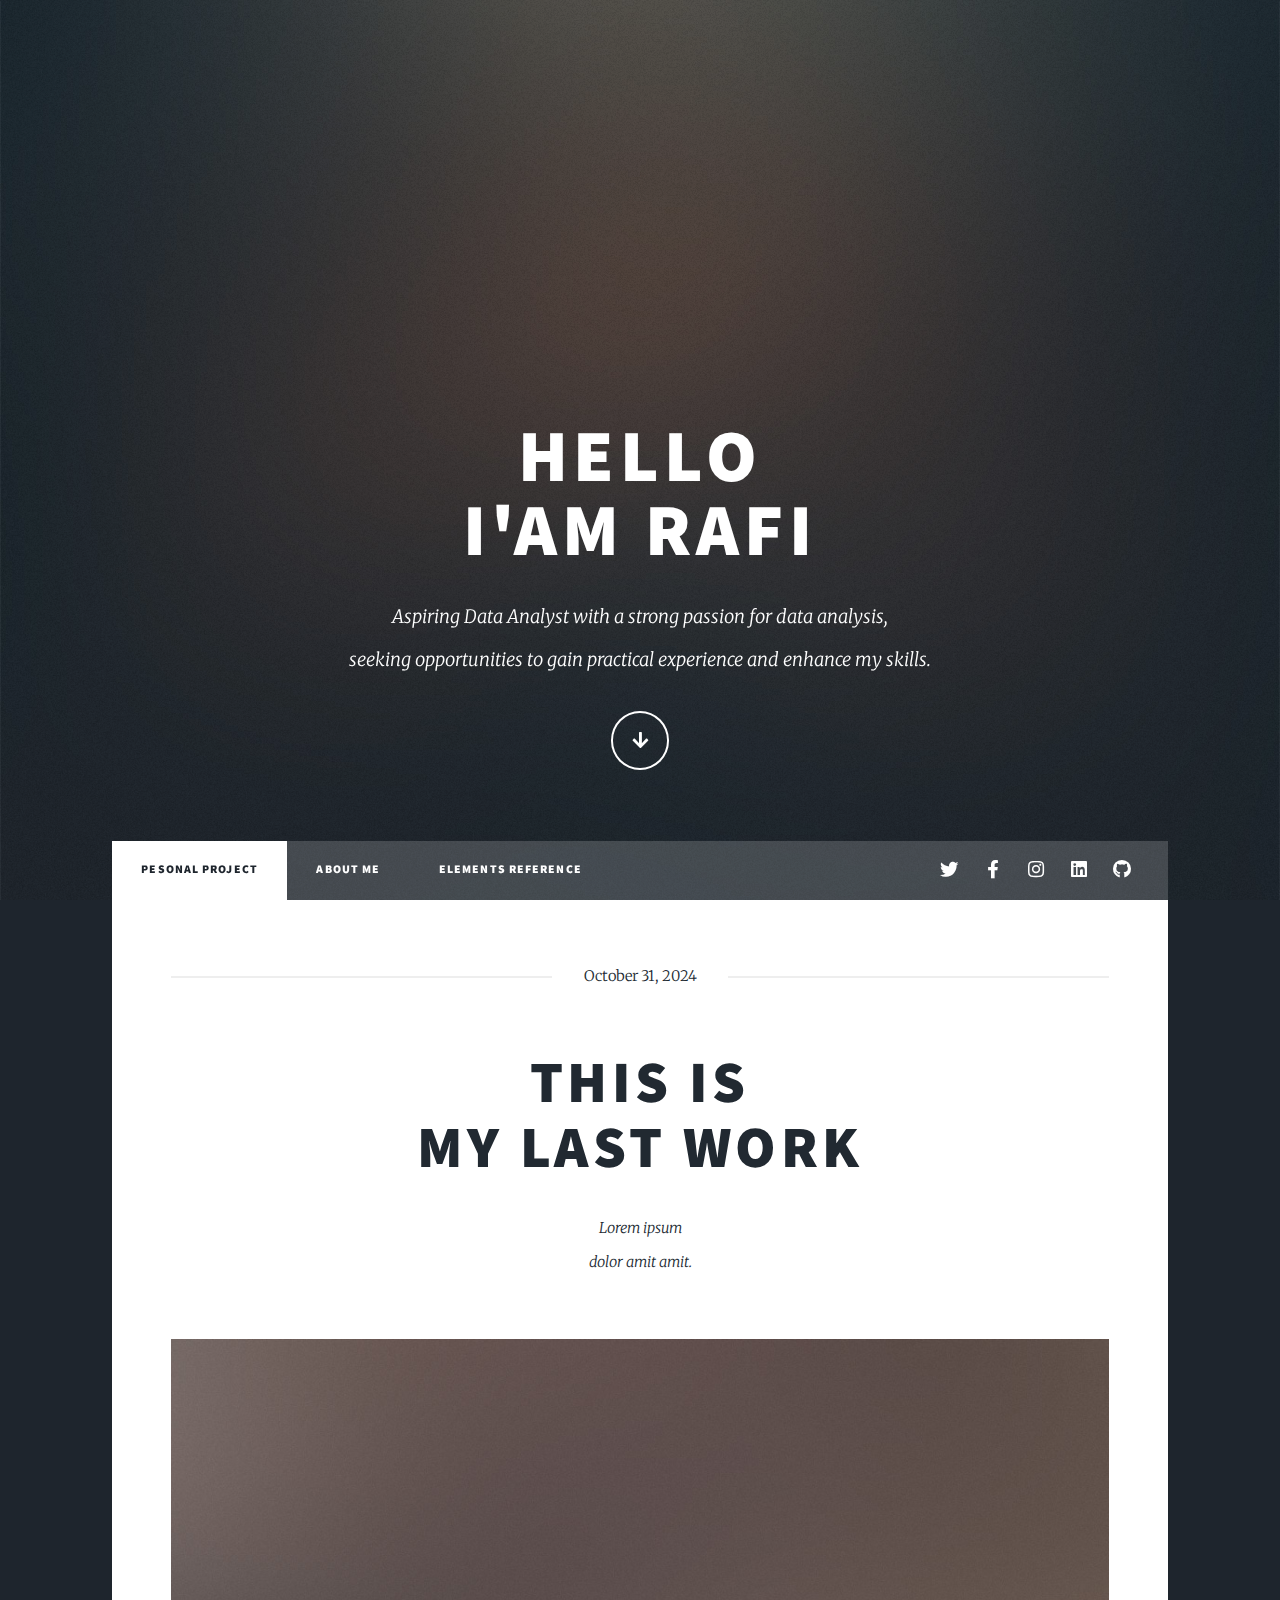
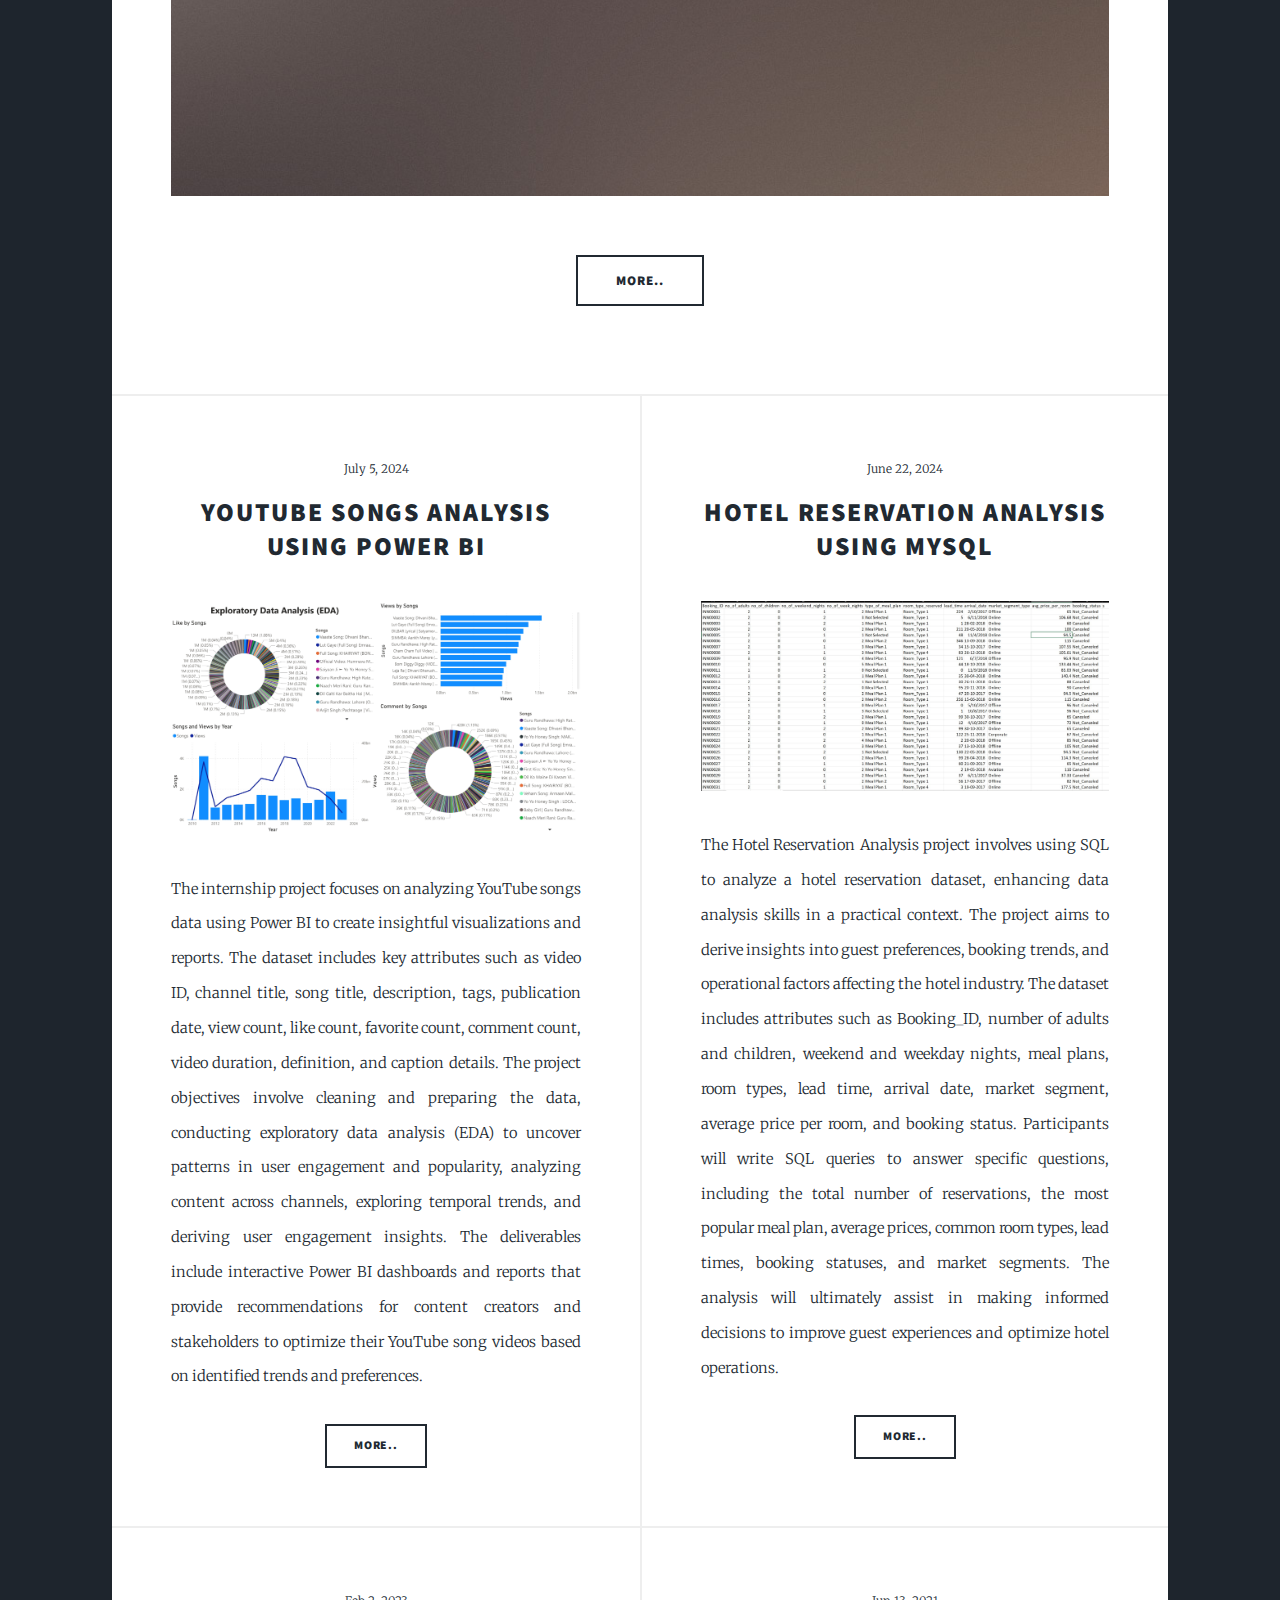
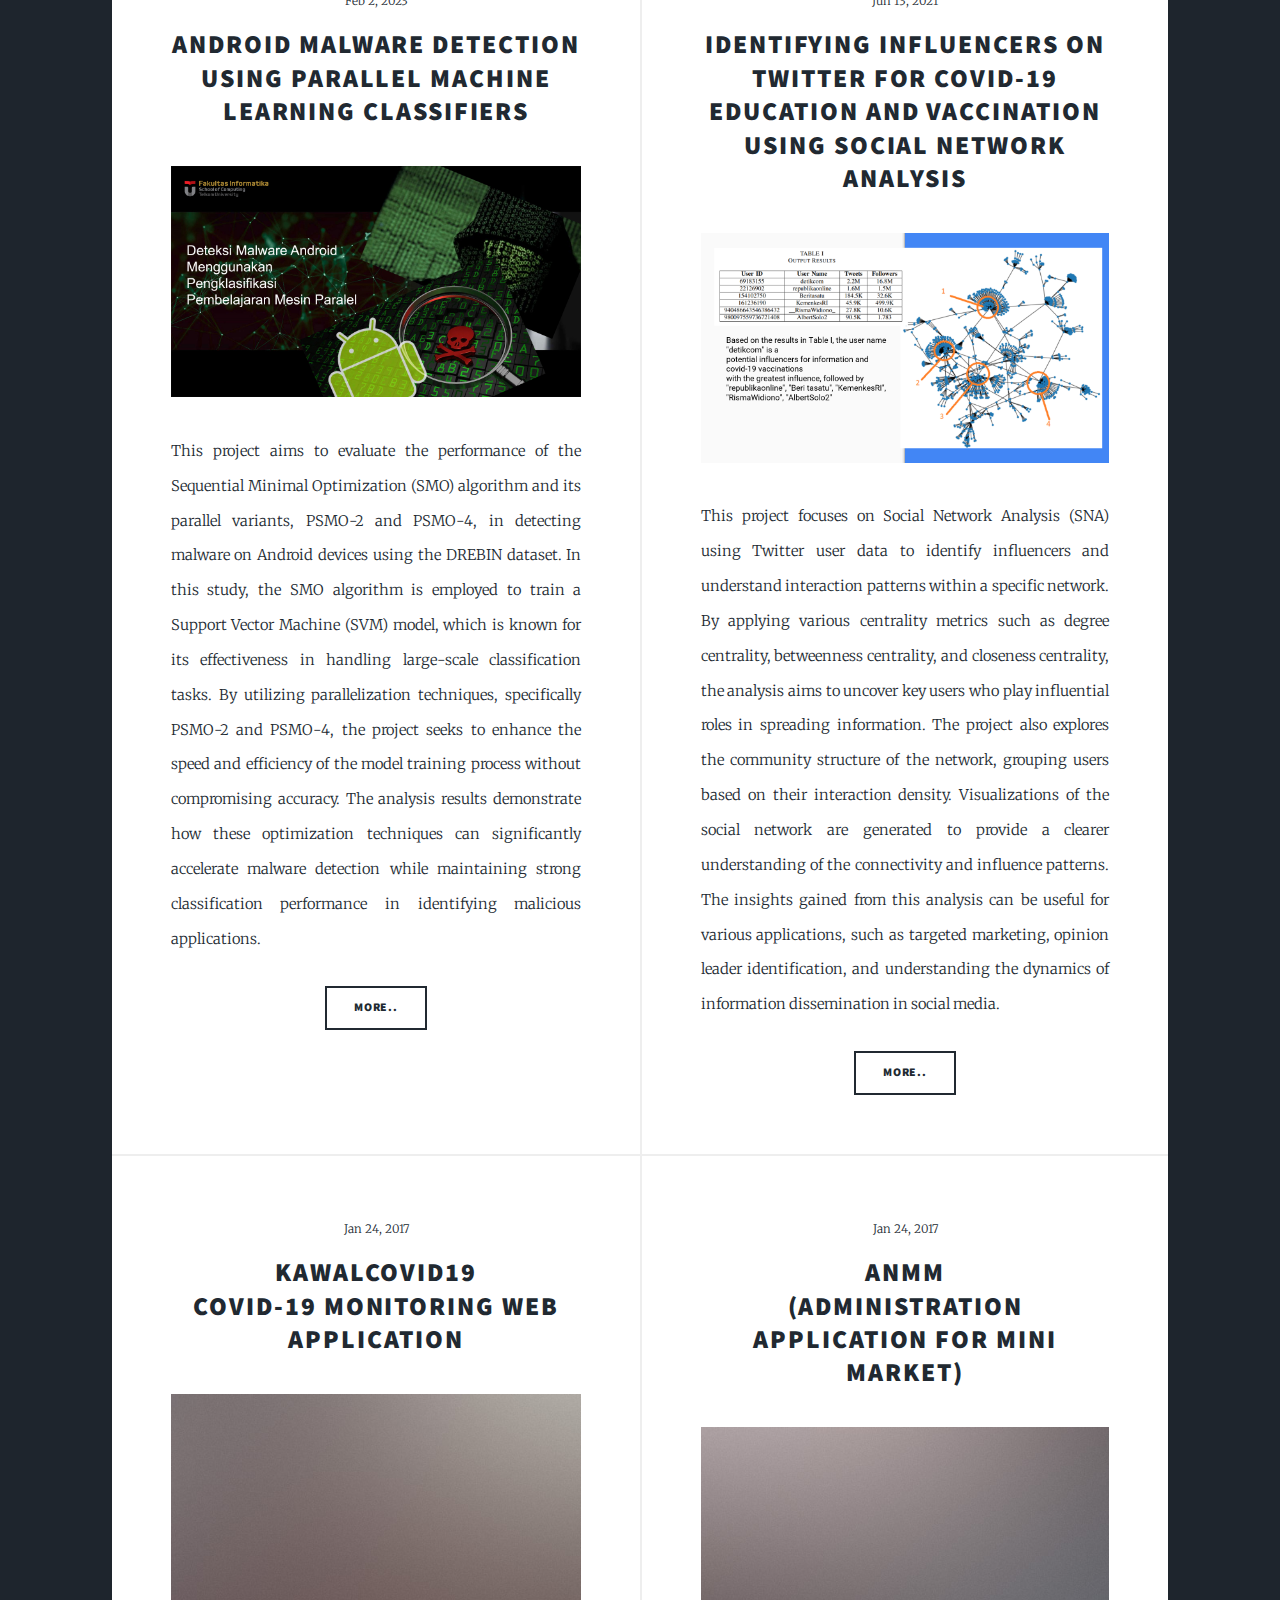
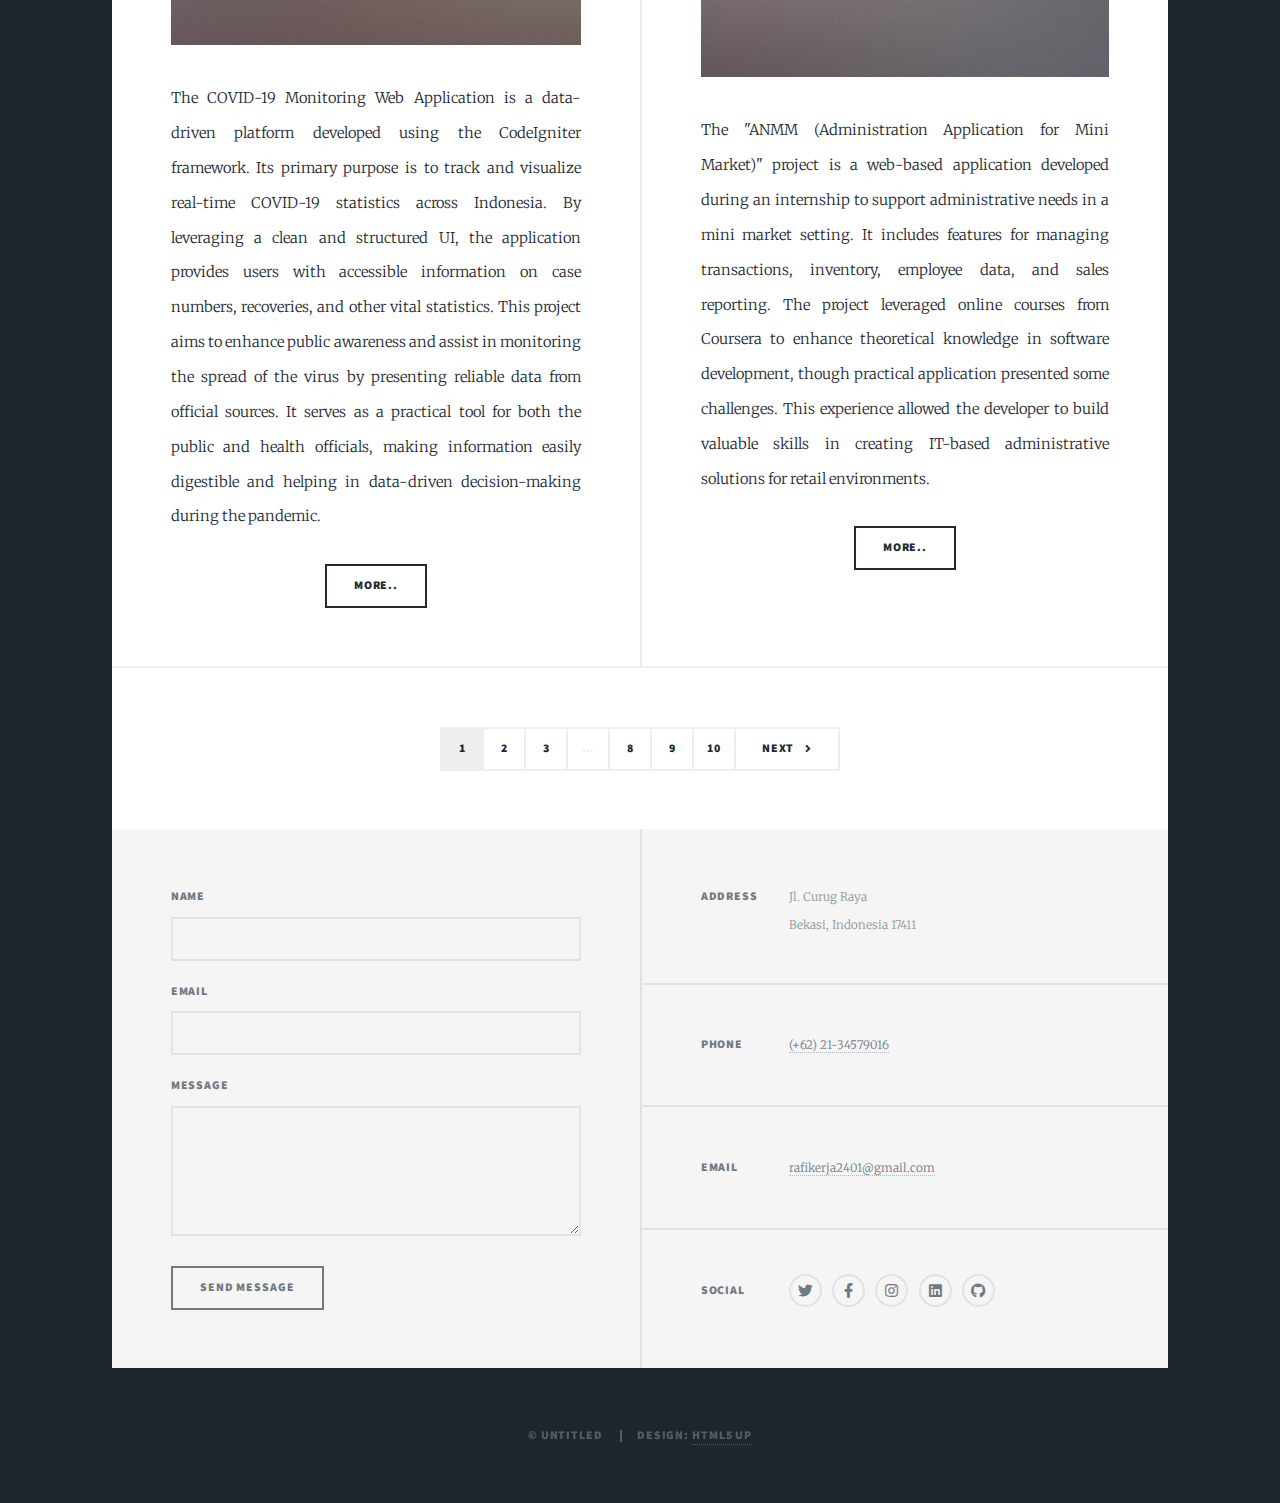
<file: index.html>
<!DOCTYPE html>
<!--
	Massively by HTML5 UP
	html5up.net | @ajlkn
	Free for personal and commercial use under the CCA 3.0 license (html5up.net/license)
-->
<html>
  <head>
    <title>Personal Project - Mukhamad Rafi Galih Saputro</title>
    <meta charset="utf-8" />
    <meta
      name="viewport"
      content="width=device-width, initial-scale=1, user-scalable=no"
    />
    <link rel="stylesheet" href="assets/css/main.css" />
    <noscript
      ><link rel="stylesheet" href="assets/css/noscript.css"
    /></noscript>
  </head>
  <body class="is-preload">
    <!-- Wrapper -->
    <div id="wrapper" class="fade-in">
      <!-- Intro -->
      <div id="intro">
        <h1>
          Hello<br />
          I'am Rafi
        </h1>
        <p>
          Aspiring Data Analyst with a strong passion for data analysis,<br />
          seeking opportunities to gain practical experience and enhance my
          skills.
        </p>
        <ul class="actions">
          <li>
            <a
              href="#header"
              class="button icon solid solo fa-arrow-down scrolly"
              >Continue</a
            >
          </li>
        </ul>
      </div>

      <!-- Header -->
      <header id="header">
        <a href="index.html" class="logo">Home</a>
      </header>

      <!-- Nav -->
      <nav id="nav">
        <ul class="links">
          <li class="active"><a href="index.html">Pesonal Project</a></li>
          <li><a href="generic.html">About Me</a></li>
          <li><a href="elements.html">Elements Reference</a></li>
        </ul>
        <ul class="icons">
          <li>
            <a href="https://x.com/rafigantian" class="icon brands fa-twitter"
              ><span class="label">Twitter</span></a
            >
          </li>
          <li>
            <a
              href="https://www.facebook.com/mukhamadrafi.galihsaputra/"
              class="icon brands fa-facebook-f"
              ><span class="label">Facebook</span></a
            >
          </li>
          <li>
            <a href="#" class="icon brands fa-instagram"
              ><span class="label">Instagram</span></a
            >
          </li>
          <li>
            <a
              href="https://www.linkedin.com/in/rafi2401/"
              class="icon brands fa-linkedin"
              ><span class="label">LinkedIn</span></a
            >
          </li>
          <li>
            <a href="https://github.com/Rafi2401" class="icon brands fa-github"
              ><span class="label">GitHub</span></a
            >
          </li>
        </ul>
      </nav>

      <!-- Main -->
      <div id="main">
        <!-- Featured Post -->
        <article class="post featured">
          <header class="major">
            <span class="date">October 31, 2024</span>
            <h2>
              <a href="#"
                >This is<br />
                My Last Work</a
              >
            </h2>
            <p>
              Lorem ipsum<br />
              dolor amit amit.
            </p>
          </header>
          <a href="#" class="image main"
            ><img src="images/pic01.jpg" alt=""
          /></a>
          <ul class="actions special">
            <li><a href="#" class="button large">MORE..</a></li>
          </ul>
        </article>

        <!-- Posts -->
        <section class="posts">
          <article>
            <header>
              <span class="date">July 5, 2024</span>
              <h2>
                <a
                  href="https://github.com/Rafi2401/youtube-song-analysis-with-powerbi"
                  >YouTube Songs Analysis<br />
                  Using Power BI
                </a>
              </h2>
            </header>
            <a href="images/EDA.jpg" class="image fit"
              ><img src="images/EDA.jpg" alt=""
            /></a>
            <p>
              The internship project focuses on analyzing YouTube songs data
              using Power BI to create insightful visualizations and reports.
              The dataset includes key attributes such as video ID, channel
              title, song title, description, tags, publication date, view
              count, like count, favorite count, comment count, video duration,
              definition, and caption details. The project objectives involve
              cleaning and preparing the data, conducting exploratory data
              analysis (EDA) to uncover patterns in user engagement and
              popularity, analyzing content across channels, exploring temporal
              trends, and deriving user engagement insights. The deliverables
              include interactive Power BI dashboards and reports that provide
              recommendations for content creators and stakeholders to optimize
              their YouTube song videos based on identified trends and
              preferences.
            </p>
            <ul class="actions special">
              <li>
                <a
                  href="https://github.com/Rafi2401/youtube-song-analysis-with-powerbi"
                  class="button"
                  >MORE..</a
                >
              </li>
            </ul>
          </article>
          <article>
            <header>
              <span class="date">June 22, 2024</span>
              <h2>
                <a
                  href="https://github.com/Rafi2401/hotel-reservation-analysis-mysql"
                  >Hotel Reservation Analysis<br />
                  Using MySQL</a
                >
              </h2>
            </header>
            <a href="images/hotelsql.jpg" class="image fit"
              ><img src="images/hotelsql.jpg" alt=""
            /></a>
            <p>
              The Hotel Reservation Analysis project involves using SQL to
              analyze a hotel reservation dataset, enhancing data analysis
              skills in a practical context. The project aims to derive insights
              into guest preferences, booking trends, and operational factors
              affecting the hotel industry. The dataset includes attributes such
              as Booking_ID, number of adults and children, weekend and weekday
              nights, meal plans, room types, lead time, arrival date, market
              segment, average price per room, and booking status. Participants
              will write SQL queries to answer specific questions, including the
              total number of reservations, the most popular meal plan, average
              prices, common room types, lead times, booking statuses, and
              market segments. The analysis will ultimately assist in making
              informed decisions to improve guest experiences and optimize hotel
              operations.
            </p>
            <ul class="actions special">
              <li>
                <a
                  href="https://github.com/Rafi2401/hotel-reservation-analysis-mysql"
                  class="button"
                  >MORE..</a
                >
              </li>
            </ul>
          </article>
          <article>
            <header>
              <span class="date">Feb 2, 2023</span>
              <h2>
                <a href="#"
                  >Android Malware Detection<br />
                  Using Parallel Machine Learning Classifiers</a
                >
              </h2>
            </header>
            <a href="images/android.jpg" class="image fit"
              ><img src="images/android.jpg" alt=""
            /></a>
            <p>
              This project aims to evaluate the performance of the Sequential
              Minimal Optimization (SMO) algorithm and its parallel variants,
              PSMO-2 and PSMO-4, in detecting malware on Android devices using
              the DREBIN dataset. In this study, the SMO algorithm is employed
              to train a Support Vector Machine (SVM) model, which is known for
              its effectiveness in handling large-scale classification tasks. By
              utilizing parallelization techniques, specifically PSMO-2 and
              PSMO-4, the project seeks to enhance the speed and efficiency of
              the model training process without compromising accuracy. The
              analysis results demonstrate how these optimization techniques can
              significantly accelerate malware detection while maintaining
              strong classification performance in identifying malicious
              applications.
            </p>
            <ul class="actions special">
              <li>
                <a
                  href="https://github.com/Rafi2401/psvm-smo-dekomposisi"
                  class="button"
                  >MORE..</a
                >
              </li>
            </ul>
          </article>
          <article>
            <header>
              <span class="date">Jun 13, 2021</span>
              <h2>
                <a href="#"
                  >IDENTIFYING INFLUENCERS ON TWITTER FOR COVID-19 EDUCATION AND
                  VACCINATION<br />
                  USING SOCIAL NETWORK ANALYSIS</a
                >
              </h2>
            </header>
            <a href="images/influ-twitt.jpg" class="image fit"
              ><img src="images/influ-twitt.jpg" alt=""
            /></a>
            <p>
              This project focuses on Social Network Analysis (SNA) using
              Twitter user data to identify influencers and understand
              interaction patterns within a specific network. By applying
              various centrality metrics such as degree centrality, betweenness
              centrality, and closeness centrality, the analysis aims to uncover
              key users who play influential roles in spreading information. The
              project also explores the community structure of the network,
              grouping users based on their interaction density. Visualizations
              of the social network are generated to provide a clearer
              understanding of the connectivity and influence patterns. The
              insights gained from this analysis can be useful for various
              applications, such as targeted marketing, opinion leader
              identification, and understanding the dynamics of information
              dissemination in social media.
            </p>
            <ul class="actions special">
              <li>
                <a
                  href="https://github.com/Rafi2401/twitter-sna-covid19"
                  class="button"
                  >MORE..</a
                >
              </li>
            </ul>
          </article>
          <article>
            <header>
              <span class="date">Jan 24, 2017</span>
              <h2>
                <a href="#"
                  >kawalcovid19<br />
                  COVID-19 Monitoring Web Application</a
                >
              </h2>
            </header>
            <a href="#" class="image fit"
              ><img src="images/pic06.jpg" alt=""
            /></a>
            <p>
              The COVID-19 Monitoring Web Application is a data-driven platform
              developed using the CodeIgniter framework. Its primary purpose is
              to track and visualize real-time COVID-19 statistics across
              Indonesia. By leveraging a clean and structured UI, the
              application provides users with accessible information on case
              numbers, recoveries, and other vital statistics. This project aims
              to enhance public awareness and assist in monitoring the spread of
              the virus by presenting reliable data from official sources. It
              serves as a practical tool for both the public and health
              officials, making information easily digestible and helping in
              data-driven decision-making during the pandemic.
            </p>
            <ul class="actions special">
              <li>
                <a
                  href="https://github.com/Rafi2401/kawalcovid19-tubeskelompok"
                  class="button"
                  >MORE..</a
                >
              </li>
            </ul>
          </article>
          <article>
            <header>
              <span class="date">Jan 24, 2017</span>
              <h2>
                <a href="#"
                  >ANMM<br />
                  (Administration Application for Mini Market)</a
                >
              </h2>
            </header>
            <a href="#" class="image fit"
              ><img src="images/pic07.jpg" alt=""
            /></a>
            <p>
              The "ANMM (Administration Application for Mini Market)" project is
              a web-based application developed during an internship to support
              administrative needs in a mini market setting. It includes
              features for managing transactions, inventory, employee data, and
              sales reporting. The project leveraged online courses from
              Coursera to enhance theoretical knowledge in software development,
              though practical application presented some challenges. This
              experience allowed the developer to build valuable skills in
              creating IT-based administrative solutions for retail
              environments.
            </p>
            <ul class="actions special">
              <li>
                <a href="https://github.com/Rafi2401/kpwebinar" class="button"
                  >MORE..</a
                >
              </li>
            </ul>
          </article>
        </section>

        <!-- Footer -->
        <footer>
          <div class="pagination">
            <!--<a href="#" class="previous">Prev</a>-->
            <a href="#" class="page active">1</a>
            <a href="#" class="page">2</a>
            <a href="#" class="page">3</a>
            <span class="extra">&hellip;</span>
            <a href="#" class="page">8</a>
            <a href="#" class="page">9</a>
            <a href="#" class="page">10</a>
            <a href="#" class="next">Next</a>
          </div>
        </footer>
      </div>

      <!-- Footer -->
      <footer id="footer">
        <section>
          <form method="post" action="#">
            <div class="fields">
              <div class="field">
                <label for="name">Name</label>
                <input type="text" name="name" id="name" />
              </div>
              <div class="field">
                <label for="email">Email</label>
                <input type="text" name="email" id="email" />
              </div>
              <div class="field">
                <label for="message">Message</label>
                <textarea name="message" id="message" rows="3"></textarea>
              </div>
            </div>
            <ul class="actions">
              <li><input type="submit" value="Send Message" /></li>
            </ul>
          </form>
        </section>
        <section class="split contact">
          <section class="alt">
            <h3>Address</h3>
            <p>
              Jl. Curug Raya<br />
              Bekasi, Indonesia 17411
            </p>
          </section>
          <section>
            <h3>Phone</h3>
            <p><a href="#">(+62) 21-34579016</a></p>
          </section>
          <section>
            <h3>Email</h3>
            <p><a href="#">rafikerja2401@gmail.com</a></p>
          </section>
          <section>
            <h3>Social</h3>
            <ul class="icons alt">
              <li>
                <a
                  href="https://x.com/rafigantian"
                  class="icon brands fa-twitter"
                  ><span class="label">Twitter</span></a
                >
              </li>
              <li>
                <a
                  href="https://www.facebook.com/mukhamadrafi.galihsaputra/"
                  class="icon brands fa-facebook-f"
                  ><span class="label">Facebook</span></a
                >
              </li>
              <li>
                <a href="#" class="icon brands fa-instagram"
                  ><span class="label">Instagram</span></a
                >
              </li>
              <li>
                <a
                  href="https://www.linkedin.com/in/rafi2401/"
                  class="icon brands fa-linkedin"
                  ><span class="label">LinkedIn</span></a
                >
              </li>
              <li>
                <a
                  href="https://github.com/Rafi2401"
                  class="icon brands fa-github"
                  ><span class="label">GitHub</span></a
                >
              </li>
            </ul>
          </section>
        </section>
      </footer>

      <!-- Copyright -->
      <div id="copyright">
        <ul>
          <li>&copy; Untitled</li>
          <li>Design: <a href="https://html5up.net">HTML5 UP</a></li>
        </ul>
      </div>
    </div>

    <!-- Scripts -->
    <script src="assets/js/jquery.min.js"></script>
    <script src="assets/js/jquery.scrollex.min.js"></script>
    <script src="assets/js/jquery.scrolly.min.js"></script>
    <script src="assets/js/browser.min.js"></script>
    <script src="assets/js/breakpoints.min.js"></script>
    <script src="assets/js/util.js"></script>
    <script src="assets/js/main.js"></script>
  </body>
</html>
</file>
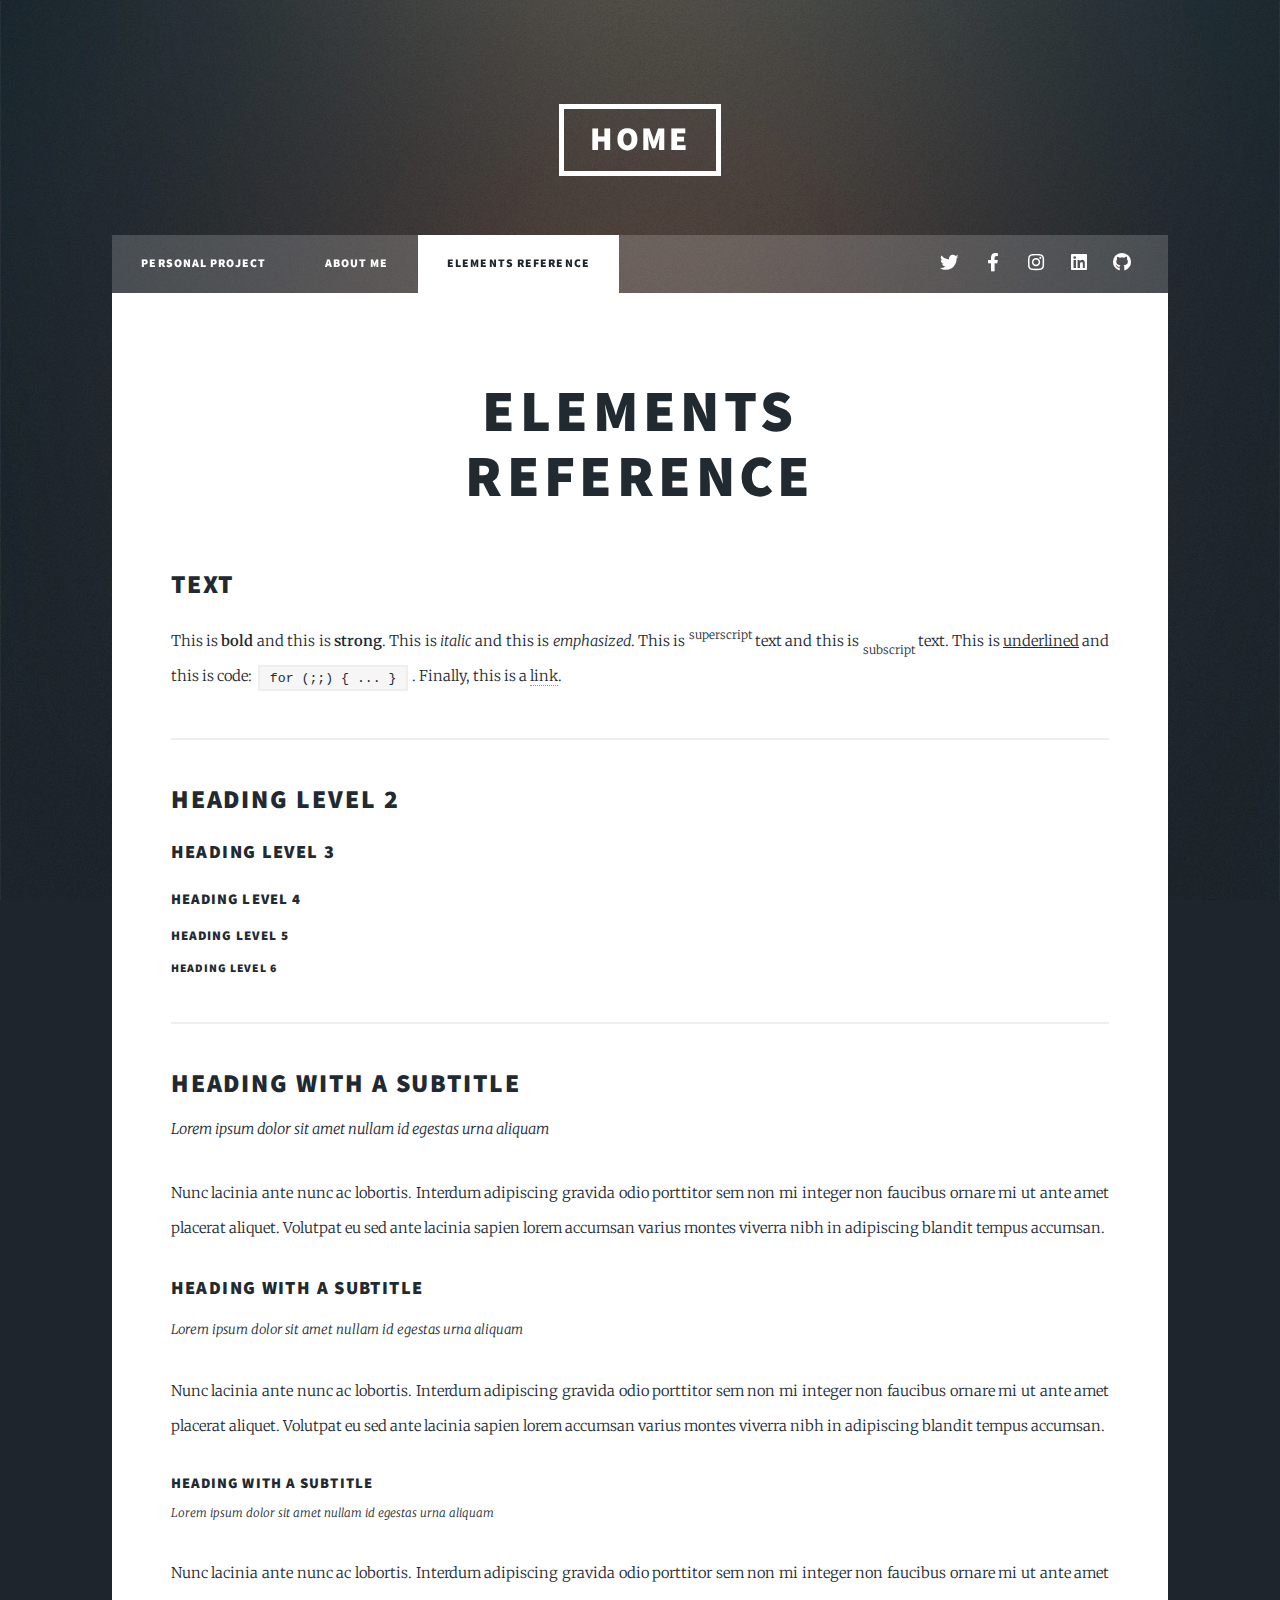
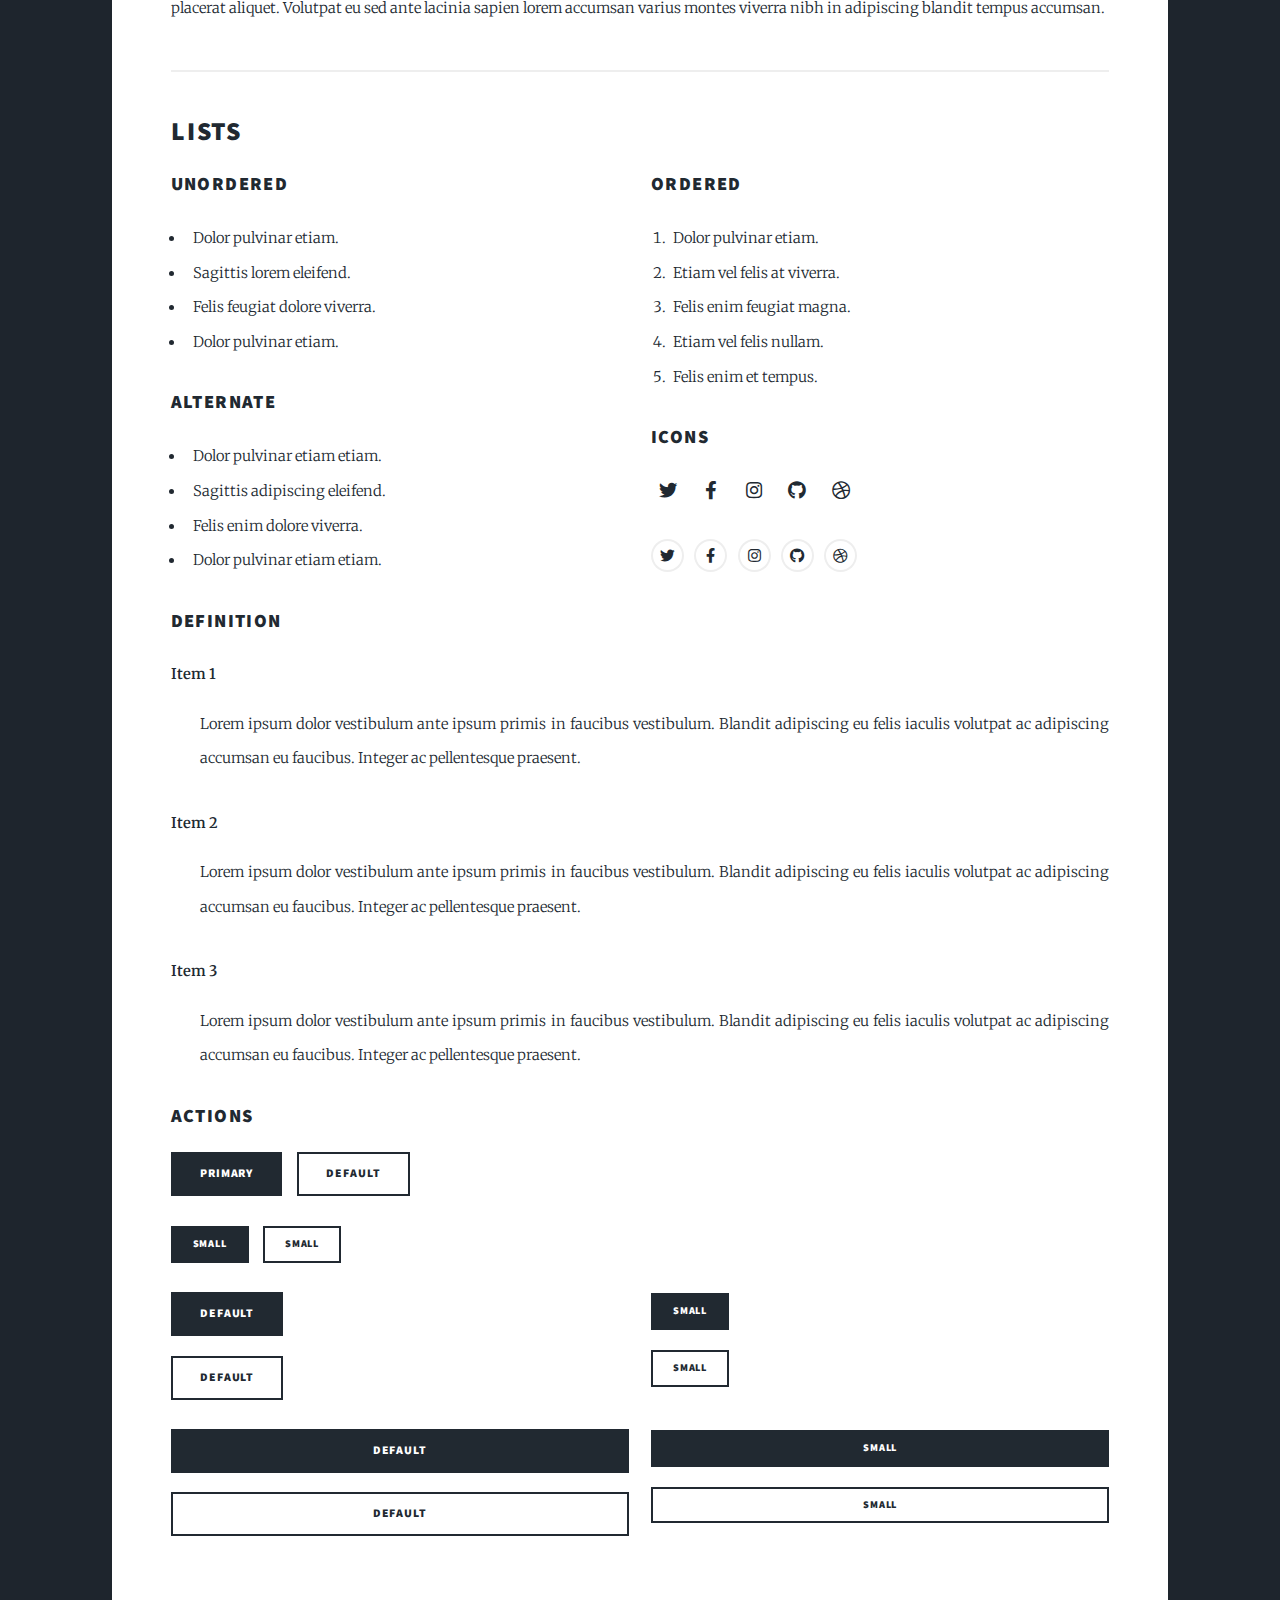
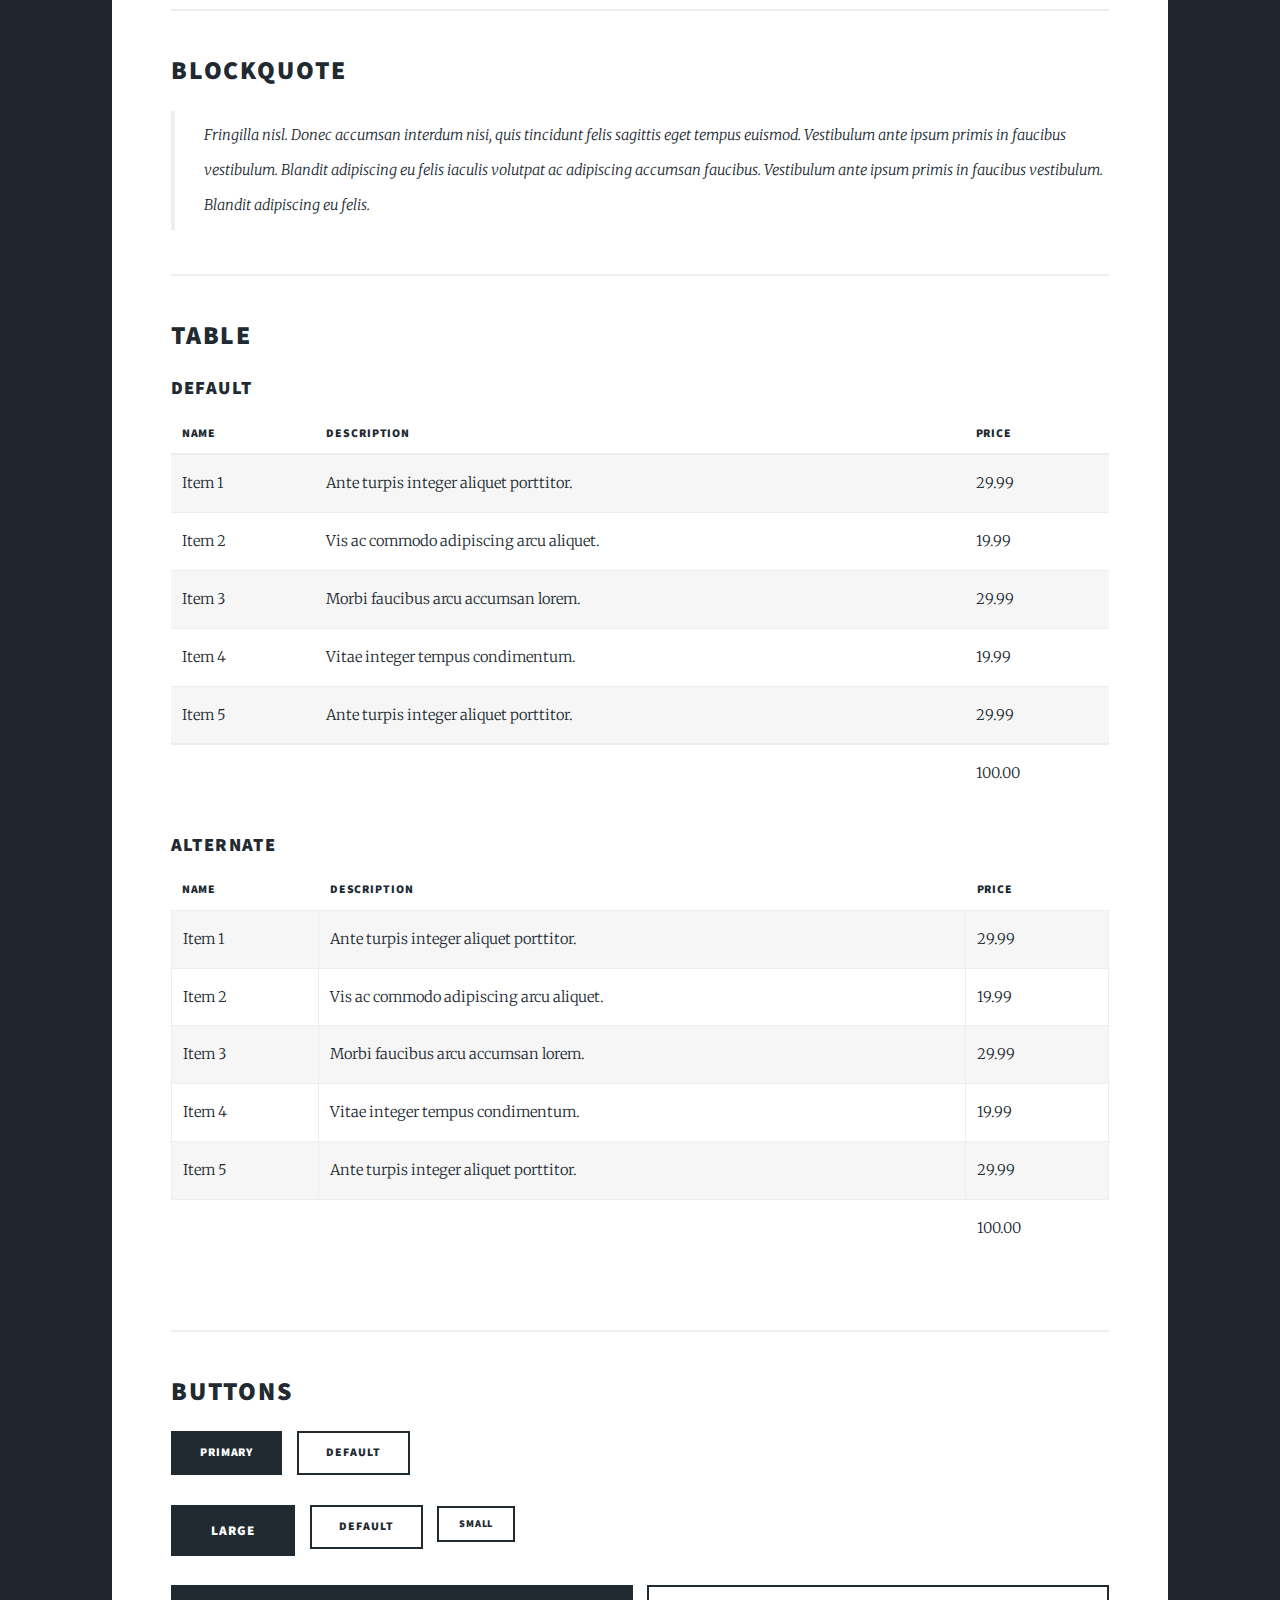
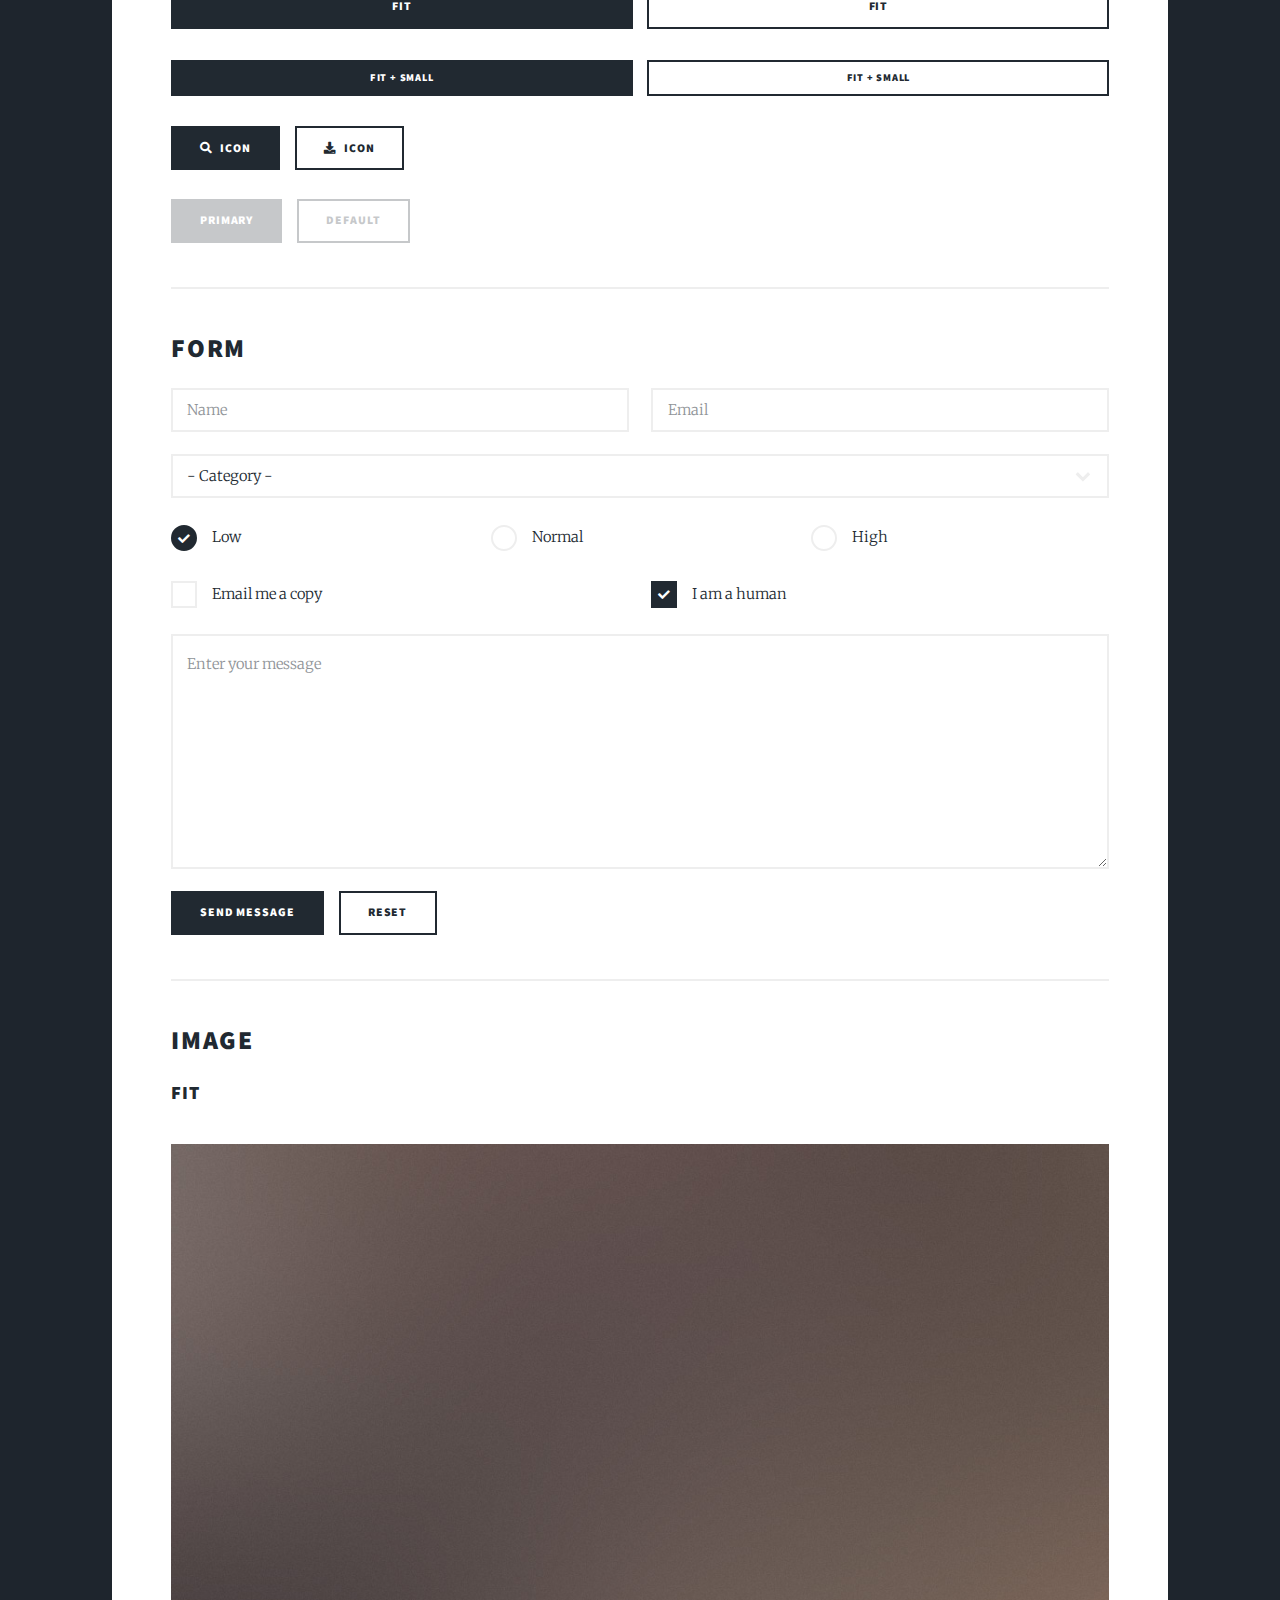
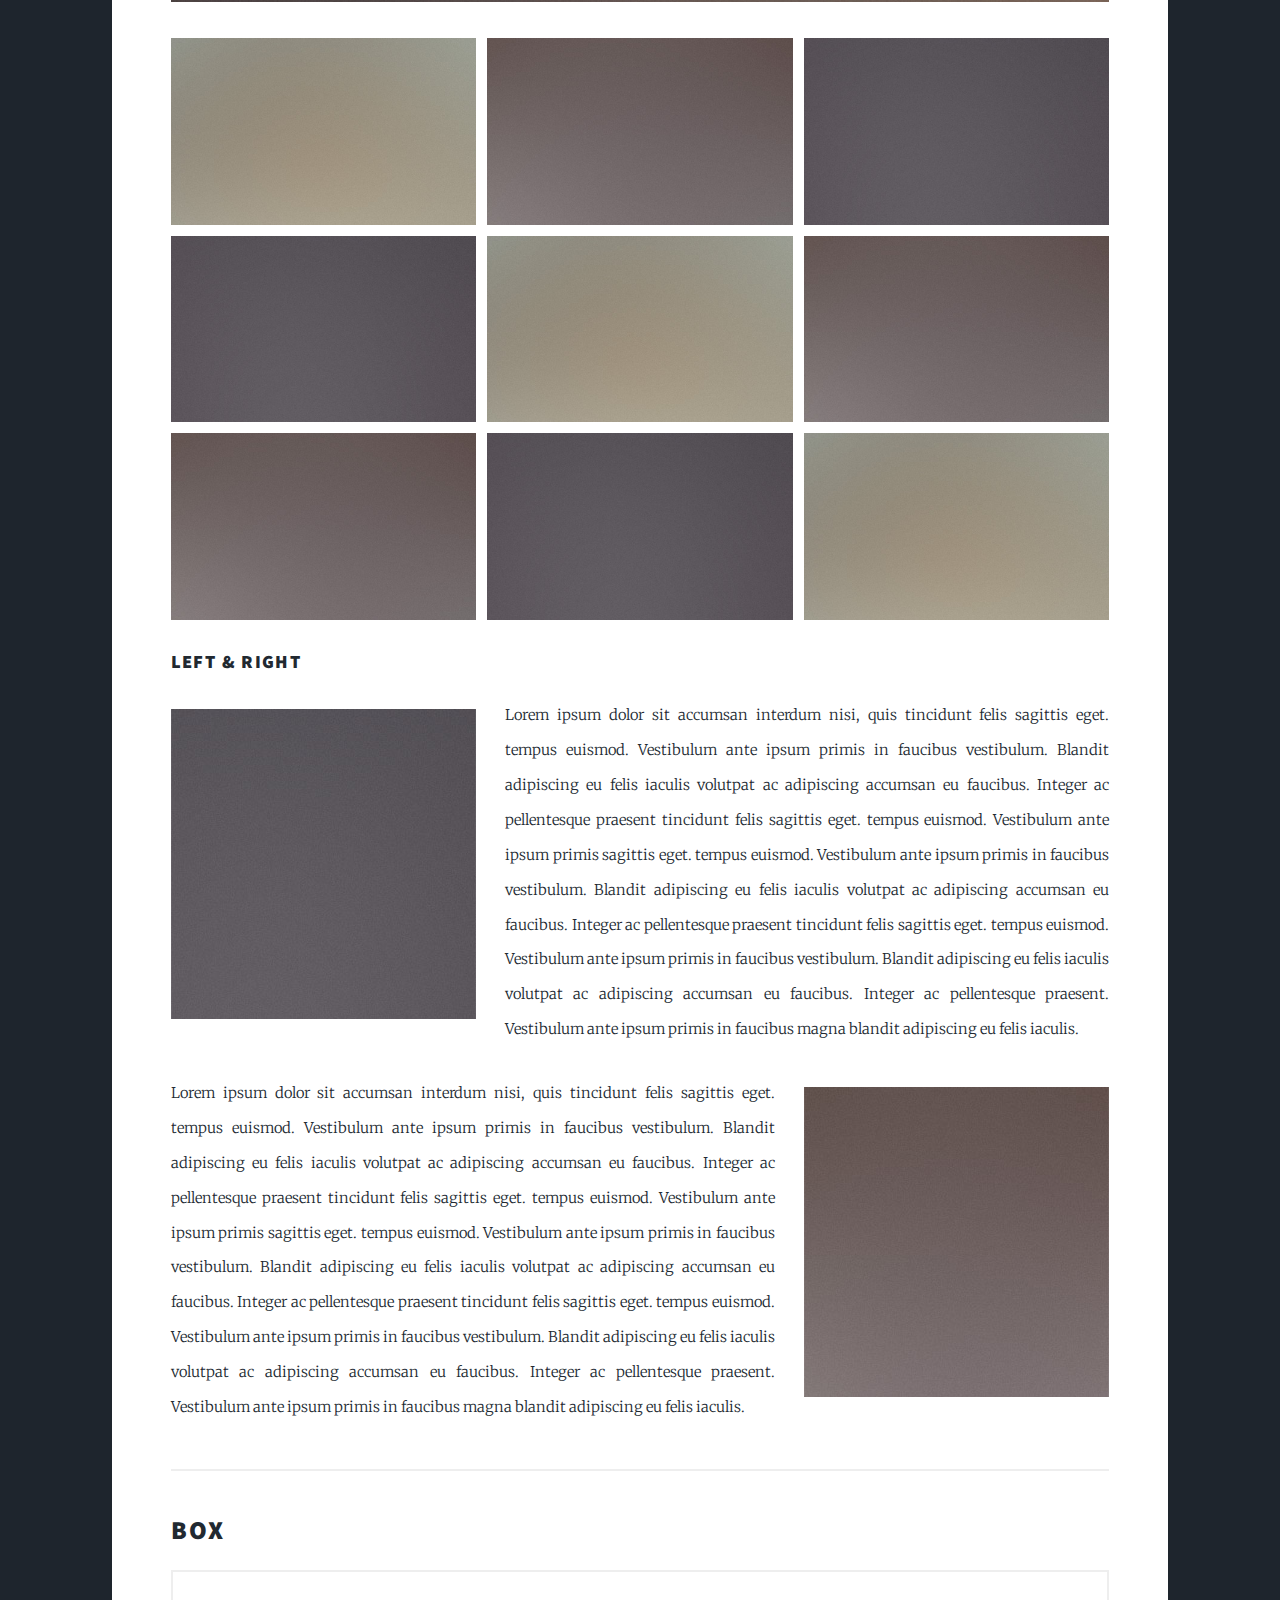
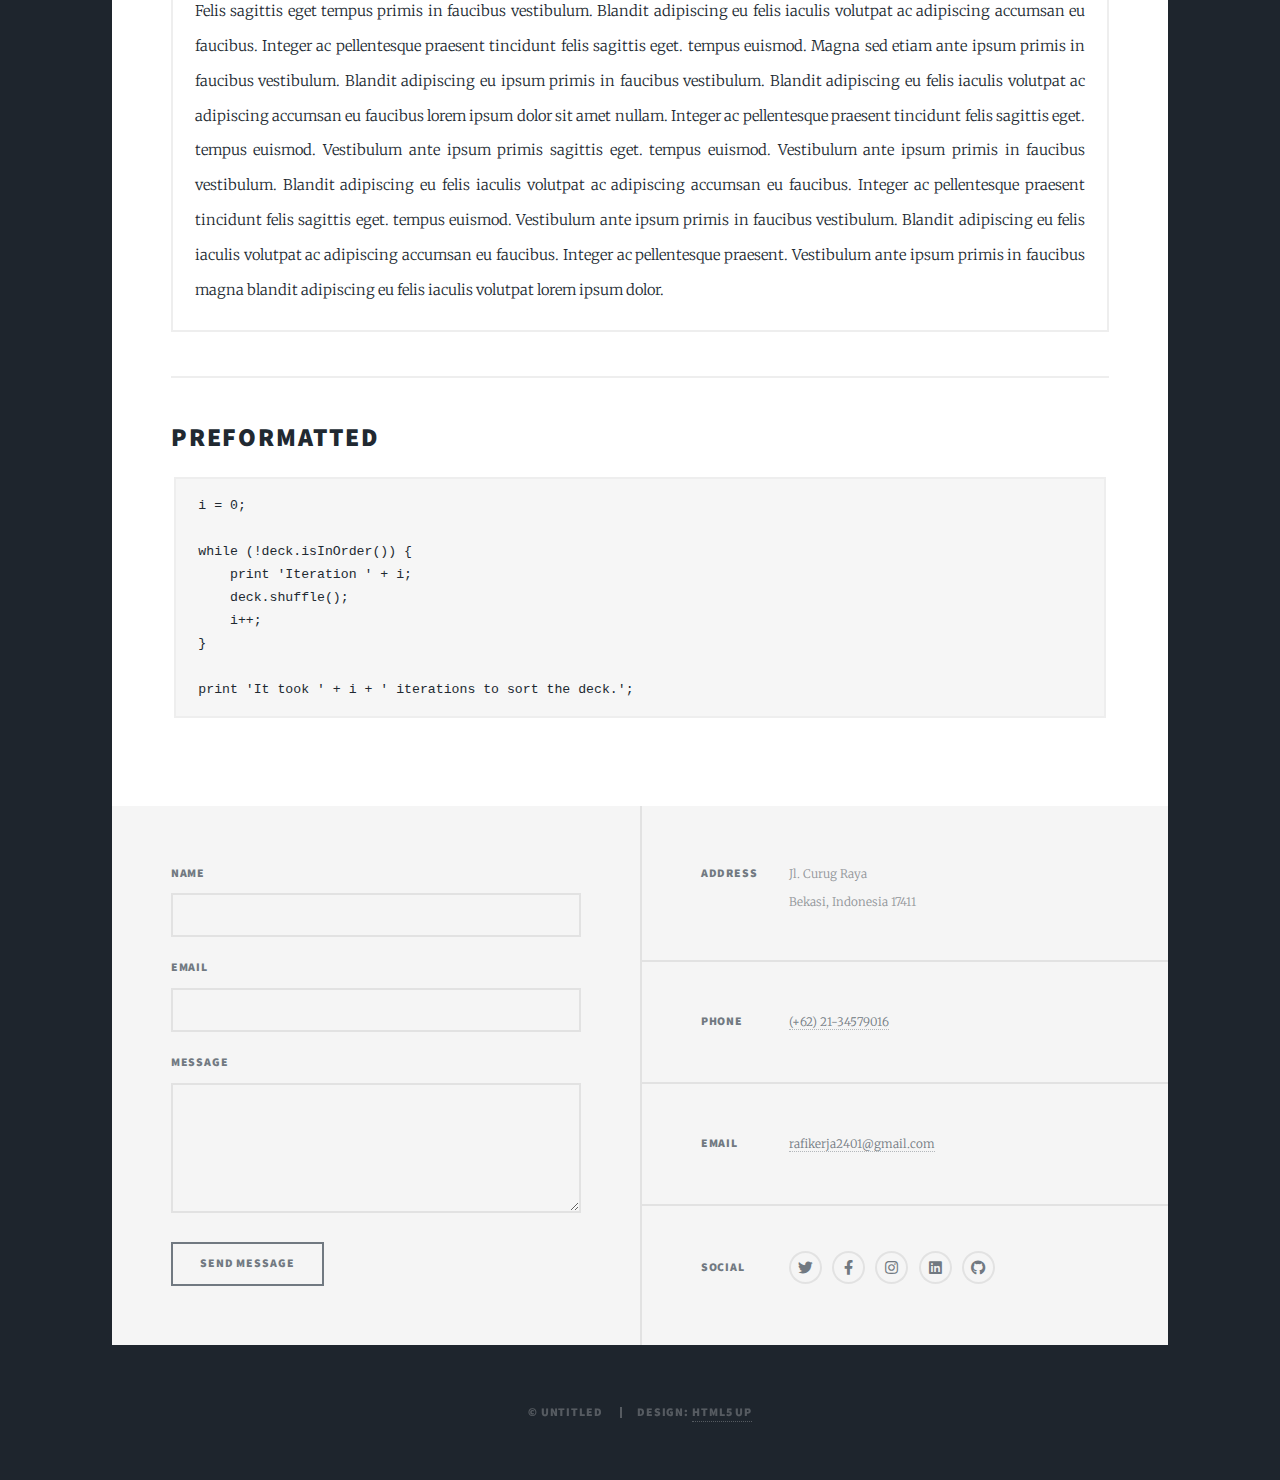
<file: elements.html>
<!DOCTYPE html>
<!--
	Massively by HTML5 UP
	html5up.net | @ajlkn
	Free for personal and commercial use under the CCA 3.0 license (html5up.net/license)
-->
<html>
  <head>
    <title>Elements Reference - Mukhamad Rafi Galih Saputro</title>
    <meta charset="utf-8" />
    <meta
      name="viewport"
      content="width=device-width, initial-scale=1, user-scalable=no"
    />
    <link rel="stylesheet" href="assets/css/main.css" />
    <noscript
      ><link rel="stylesheet" href="assets/css/noscript.css"
    /></noscript>
  </head>
  <body class="is-preload">
    <!-- Wrapper -->
    <div id="wrapper">
      <!-- Header -->
      <header id="header">
        <a href="index.html" class="logo">HOME</a>
      </header>

      <!-- Nav -->
      <nav id="nav">
        <ul class="links">
          <li><a href="index.html">PERSONAL PROJECT</a></li>
          <li><a href="generic.html">ABOUT ME</a></li>
          <li class="active"><a href="elements.html">Elements Reference</a></li>
        </ul>
        <ul class="icons">
          <li>
            <a href="https://x.com/rafigantian" class="icon brands fa-twitter"
              ><span class="label">Twitter</span></a
            >
          </li>
          <li>
            <a
              href="https://www.facebook.com/mukhamadrafi.galihsaputra/"
              class="icon brands fa-facebook-f"
              ><span class="label">Facebook</span></a
            >
          </li>
          <li>
            <a href="#" class="icon brands fa-instagram"
              ><span class="label">Instagram</span></a
            >
          </li>
          <li>
            <a
              href="https://www.linkedin.com/in/rafi2401/"
              class="icon brands fa-linkedin"
              ><span class="label">LinkedIn</span></a
            >
          </li>
          <li>
            <a href="https://github.com/Rafi2401" class="icon brands fa-github"
              ><span class="label">GitHub</span></a
            >
          </li>
        </ul>
      </nav>

      <!-- Main -->
      <div id="main">
        <!-- Post -->
        <section class="post">
          <header class="major">
            <h1>
              Elements<br />
              Reference
            </h1>
          </header>

          <!-- Text stuff -->
          <h2>Text</h2>
          <p>
            This is <b>bold</b> and this is <strong>strong</strong>. This is
            <i>italic</i> and this is <em>emphasized</em>. This is
            <sup>superscript</sup> text and this is <sub>subscript</sub> text.
            This is <u>underlined</u> and this is code:
            <code>for (;;) { ... }</code>. Finally, this is a
            <a href="#">link</a>.
          </p>
          <hr />
          <h2>Heading Level 2</h2>
          <h3>Heading Level 3</h3>
          <h4>Heading Level 4</h4>
          <h5>Heading Level 5</h5>
          <h6>Heading Level 6</h6>
          <hr />
          <header>
            <h2>Heading with a Subtitle</h2>
            <p>Lorem ipsum dolor sit amet nullam id egestas urna aliquam</p>
          </header>
          <p>
            Nunc lacinia ante nunc ac lobortis. Interdum adipiscing gravida odio
            porttitor sem non mi integer non faucibus ornare mi ut ante amet
            placerat aliquet. Volutpat eu sed ante lacinia sapien lorem accumsan
            varius montes viverra nibh in adipiscing blandit tempus accumsan.
          </p>
          <header>
            <h3>Heading with a Subtitle</h3>
            <p>Lorem ipsum dolor sit amet nullam id egestas urna aliquam</p>
          </header>
          <p>
            Nunc lacinia ante nunc ac lobortis. Interdum adipiscing gravida odio
            porttitor sem non mi integer non faucibus ornare mi ut ante amet
            placerat aliquet. Volutpat eu sed ante lacinia sapien lorem accumsan
            varius montes viverra nibh in adipiscing blandit tempus accumsan.
          </p>
          <header>
            <h4>Heading with a Subtitle</h4>
            <p>Lorem ipsum dolor sit amet nullam id egestas urna aliquam</p>
          </header>
          <p>
            Nunc lacinia ante nunc ac lobortis. Interdum adipiscing gravida odio
            porttitor sem non mi integer non faucibus ornare mi ut ante amet
            placerat aliquet. Volutpat eu sed ante lacinia sapien lorem accumsan
            varius montes viverra nibh in adipiscing blandit tempus accumsan.
          </p>

          <hr />

          <!-- Lists -->
          <h2>Lists</h2>
          <div class="row">
            <div class="col-6 col-12-small">
              <h3>Unordered</h3>
              <ul>
                <li>Dolor pulvinar etiam.</li>
                <li>Sagittis lorem eleifend.</li>
                <li>Felis feugiat dolore viverra.</li>
                <li>Dolor pulvinar etiam.</li>
              </ul>

              <h3>Alternate</h3>
              <ul class="alt">
                <li>Dolor pulvinar etiam etiam.</li>
                <li>Sagittis adipiscing eleifend.</li>
                <li>Felis enim dolore viverra.</li>
                <li>Dolor pulvinar etiam etiam.</li>
              </ul>
            </div>
            <div class="col-6 col-12-small">
              <h3>Ordered</h3>
              <ol>
                <li>Dolor pulvinar etiam.</li>
                <li>Etiam vel felis at viverra.</li>
                <li>Felis enim feugiat magna.</li>
                <li>Etiam vel felis nullam.</li>
                <li>Felis enim et tempus.</li>
              </ol>

              <h3>Icons</h3>
              <ul class="icons">
                <li>
                  <a href="#" class="icon brands fa-twitter"
                    ><span class="label">Twitter</span></a
                  >
                </li>
                <li>
                  <a href="#" class="icon brands fa-facebook-f"
                    ><span class="label">Facebook</span></a
                  >
                </li>
                <li>
                  <a href="#" class="icon brands fa-instagram"
                    ><span class="label">Instagram</span></a
                  >
                </li>
                <li>
                  <a href="#" class="icon brands fa-github"
                    ><span class="label">Github</span></a
                  >
                </li>
                <li>
                  <a href="#" class="icon brands fa-dribbble"
                    ><span class="label">Dribbble</span></a
                  >
                </li>
              </ul>
              <ul class="icons alt">
                <li>
                  <a href="#" class="icon brands alt fa-twitter"
                    ><span class="label">Twitter</span></a
                  >
                </li>
                <li>
                  <a href="#" class="icon brands alt fa-facebook-f"
                    ><span class="label">Facebook</span></a
                  >
                </li>
                <li>
                  <a href="#" class="icon brands alt fa-instagram"
                    ><span class="label">Instagram</span></a
                  >
                </li>
                <li>
                  <a href="#" class="icon brands alt fa-github"
                    ><span class="label">Github</span></a
                  >
                </li>
                <li>
                  <a href="#" class="icon brands alt fa-dribbble"
                    ><span class="label">Dribbble</span></a
                  >
                </li>
              </ul>
            </div>
          </div>
          <h3>Definition</h3>
          <dl>
            <dt>Item 1</dt>
            <dd>
              <p>
                Lorem ipsum dolor vestibulum ante ipsum primis in faucibus
                vestibulum. Blandit adipiscing eu felis iaculis volutpat ac
                adipiscing accumsan eu faucibus. Integer ac pellentesque
                praesent.
              </p>
            </dd>
            <dt>Item 2</dt>
            <dd>
              <p>
                Lorem ipsum dolor vestibulum ante ipsum primis in faucibus
                vestibulum. Blandit adipiscing eu felis iaculis volutpat ac
                adipiscing accumsan eu faucibus. Integer ac pellentesque
                praesent.
              </p>
            </dd>
            <dt>Item 3</dt>
            <dd>
              <p>
                Lorem ipsum dolor vestibulum ante ipsum primis in faucibus
                vestibulum. Blandit adipiscing eu felis iaculis volutpat ac
                adipiscing accumsan eu faucibus. Integer ac pellentesque
                praesent.
              </p>
            </dd>
          </dl>

          <h3>Actions</h3>
          <ul class="actions">
            <li><a href="#" class="button primary">Primary</a></li>
            <li><a href="#" class="button">Default</a></li>
          </ul>
          <ul class="actions small">
            <li><a href="#" class="button primary small">Small</a></li>
            <li><a href="#" class="button small">Small</a></li>
          </ul>
          <div class="row">
            <div class="col-6 col-12-small">
              <ul class="actions stacked">
                <li><a href="#" class="button primary">Default</a></li>
                <li><a href="#" class="button">Default</a></li>
              </ul>
            </div>
            <div class="col-6 col-12-small">
              <ul class="actions stacked">
                <li><a href="#" class="button primary small">Small</a></li>
                <li><a href="#" class="button small">Small</a></li>
              </ul>
            </div>
          </div>
          <div class="row">
            <div class="col-6 col-12-small">
              <ul class="actions stacked">
                <li><a href="#" class="button primary fit">Default</a></li>
                <li><a href="#" class="button fit">Default</a></li>
              </ul>
            </div>
            <div class="col-6 col-12-small">
              <ul class="actions stacked">
                <li><a href="#" class="button primary small fit">Small</a></li>
                <li><a href="#" class="button small fit">Small</a></li>
              </ul>
            </div>
          </div>

          <hr />

          <!-- Blockquote -->
          <h2>Blockquote</h2>
          <blockquote>
            Fringilla nisl. Donec accumsan interdum nisi, quis tincidunt felis
            sagittis eget tempus euismod. Vestibulum ante ipsum primis in
            faucibus vestibulum. Blandit adipiscing eu felis iaculis volutpat ac
            adipiscing accumsan faucibus. Vestibulum ante ipsum primis in
            faucibus vestibulum. Blandit adipiscing eu felis.
          </blockquote>

          <hr />

          <!-- Table -->
          <h2>Table</h2>

          <h3>Default</h3>
          <div class="table-wrapper">
            <table>
              <thead>
                <tr>
                  <th>Name</th>
                  <th>Description</th>
                  <th>Price</th>
                </tr>
              </thead>
              <tbody>
                <tr>
                  <td>Item 1</td>
                  <td>Ante turpis integer aliquet porttitor.</td>
                  <td>29.99</td>
                </tr>
                <tr>
                  <td>Item 2</td>
                  <td>Vis ac commodo adipiscing arcu aliquet.</td>
                  <td>19.99</td>
                </tr>
                <tr>
                  <td>Item 3</td>
                  <td>Morbi faucibus arcu accumsan lorem.</td>
                  <td>29.99</td>
                </tr>
                <tr>
                  <td>Item 4</td>
                  <td>Vitae integer tempus condimentum.</td>
                  <td>19.99</td>
                </tr>
                <tr>
                  <td>Item 5</td>
                  <td>Ante turpis integer aliquet porttitor.</td>
                  <td>29.99</td>
                </tr>
              </tbody>
              <tfoot>
                <tr>
                  <td colspan="2"></td>
                  <td>100.00</td>
                </tr>
              </tfoot>
            </table>
          </div>

          <h3>Alternate</h3>
          <div class="table-wrapper">
            <table class="alt">
              <thead>
                <tr>
                  <th>Name</th>
                  <th>Description</th>
                  <th>Price</th>
                </tr>
              </thead>
              <tbody>
                <tr>
                  <td>Item 1</td>
                  <td>Ante turpis integer aliquet porttitor.</td>
                  <td>29.99</td>
                </tr>
                <tr>
                  <td>Item 2</td>
                  <td>Vis ac commodo adipiscing arcu aliquet.</td>
                  <td>19.99</td>
                </tr>
                <tr>
                  <td>Item 3</td>
                  <td>Morbi faucibus arcu accumsan lorem.</td>
                  <td>29.99</td>
                </tr>
                <tr>
                  <td>Item 4</td>
                  <td>Vitae integer tempus condimentum.</td>
                  <td>19.99</td>
                </tr>
                <tr>
                  <td>Item 5</td>
                  <td>Ante turpis integer aliquet porttitor.</td>
                  <td>29.99</td>
                </tr>
              </tbody>
              <tfoot>
                <tr>
                  <td colspan="2"></td>
                  <td>100.00</td>
                </tr>
              </tfoot>
            </table>
          </div>

          <hr />

          <!-- Buttons -->
          <h2>Buttons</h2>
          <ul class="actions">
            <li><a href="#" class="button primary">Primary</a></li>
            <li><a href="#" class="button">Default</a></li>
          </ul>
          <ul class="actions">
            <li><a href="#" class="button primary large">Large</a></li>
            <li><a href="#" class="button">Default</a></li>
            <li><a href="#" class="button small">Small</a></li>
          </ul>
          <ul class="actions fit">
            <li><a href="#" class="button primary fit">Fit</a></li>
            <li><a href="#" class="button fit">Fit</a></li>
          </ul>
          <ul class="actions fit small">
            <li>
              <a href="#" class="button primary fit small">Fit + Small</a>
            </li>
            <li><a href="#" class="button fit small">Fit + Small</a></li>
          </ul>
          <ul class="actions">
            <li>
              <a href="#" class="button primary icon solid fa-search">Icon</a>
            </li>
            <li><a href="#" class="button icon solid fa-download">Icon</a></li>
          </ul>
          <ul class="actions">
            <li><span class="button primary disabled">Primary</span></li>
            <li><span class="button disabled">Default</span></li>
          </ul>

          <hr />

          <!-- Form -->
          <h2>Form</h2>

          <form method="post" action="#">
            <div class="row gtr-uniform">
              <div class="col-6 col-12-xsmall">
                <input
                  type="text"
                  name="demo-name"
                  id="demo-name"
                  value=""
                  placeholder="Name"
                />
              </div>
              <div class="col-6 col-12-xsmall">
                <input
                  type="email"
                  name="demo-email"
                  id="demo-email"
                  value=""
                  placeholder="Email"
                />
              </div>
              <!-- Break -->
              <div class="col-12">
                <select name="demo-category" id="demo-category">
                  <option value="">- Category -</option>
                  <option value="1">Manufacturing</option>
                  <option value="1">Shipping</option>
                  <option value="1">Administration</option>
                  <option value="1">Human Resources</option>
                </select>
              </div>
              <!-- Break -->
              <div class="col-4 col-12-small">
                <input
                  type="radio"
                  id="demo-priority-low"
                  name="demo-priority"
                  checked
                />
                <label for="demo-priority-low">Low</label>
              </div>
              <div class="col-4 col-12-small">
                <input
                  type="radio"
                  id="demo-priority-normal"
                  name="demo-priority"
                />
                <label for="demo-priority-normal">Normal</label>
              </div>
              <div class="col-4 col-12-small">
                <input
                  type="radio"
                  id="demo-priority-high"
                  name="demo-priority"
                />
                <label for="demo-priority-high">High</label>
              </div>
              <!-- Break -->
              <div class="col-6 col-12-small">
                <input type="checkbox" id="demo-copy" name="demo-copy" />
                <label for="demo-copy">Email me a copy</label>
              </div>
              <div class="col-6 col-12-small">
                <input
                  type="checkbox"
                  id="demo-human"
                  name="demo-human"
                  checked
                />
                <label for="demo-human">I am a human</label>
              </div>
              <!-- Break -->
              <div class="col-12">
                <textarea
                  name="demo-message"
                  id="demo-message"
                  placeholder="Enter your message"
                  rows="6"
                ></textarea>
              </div>
              <!-- Break -->
              <div class="col-12">
                <ul class="actions">
                  <li>
                    <input type="submit" value="Send Message" class="primary" />
                  </li>
                  <li><input type="reset" value="Reset" /></li>
                </ul>
              </div>
            </div>
          </form>

          <hr />

          <!-- Image -->
          <h2>Image</h2>

          <h3>Fit</h3>
          <span class="image fit"><img src="images/pic01.jpg" alt="" /></span>
          <div class="box alt">
            <div class="row gtr-50 gtr-uniform">
              <div class="col-4">
                <span class="image fit"
                  ><img src="images/pic02.jpg" alt=""
                /></span>
              </div>
              <div class="col-4">
                <span class="image fit"
                  ><img src="images/pic03.jpg" alt=""
                /></span>
              </div>
              <div class="col-4">
                <span class="image fit"
                  ><img src="images/pic04.jpg" alt=""
                /></span>
              </div>
              <!-- Break -->
              <div class="col-4">
                <span class="image fit"
                  ><img src="images/pic04.jpg" alt=""
                /></span>
              </div>
              <div class="col-4">
                <span class="image fit"
                  ><img src="images/pic02.jpg" alt=""
                /></span>
              </div>
              <div class="col-4">
                <span class="image fit"
                  ><img src="images/pic03.jpg" alt=""
                /></span>
              </div>
              <!-- Break -->
              <div class="col-4">
                <span class="image fit"
                  ><img src="images/pic03.jpg" alt=""
                /></span>
              </div>
              <div class="col-4">
                <span class="image fit"
                  ><img src="images/pic04.jpg" alt=""
                /></span>
              </div>
              <div class="col-4">
                <span class="image fit"
                  ><img src="images/pic02.jpg" alt=""
                /></span>
              </div>
            </div>
          </div>

          <h3>Left &amp; Right</h3>
          <p>
            <span class="image left"><img src="images/pic08.jpg" alt="" /></span
            >Lorem ipsum dolor sit accumsan interdum nisi, quis tincidunt felis
            sagittis eget. tempus euismod. Vestibulum ante ipsum primis in
            faucibus vestibulum. Blandit adipiscing eu felis iaculis volutpat ac
            adipiscing accumsan eu faucibus. Integer ac pellentesque praesent
            tincidunt felis sagittis eget. tempus euismod. Vestibulum ante ipsum
            primis sagittis eget. tempus euismod. Vestibulum ante ipsum primis
            in faucibus vestibulum. Blandit adipiscing eu felis iaculis volutpat
            ac adipiscing accumsan eu faucibus. Integer ac pellentesque praesent
            tincidunt felis sagittis eget. tempus euismod. Vestibulum ante ipsum
            primis in faucibus vestibulum. Blandit adipiscing eu felis iaculis
            volutpat ac adipiscing accumsan eu faucibus. Integer ac pellentesque
            praesent. Vestibulum ante ipsum primis in faucibus magna blandit
            adipiscing eu felis iaculis.
          </p>
          <p>
            <span class="image right"
              ><img src="images/pic09.jpg" alt="" /></span
            >Lorem ipsum dolor sit accumsan interdum nisi, quis tincidunt felis
            sagittis eget. tempus euismod. Vestibulum ante ipsum primis in
            faucibus vestibulum. Blandit adipiscing eu felis iaculis volutpat ac
            adipiscing accumsan eu faucibus. Integer ac pellentesque praesent
            tincidunt felis sagittis eget. tempus euismod. Vestibulum ante ipsum
            primis sagittis eget. tempus euismod. Vestibulum ante ipsum primis
            in faucibus vestibulum. Blandit adipiscing eu felis iaculis volutpat
            ac adipiscing accumsan eu faucibus. Integer ac pellentesque praesent
            tincidunt felis sagittis eget. tempus euismod. Vestibulum ante ipsum
            primis in faucibus vestibulum. Blandit adipiscing eu felis iaculis
            volutpat ac adipiscing accumsan eu faucibus. Integer ac pellentesque
            praesent. Vestibulum ante ipsum primis in faucibus magna blandit
            adipiscing eu felis iaculis.
          </p>

          <hr />

          <!-- Box -->
          <h2>Box</h2>
          <div class="box">
            <p>
              Felis sagittis eget tempus primis in faucibus vestibulum. Blandit
              adipiscing eu felis iaculis volutpat ac adipiscing accumsan eu
              faucibus. Integer ac pellentesque praesent tincidunt felis
              sagittis eget. tempus euismod. Magna sed etiam ante ipsum primis
              in faucibus vestibulum. Blandit adipiscing eu ipsum primis in
              faucibus vestibulum. Blandit adipiscing eu felis iaculis volutpat
              ac adipiscing accumsan eu faucibus lorem ipsum dolor sit amet
              nullam. Integer ac pellentesque praesent tincidunt felis sagittis
              eget. tempus euismod. Vestibulum ante ipsum primis sagittis eget.
              tempus euismod. Vestibulum ante ipsum primis in faucibus
              vestibulum. Blandit adipiscing eu felis iaculis volutpat ac
              adipiscing accumsan eu faucibus. Integer ac pellentesque praesent
              tincidunt felis sagittis eget. tempus euismod. Vestibulum ante
              ipsum primis in faucibus vestibulum. Blandit adipiscing eu felis
              iaculis volutpat ac adipiscing accumsan eu faucibus. Integer ac
              pellentesque praesent. Vestibulum ante ipsum primis in faucibus
              magna blandit adipiscing eu felis iaculis volutpat lorem ipsum
              dolor.
            </p>
          </div>

          <hr />

          <!-- Preformatted Code -->
          <h2>Preformatted</h2>
          <pre><code>i = 0;

while (!deck.isInOrder()) {
    print 'Iteration ' + i;
    deck.shuffle();
    i++;
}

print 'It took ' + i + ' iterations to sort the deck.';
</code></pre>
        </section>
      </div>

      <!-- Footer -->
      <footer id="footer">
        <section>
          <form method="post" action="#">
            <div class="fields">
              <div class="field">
                <label for="name">Name</label>
                <input type="text" name="name" id="name" />
              </div>
              <div class="field">
                <label for="email">Email</label>
                <input type="text" name="email" id="email" />
              </div>
              <div class="field">
                <label for="message">Message</label>
                <textarea name="message" id="message" rows="3"></textarea>
              </div>
            </div>
            <ul class="actions">
              <li><input type="submit" value="Send Message" /></li>
            </ul>
          </form>
        </section>
        <section class="split contact">
          <section class="alt">
            <h3>Address</h3>
            <p>
              Jl. Curug Raya<br />
              Bekasi, Indonesia 17411
            </p>
          </section>
          <section>
            <h3>Phone</h3>
            <p><a href="#">(+62) 21-34579016</a></p>
          </section>
          <section>
            <h3>Email</h3>
            <p><a href="#">rafikerja2401@gmail.com</a></p>
          </section>
          <section>
            <h3>Social</h3>
            <ul class="icons alt">
              <li>
                <a
                  href="https://x.com/rafigantian"
                  class="icon brands fa-twitter"
                  ><span class="label">Twitter</span></a
                >
              </li>
              <li>
                <a
                  href="https://www.facebook.com/mukhamadrafi.galihsaputra/"
                  class="icon brands fa-facebook-f"
                  ><span class="label">Facebook</span></a
                >
              </li>
              <li>
                <a href="#" class="icon brands fa-instagram"
                  ><span class="label">Instagram</span></a
                >
              </li>
              <li>
                <a
                  href="https://www.linkedin.com/in/rafi2401/"
                  class="icon brands fa-linkedin"
                  ><span class="label">LinkedIn</span></a
                >
              </li>
              <li>
                <a
                  href="https://github.com/Rafi2401"
                  class="icon brands fa-github"
                  ><span class="label">GitHub</span></a
                >
              </li>
            </ul>
          </section>
        </section>
      </footer>

      <!-- Copyright -->
      <div id="copyright">
        <ul>
          <li>&copy; Untitled</li>
          <li>Design: <a href="https://html5up.net">HTML5 UP</a></li>
        </ul>
      </div>
    </div>

    <!-- Scripts -->
    <script src="assets/js/jquery.min.js"></script>
    <script src="assets/js/jquery.scrollex.min.js"></script>
    <script src="assets/js/jquery.scrolly.min.js"></script>
    <script src="assets/js/browser.min.js"></script>
    <script src="assets/js/breakpoints.min.js"></script>
    <script src="assets/js/util.js"></script>
    <script src="assets/js/main.js"></script>
  </body>
</html>
</file>
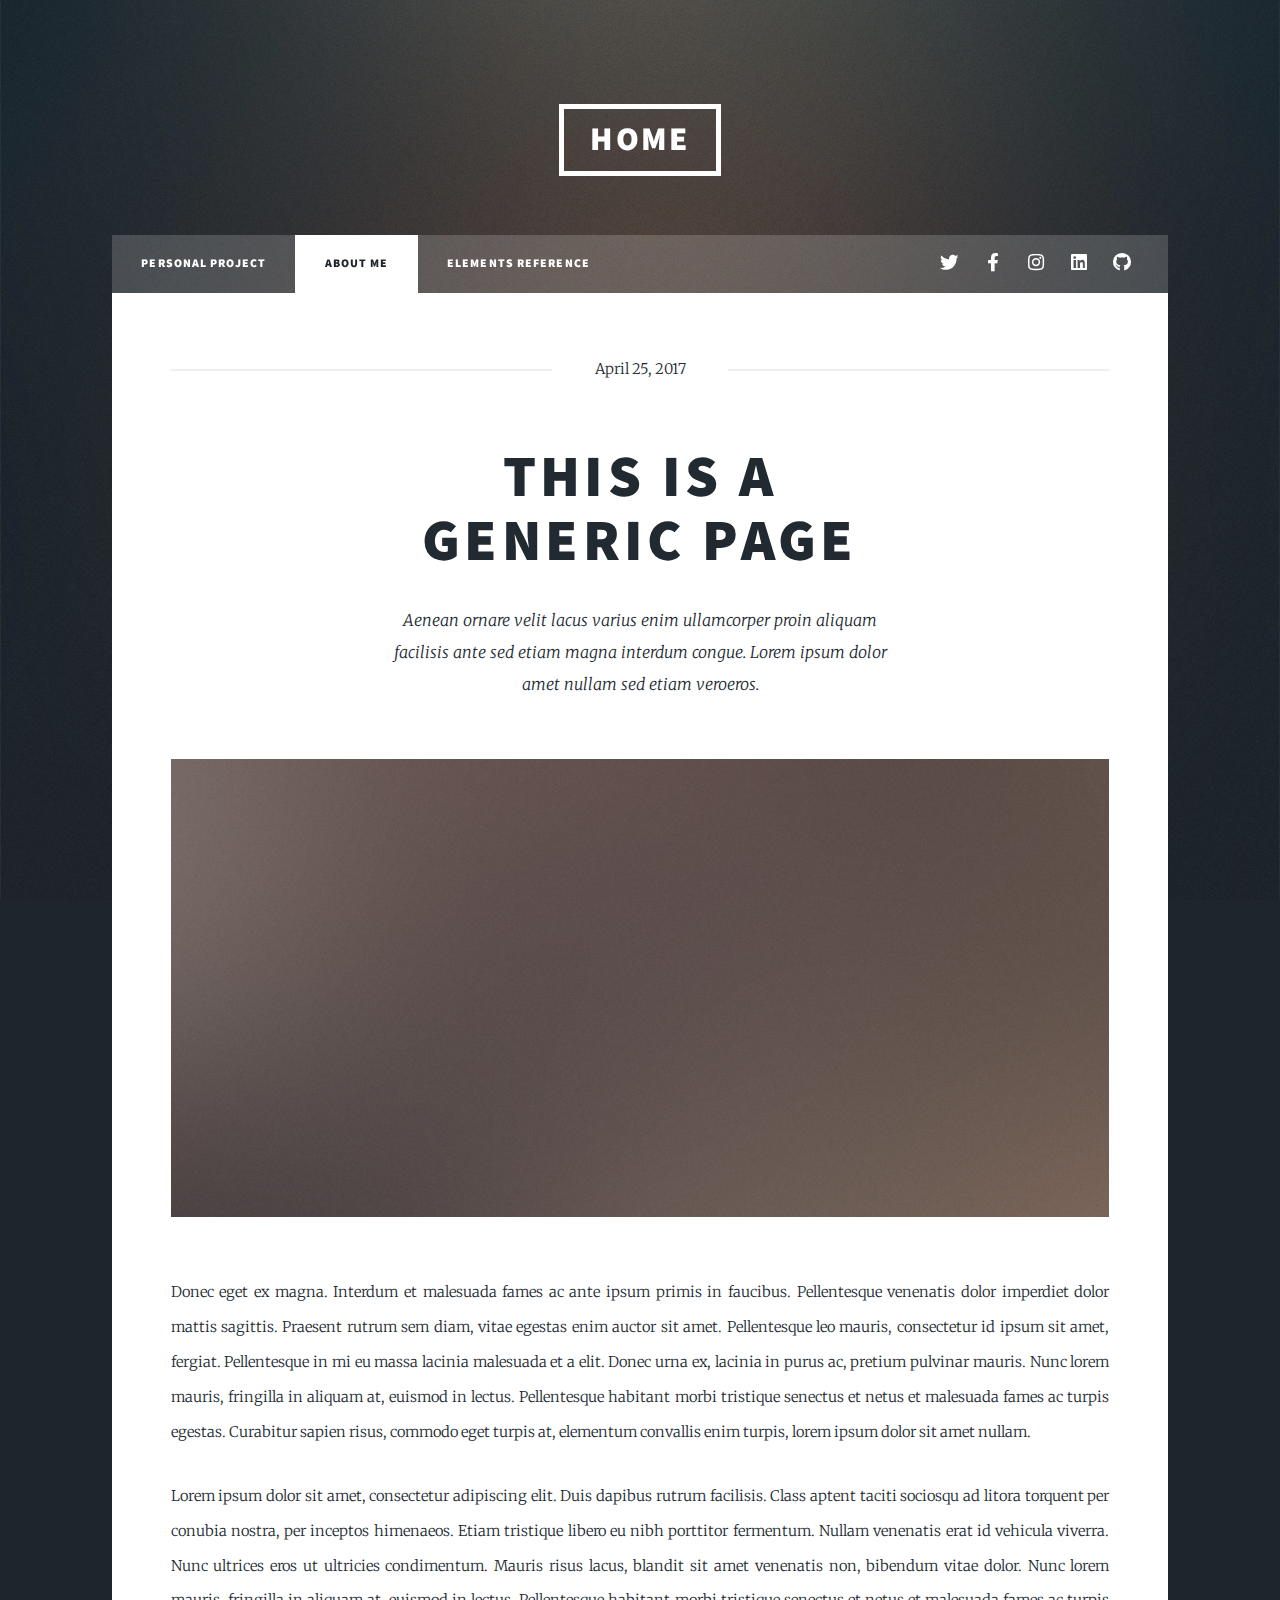
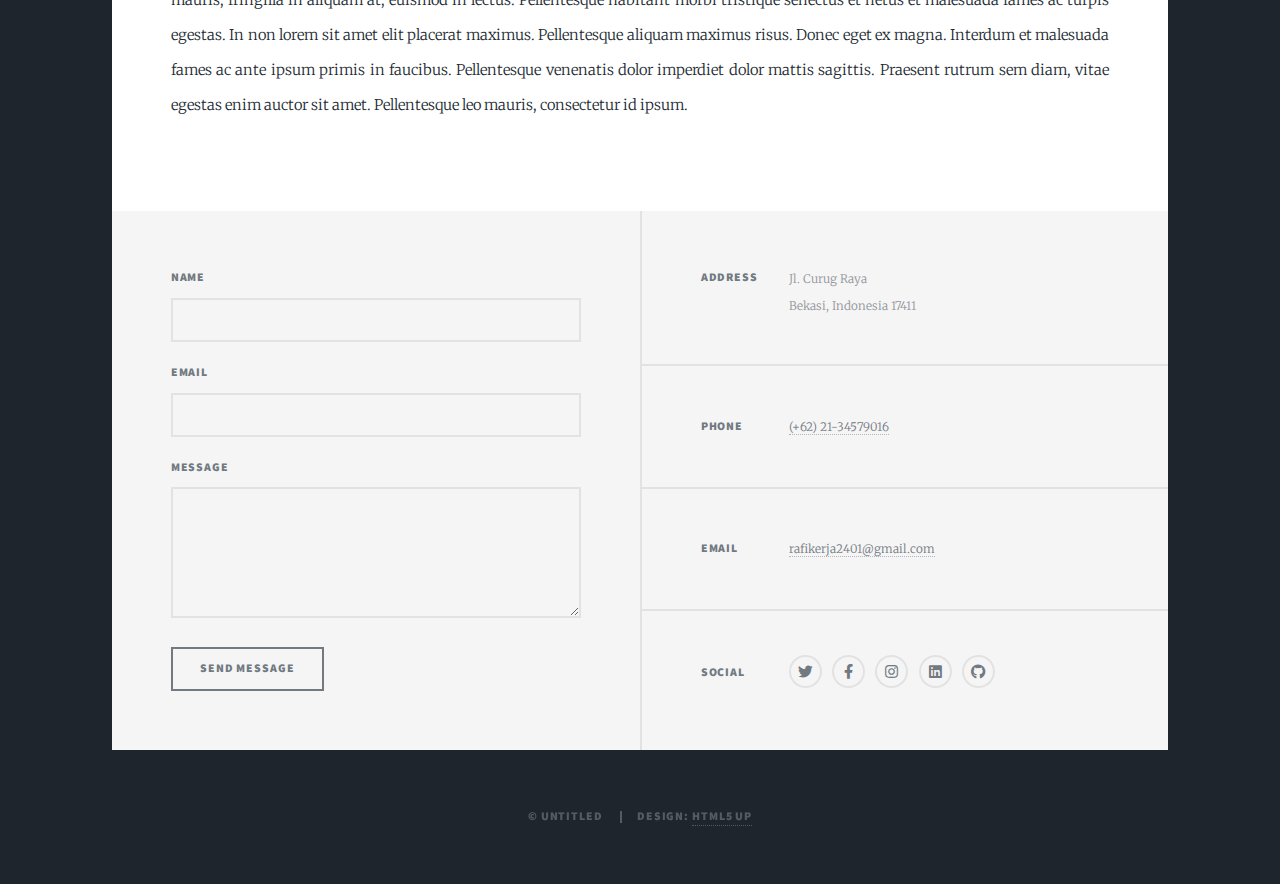
<file: generic.html>
<!DOCTYPE html>
<!--
	Massively by HTML5 UP
	html5up.net | @ajlkn
	Free for personal and commercial use under the CCA 3.0 license (html5up.net/license)
-->
<html>
  <head>
    <title>About Me - Mukhamad Rafi Galih Saputro</title>
    <meta charset="utf-8" />
    <meta
      name="viewport"
      content="width=device-width, initial-scale=1, user-scalable=no"
    />
    <link rel="stylesheet" href="assets/css/main.css" />
    <noscript
      ><link rel="stylesheet" href="assets/css/noscript.css"
    /></noscript>
  </head>
  <body class="is-preload">
    <!-- Wrapper -->
    <div id="wrapper">
      <!-- Header -->
      <header id="header">
        <a href="index.html" class="logo">HOME</a>
      </header>

      <!-- Nav -->
      <nav id="nav">
        <ul class="links">
          <li><a href="index.html">PERSONAL PROJECT</a></li>
          <li class="active"><a href="generic.html">ABOUT ME</a></li>
          <li><a href="elements.html">Elements Reference</a></li>
        </ul>
        <ul class="icons">
          <li>
            <a href="https://x.com/rafigantian" class="icon brands fa-twitter"
              ><span class="label">Twitter</span></a
            >
          </li>
          <li>
            <a
              href="https://www.facebook.com/mukhamadrafi.galihsaputra/"
              class="icon brands fa-facebook-f"
              ><span class="label">Facebook</span></a
            >
          </li>
          <li>
            <a href="#" class="icon brands fa-instagram"
              ><span class="label">Instagram</span></a
            >
          </li>
          <li>
            <a
              href="https://www.linkedin.com/in/rafi2401/"
              class="icon brands fa-linkedin"
              ><span class="label">LinkedIn</span></a
            >
          </li>
          <li>
            <a href="https://github.com/Rafi2401" class="icon brands fa-github"
              ><span class="label">GitHub</span></a
            >
          </li>
        </ul>
      </nav>

      <!-- Main -->
      <div id="main">
        <!-- Post -->
        <section class="post">
          <header class="major">
            <span class="date">April 25, 2017</span>
            <h1>
              This is a<br />
              Generic Page
            </h1>
            <p>
              Aenean ornare velit lacus varius enim ullamcorper proin aliquam<br />
              facilisis ante sed etiam magna interdum congue. Lorem ipsum
              dolor<br />
              amet nullam sed etiam veroeros.
            </p>
          </header>
          <div class="image main"><img src="images/pic01.jpg" alt="" /></div>
          <p>
            Donec eget ex magna. Interdum et malesuada fames ac ante ipsum
            primis in faucibus. Pellentesque venenatis dolor imperdiet dolor
            mattis sagittis. Praesent rutrum sem diam, vitae egestas enim auctor
            sit amet. Pellentesque leo mauris, consectetur id ipsum sit amet,
            fergiat. Pellentesque in mi eu massa lacinia malesuada et a elit.
            Donec urna ex, lacinia in purus ac, pretium pulvinar mauris. Nunc
            lorem mauris, fringilla in aliquam at, euismod in lectus.
            Pellentesque habitant morbi tristique senectus et netus et malesuada
            fames ac turpis egestas. Curabitur sapien risus, commodo eget turpis
            at, elementum convallis enim turpis, lorem ipsum dolor sit amet
            nullam.
          </p>
          <p>
            Lorem ipsum dolor sit amet, consectetur adipiscing elit. Duis
            dapibus rutrum facilisis. Class aptent taciti sociosqu ad litora
            torquent per conubia nostra, per inceptos himenaeos. Etiam tristique
            libero eu nibh porttitor fermentum. Nullam venenatis erat id
            vehicula viverra. Nunc ultrices eros ut ultricies condimentum.
            Mauris risus lacus, blandit sit amet venenatis non, bibendum vitae
            dolor. Nunc lorem mauris, fringilla in aliquam at, euismod in
            lectus. Pellentesque habitant morbi tristique senectus et netus et
            malesuada fames ac turpis egestas. In non lorem sit amet elit
            placerat maximus. Pellentesque aliquam maximus risus. Donec eget ex
            magna. Interdum et malesuada fames ac ante ipsum primis in faucibus.
            Pellentesque venenatis dolor imperdiet dolor mattis sagittis.
            Praesent rutrum sem diam, vitae egestas enim auctor sit amet.
            Pellentesque leo mauris, consectetur id ipsum.
          </p>
        </section>
      </div>

      <!-- Footer -->
      <footer id="footer">
        <section>
          <form method="post" action="#">
            <div class="fields">
              <div class="field">
                <label for="name">Name</label>
                <input type="text" name="name" id="name" />
              </div>
              <div class="field">
                <label for="email">Email</label>
                <input type="text" name="email" id="email" />
              </div>
              <div class="field">
                <label for="message">Message</label>
                <textarea name="message" id="message" rows="3"></textarea>
              </div>
            </div>
            <ul class="actions">
              <li><input type="submit" value="Send Message" /></li>
            </ul>
          </form>
        </section>
        <section class="split contact">
          <section class="alt">
            <h3>Address</h3>
            <p>
              Jl. Curug Raya<br />
              Bekasi, Indonesia 17411
            </p>
          </section>
          <section>
            <h3>Phone</h3>
            <p><a href="#">(+62) 21-34579016</a></p>
          </section>
          <section>
            <h3>Email</h3>
            <p><a href="#">rafikerja2401@gmail.com</a></p>
          </section>
          <section>
            <h3>Social</h3>
            <ul class="icons alt">
              <li>
                <a
                  href="https://x.com/rafigantian"
                  class="icon brands fa-twitter"
                  ><span class="label">Twitter</span></a
                >
              </li>
              <li>
                <a
                  href="https://www.facebook.com/mukhamadrafi.galihsaputra/"
                  class="icon brands fa-facebook-f"
                  ><span class="label">Facebook</span></a
                >
              </li>
              <li>
                <a href="#" class="icon brands fa-instagram"
                  ><span class="label">Instagram</span></a
                >
              </li>
              <li>
                <a
                  href="https://www.linkedin.com/in/rafi2401/"
                  class="icon brands fa-linkedin"
                  ><span class="label">LinkedIn</span></a
                >
              </li>
              <li>
                <a
                  href="https://github.com/Rafi2401"
                  class="icon brands fa-github"
                  ><span class="label">GitHub</span></a
                >
              </li>
            </ul>
          </section>
        </section>
      </footer>

      <!-- Copyright -->
      <div id="copyright">
        <ul>
          <li>&copy; Untitled</li>
          <li>Design: <a href="https://html5up.net">HTML5 UP</a></li>
        </ul>
      </div>
    </div>

    <!-- Scripts -->
    <script src="assets/js/jquery.min.js"></script>
    <script src="assets/js/jquery.scrollex.min.js"></script>
    <script src="assets/js/jquery.scrolly.min.js"></script>
    <script src="assets/js/browser.min.js"></script>
    <script src="assets/js/breakpoints.min.js"></script>
    <script src="assets/js/util.js"></script>
    <script src="assets/js/main.js"></script>
  </body>
</html>
</file>
<file: assets/css/main.css>
@import url(fontawesome-all.min.css);
@import url("https://fonts.googleapis.com/css?family=Merriweather:300,700,300italic,700italic|Source+Sans+Pro:900");

/*
	Massively by HTML5 UP
	html5up.net | @ajlkn
	Free for personal and commercial use under the CCA 3.0 license (html5up.net/license)
*/

html,
body,
div,
span,
applet,
object,
iframe,
h1,
h2,
h3,
h4,
h5,
h6,
p,
blockquote,
pre,
a,
abbr,
acronym,
address,
big,
cite,
code,
del,
dfn,
em,
img,
ins,
kbd,
q,
s,
samp,
small,
strike,
strong,
sub,
sup,
tt,
var,
b,
u,
i,
center,
dl,
dt,
dd,
ol,
ul,
li,
fieldset,
form,
label,
legend,
table,
caption,
tbody,
tfoot,
thead,
tr,
th,
td,
article,
aside,
canvas,
details,
embed,
figure,
figcaption,
footer,
header,
hgroup,
menu,
nav,
output,
ruby,
section,
summary,
time,
mark,
audio,
video {
  margin: 0;
  padding: 0;
  border: 0;
  font-size: 100%;
  font: inherit;
  vertical-align: baseline;
}

article,
aside,
details,
figcaption,
figure,
footer,
header,
hgroup,
menu,
nav,
section {
  display: block;
}

body {
  line-height: 1;
}

ol,
ul {
  list-style: none;
}

blockquote,
q {
  quotes: none;
}

blockquote:before,
blockquote:after,
q:before,
q:after {
  content: "";
  content: none;
}

table {
  border-collapse: collapse;
  border-spacing: 0;
}

body {
  -webkit-text-size-adjust: none;
}

mark {
  background-color: transparent;
  color: inherit;
}

input::-moz-focus-inner {
  border: 0;
  padding: 0;
}

input,
select,
textarea {
  -moz-appearance: none;
  -webkit-appearance: none;
  -ms-appearance: none;
  appearance: none;
}

/* Basic */

@-ms-viewport {
  width: device-width;
}

body {
  -ms-overflow-style: scrollbar;
}

@media screen and (max-width: 480px) {
  html,
  body {
    min-width: 320px;
  }
}

html {
  box-sizing: border-box;
}

*,
*:before,
*:after {
  box-sizing: inherit;
}

body {
  background-color: #1e252d;
}

body.is-preload *,
body.is-preload *:before,
body.is-preload *:after {
  -moz-animation: none !important;
  -webkit-animation: none !important;
  -ms-animation: none !important;
  animation: none !important;
  -moz-transition: none !important;
  -webkit-transition: none !important;
  -ms-transition: none !important;
  transition: none !important;
}

/* Type */

html {
  font-size: 16pt;
}

@media screen and (max-width: 1680px) {
  html {
    font-size: 12pt;
  }
}

@media screen and (max-width: 1280px) {
  html {
    font-size: 11pt;
  }
}

@media screen and (max-width: 360px) {
  html {
    font-size: 10pt;
  }
}

body {
  color: #212931;
}

body,
input,
select,
textarea {
  font-family: "Merriweather", Georgia, serif;
  font-weight: 300;
  font-size: 1rem;
  line-height: 2.375;
}

a {
  -moz-transition: color 0.2s ease-in-out, background-color 0.2s ease-in-out,
    border-color 0.2s ease-in-out, box-shadow 0.2s ease-in-out;
  -webkit-transition: color 0.2s ease-in-out, background-color 0.2s ease-in-out,
    border-color 0.2s ease-in-out, box-shadow 0.2s ease-in-out;
  -ms-transition: color 0.2s ease-in-out, background-color 0.2s ease-in-out,
    border-color 0.2s ease-in-out, box-shadow 0.2s ease-in-out;
  transition: color 0.2s ease-in-out, background-color 0.2s ease-in-out,
    border-color 0.2s ease-in-out, box-shadow 0.2s ease-in-out;
  border-bottom: dotted 1px;
  text-decoration: none;
}

a:hover {
  border-bottom-color: transparent;
}

strong,
b {
  font-weight: 600;
}

em,
i {
  font-style: italic;
}

p {
  text-align: justify;
  margin: 0 0 2rem 0;
}

h1,
h2,
h3,
h4,
h5,
h6 {
  font-family: "Source Sans Pro", Helvetica, sans-serif;
  font-weight: 900;
  line-height: 1.5;
  letter-spacing: 0.075em;
  text-transform: uppercase;
  margin: 0 0 1rem 0;
}

h1 a,
h2 a,
h3 a,
h4 a,
h5 a,
h6 a {
  border-bottom: 0;
  color: inherit;
  text-decoration: none;
}

h1 {
  font-size: 4rem;
  line-height: 1.1;
  margin: 0 0 2rem 0;
}

h2 {
  font-size: 1.75rem;
  line-height: 1.3;
  margin: 0 0 1.5rem 0;
}

h3 {
  font-size: 1.25rem;
  margin: 0 0 1.5rem 0;
}

h4 {
  font-size: 1rem;
}

h5 {
  font-size: 0.9rem;
}

h6 {
  font-size: 0.8rem;
}

sub {
  font-size: 0.8rem;
  position: relative;
  top: 0.5rem;
}

sup {
  font-size: 0.8rem;
  position: relative;
  top: -0.5rem;
}

blockquote {
  border-left: solid 4px;
  font-style: italic;
  margin: 0 0 2rem 0;
  padding: 0.5rem 0 0.5rem 2rem;
}

code {
  border: solid 2px;
  font-family: "Courier New", monospace;
  font-size: 0.9rem;
  margin: 0 0.25rem;
  padding: 0.25rem 0.65rem;
}

pre {
  -webkit-overflow-scrolling: touch;
  font-family: "Courier New", monospace;
  font-size: 0.9rem;
  margin: 0 0 2rem 0;
}

pre code {
  display: block;
  line-height: 1.75;
  padding: 1rem 1.5rem;
  overflow-x: auto;
}

hr {
  border: 0;
  border-bottom: solid 2px;
  margin: 3rem 0;
}

hr.major {
  margin: 5rem 0;
}

.align-left {
  text-align: left;
}

.align-center {
  text-align: center;
}

.align-right {
  text-align: right;
}

input,
select,
textarea {
  color: #212931;
}

a {
  color: #212931;
  border-bottom-color: rgba(33, 41, 49, 0.5);
}

a:hover {
  border-bottom-color: transparent;
  color: #18bfef !important;
}

strong,
b {
  color: #212931;
}

h1,
h2,
h3,
h4,
h5,
h6 {
  color: #212931;
}

blockquote {
  border-left-color: #eeeeee;
}

code {
  background: rgba(220, 220, 220, 0.25);
  border-color: #eeeeee;
}

hr {
  border-bottom-color: #eeeeee;
}

/* Row */

.row {
  display: flex;
  flex-wrap: wrap;
  box-sizing: border-box;
  align-items: stretch;
}

.row > * {
  box-sizing: border-box;
}

.row.gtr-uniform > * > :last-child {
  margin-bottom: 0;
}

.row.aln-left {
  justify-content: flex-start;
}

.row.aln-center {
  justify-content: center;
}

.row.aln-right {
  justify-content: flex-end;
}

.row.aln-top {
  align-items: flex-start;
}

.row.aln-middle {
  align-items: center;
}

.row.aln-bottom {
  align-items: flex-end;
}

.row > .imp {
  order: -1;
}

.row > .col-1 {
  width: 8.33333%;
}

.row > .off-1 {
  margin-left: 8.33333%;
}

.row > .col-2 {
  width: 16.66667%;
}

.row > .off-2 {
  margin-left: 16.66667%;
}

.row > .col-3 {
  width: 25%;
}

.row > .off-3 {
  margin-left: 25%;
}

.row > .col-4 {
  width: 33.33333%;
}

.row > .off-4 {
  margin-left: 33.33333%;
}

.row > .col-5 {
  width: 41.66667%;
}

.row > .off-5 {
  margin-left: 41.66667%;
}

.row > .col-6 {
  width: 50%;
}

.row > .off-6 {
  margin-left: 50%;
}

.row > .col-7 {
  width: 58.33333%;
}

.row > .off-7 {
  margin-left: 58.33333%;
}

.row > .col-8 {
  width: 66.66667%;
}

.row > .off-8 {
  margin-left: 66.66667%;
}

.row > .col-9 {
  width: 75%;
}

.row > .off-9 {
  margin-left: 75%;
}

.row > .col-10 {
  width: 83.33333%;
}

.row > .off-10 {
  margin-left: 83.33333%;
}

.row > .col-11 {
  width: 91.66667%;
}

.row > .off-11 {
  margin-left: 91.66667%;
}

.row > .col-12 {
  width: 100%;
}

.row > .off-12 {
  margin-left: 100%;
}

.row.gtr-0 {
  margin-top: 0;
  margin-left: 0rem;
}

.row.gtr-0 > * {
  padding: 0 0 0 0rem;
}

.row.gtr-0.gtr-uniform {
  margin-top: 0rem;
}

.row.gtr-0.gtr-uniform > * {
  padding-top: 0rem;
}

.row.gtr-25 {
  margin-top: 0;
  margin-left: -0.375rem;
}

.row.gtr-25 > * {
  padding: 0 0 0 0.375rem;
}

.row.gtr-25.gtr-uniform {
  margin-top: -0.375rem;
}

.row.gtr-25.gtr-uniform > * {
  padding-top: 0.375rem;
}

.row.gtr-50 {
  margin-top: 0;
  margin-left: -0.75rem;
}

.row.gtr-50 > * {
  padding: 0 0 0 0.75rem;
}

.row.gtr-50.gtr-uniform {
  margin-top: -0.75rem;
}

.row.gtr-50.gtr-uniform > * {
  padding-top: 0.75rem;
}

.row {
  margin-top: 0;
  margin-left: -1.5rem;
}

.row > * {
  padding: 0 0 0 1.5rem;
}

.row.gtr-uniform {
  margin-top: -1.5rem;
}

.row.gtr-uniform > * {
  padding-top: 1.5rem;
}

.row.gtr-150 {
  margin-top: 0;
  margin-left: -2.25rem;
}

.row.gtr-150 > * {
  padding: 0 0 0 2.25rem;
}

.row.gtr-150.gtr-uniform {
  margin-top: -2.25rem;
}

.row.gtr-150.gtr-uniform > * {
  padding-top: 2.25rem;
}

.row.gtr-200 {
  margin-top: 0;
  margin-left: -3rem;
}

.row.gtr-200 > * {
  padding: 0 0 0 3rem;
}

.row.gtr-200.gtr-uniform {
  margin-top: -3rem;
}

.row.gtr-200.gtr-uniform > * {
  padding-top: 3rem;
}

@media screen and (max-width: 1680px) {
  .row {
    display: flex;
    flex-wrap: wrap;
    box-sizing: border-box;
    align-items: stretch;
  }

  .row > * {
    box-sizing: border-box;
  }

  .row.gtr-uniform > * > :last-child {
    margin-bottom: 0;
  }

  .row.aln-left {
    justify-content: flex-start;
  }

  .row.aln-center {
    justify-content: center;
  }

  .row.aln-right {
    justify-content: flex-end;
  }

  .row.aln-top {
    align-items: flex-start;
  }

  .row.aln-middle {
    align-items: center;
  }

  .row.aln-bottom {
    align-items: flex-end;
  }

  .row > .imp-xlarge {
    order: -1;
  }

  .row > .col-1-xlarge {
    width: 8.33333%;
  }

  .row > .off-1-xlarge {
    margin-left: 8.33333%;
  }

  .row > .col-2-xlarge {
    width: 16.66667%;
  }

  .row > .off-2-xlarge {
    margin-left: 16.66667%;
  }

  .row > .col-3-xlarge {
    width: 25%;
  }

  .row > .off-3-xlarge {
    margin-left: 25%;
  }

  .row > .col-4-xlarge {
    width: 33.33333%;
  }

  .row > .off-4-xlarge {
    margin-left: 33.33333%;
  }

  .row > .col-5-xlarge {
    width: 41.66667%;
  }

  .row > .off-5-xlarge {
    margin-left: 41.66667%;
  }

  .row > .col-6-xlarge {
    width: 50%;
  }

  .row > .off-6-xlarge {
    margin-left: 50%;
  }

  .row > .col-7-xlarge {
    width: 58.33333%;
  }

  .row > .off-7-xlarge {
    margin-left: 58.33333%;
  }

  .row > .col-8-xlarge {
    width: 66.66667%;
  }

  .row > .off-8-xlarge {
    margin-left: 66.66667%;
  }

  .row > .col-9-xlarge {
    width: 75%;
  }

  .row > .off-9-xlarge {
    margin-left: 75%;
  }

  .row > .col-10-xlarge {
    width: 83.33333%;
  }

  .row > .off-10-xlarge {
    margin-left: 83.33333%;
  }

  .row > .col-11-xlarge {
    width: 91.66667%;
  }

  .row > .off-11-xlarge {
    margin-left: 91.66667%;
  }

  .row > .col-12-xlarge {
    width: 100%;
  }

  .row > .off-12-xlarge {
    margin-left: 100%;
  }

  .row.gtr-0 {
    margin-top: 0;
    margin-left: 0rem;
  }

  .row.gtr-0 > * {
    padding: 0 0 0 0rem;
  }

  .row.gtr-0.gtr-uniform {
    margin-top: 0rem;
  }

  .row.gtr-0.gtr-uniform > * {
    padding-top: 0rem;
  }

  .row.gtr-25 {
    margin-top: 0;
    margin-left: -0.375rem;
  }

  .row.gtr-25 > * {
    padding: 0 0 0 0.375rem;
  }

  .row.gtr-25.gtr-uniform {
    margin-top: -0.375rem;
  }

  .row.gtr-25.gtr-uniform > * {
    padding-top: 0.375rem;
  }

  .row.gtr-50 {
    margin-top: 0;
    margin-left: -0.75rem;
  }

  .row.gtr-50 > * {
    padding: 0 0 0 0.75rem;
  }

  .row.gtr-50.gtr-uniform {
    margin-top: -0.75rem;
  }

  .row.gtr-50.gtr-uniform > * {
    padding-top: 0.75rem;
  }

  .row {
    margin-top: 0;
    margin-left: -1.5rem;
  }

  .row > * {
    padding: 0 0 0 1.5rem;
  }

  .row.gtr-uniform {
    margin-top: -1.5rem;
  }

  .row.gtr-uniform > * {
    padding-top: 1.5rem;
  }

  .row.gtr-150 {
    margin-top: 0;
    margin-left: -2.25rem;
  }

  .row.gtr-150 > * {
    padding: 0 0 0 2.25rem;
  }

  .row.gtr-150.gtr-uniform {
    margin-top: -2.25rem;
  }

  .row.gtr-150.gtr-uniform > * {
    padding-top: 2.25rem;
  }

  .row.gtr-200 {
    margin-top: 0;
    margin-left: -3rem;
  }

  .row.gtr-200 > * {
    padding: 0 0 0 3rem;
  }

  .row.gtr-200.gtr-uniform {
    margin-top: -3rem;
  }

  .row.gtr-200.gtr-uniform > * {
    padding-top: 3rem;
  }
}

@media screen and (max-width: 1280px) {
  .row {
    display: flex;
    flex-wrap: wrap;
    box-sizing: border-box;
    align-items: stretch;
  }

  .row > * {
    box-sizing: border-box;
  }

  .row.gtr-uniform > * > :last-child {
    margin-bottom: 0;
  }

  .row.aln-left {
    justify-content: flex-start;
  }

  .row.aln-center {
    justify-content: center;
  }

  .row.aln-right {
    justify-content: flex-end;
  }

  .row.aln-top {
    align-items: flex-start;
  }

  .row.aln-middle {
    align-items: center;
  }

  .row.aln-bottom {
    align-items: flex-end;
  }

  .row > .imp-large {
    order: -1;
  }

  .row > .col-1-large {
    width: 8.33333%;
  }

  .row > .off-1-large {
    margin-left: 8.33333%;
  }

  .row > .col-2-large {
    width: 16.66667%;
  }

  .row > .off-2-large {
    margin-left: 16.66667%;
  }

  .row > .col-3-large {
    width: 25%;
  }

  .row > .off-3-large {
    margin-left: 25%;
  }

  .row > .col-4-large {
    width: 33.33333%;
  }

  .row > .off-4-large {
    margin-left: 33.33333%;
  }

  .row > .col-5-large {
    width: 41.66667%;
  }

  .row > .off-5-large {
    margin-left: 41.66667%;
  }

  .row > .col-6-large {
    width: 50%;
  }

  .row > .off-6-large {
    margin-left: 50%;
  }

  .row > .col-7-large {
    width: 58.33333%;
  }

  .row > .off-7-large {
    margin-left: 58.33333%;
  }

  .row > .col-8-large {
    width: 66.66667%;
  }

  .row > .off-8-large {
    margin-left: 66.66667%;
  }

  .row > .col-9-large {
    width: 75%;
  }

  .row > .off-9-large {
    margin-left: 75%;
  }

  .row > .col-10-large {
    width: 83.33333%;
  }

  .row > .off-10-large {
    margin-left: 83.33333%;
  }

  .row > .col-11-large {
    width: 91.66667%;
  }

  .row > .off-11-large {
    margin-left: 91.66667%;
  }

  .row > .col-12-large {
    width: 100%;
  }

  .row > .off-12-large {
    margin-left: 100%;
  }

  .row.gtr-0 {
    margin-top: 0;
    margin-left: 0rem;
  }

  .row.gtr-0 > * {
    padding: 0 0 0 0rem;
  }

  .row.gtr-0.gtr-uniform {
    margin-top: 0rem;
  }

  .row.gtr-0.gtr-uniform > * {
    padding-top: 0rem;
  }

  .row.gtr-25 {
    margin-top: 0;
    margin-left: -0.375rem;
  }

  .row.gtr-25 > * {
    padding: 0 0 0 0.375rem;
  }

  .row.gtr-25.gtr-uniform {
    margin-top: -0.375rem;
  }

  .row.gtr-25.gtr-uniform > * {
    padding-top: 0.375rem;
  }

  .row.gtr-50 {
    margin-top: 0;
    margin-left: -0.75rem;
  }

  .row.gtr-50 > * {
    padding: 0 0 0 0.75rem;
  }

  .row.gtr-50.gtr-uniform {
    margin-top: -0.75rem;
  }

  .row.gtr-50.gtr-uniform > * {
    padding-top: 0.75rem;
  }

  .row {
    margin-top: 0;
    margin-left: -1.5rem;
  }

  .row > * {
    padding: 0 0 0 1.5rem;
  }

  .row.gtr-uniform {
    margin-top: -1.5rem;
  }

  .row.gtr-uniform > * {
    padding-top: 1.5rem;
  }

  .row.gtr-150 {
    margin-top: 0;
    margin-left: -2.25rem;
  }

  .row.gtr-150 > * {
    padding: 0 0 0 2.25rem;
  }

  .row.gtr-150.gtr-uniform {
    margin-top: -2.25rem;
  }

  .row.gtr-150.gtr-uniform > * {
    padding-top: 2.25rem;
  }

  .row.gtr-200 {
    margin-top: 0;
    margin-left: -3rem;
  }

  .row.gtr-200 > * {
    padding: 0 0 0 3rem;
  }

  .row.gtr-200.gtr-uniform {
    margin-top: -3rem;
  }

  .row.gtr-200.gtr-uniform > * {
    padding-top: 3rem;
  }
}

@media screen and (max-width: 980px) {
  .row {
    display: flex;
    flex-wrap: wrap;
    box-sizing: border-box;
    align-items: stretch;
  }

  .row > * {
    box-sizing: border-box;
  }

  .row.gtr-uniform > * > :last-child {
    margin-bottom: 0;
  }

  .row.aln-left {
    justify-content: flex-start;
  }

  .row.aln-center {
    justify-content: center;
  }

  .row.aln-right {
    justify-content: flex-end;
  }

  .row.aln-top {
    align-items: flex-start;
  }

  .row.aln-middle {
    align-items: center;
  }

  .row.aln-bottom {
    align-items: flex-end;
  }

  .row > .imp-medium {
    order: -1;
  }

  .row > .col-1-medium {
    width: 8.33333%;
  }

  .row > .off-1-medium {
    margin-left: 8.33333%;
  }

  .row > .col-2-medium {
    width: 16.66667%;
  }

  .row > .off-2-medium {
    margin-left: 16.66667%;
  }

  .row > .col-3-medium {
    width: 25%;
  }

  .row > .off-3-medium {
    margin-left: 25%;
  }

  .row > .col-4-medium {
    width: 33.33333%;
  }

  .row > .off-4-medium {
    margin-left: 33.33333%;
  }

  .row > .col-5-medium {
    width: 41.66667%;
  }

  .row > .off-5-medium {
    margin-left: 41.66667%;
  }

  .row > .col-6-medium {
    width: 50%;
  }

  .row > .off-6-medium {
    margin-left: 50%;
  }

  .row > .col-7-medium {
    width: 58.33333%;
  }

  .row > .off-7-medium {
    margin-left: 58.33333%;
  }

  .row > .col-8-medium {
    width: 66.66667%;
  }

  .row > .off-8-medium {
    margin-left: 66.66667%;
  }

  .row > .col-9-medium {
    width: 75%;
  }

  .row > .off-9-medium {
    margin-left: 75%;
  }

  .row > .col-10-medium {
    width: 83.33333%;
  }

  .row > .off-10-medium {
    margin-left: 83.33333%;
  }

  .row > .col-11-medium {
    width: 91.66667%;
  }

  .row > .off-11-medium {
    margin-left: 91.66667%;
  }

  .row > .col-12-medium {
    width: 100%;
  }

  .row > .off-12-medium {
    margin-left: 100%;
  }

  .row.gtr-0 {
    margin-top: 0;
    margin-left: 0rem;
  }

  .row.gtr-0 > * {
    padding: 0 0 0 0rem;
  }

  .row.gtr-0.gtr-uniform {
    margin-top: 0rem;
  }

  .row.gtr-0.gtr-uniform > * {
    padding-top: 0rem;
  }

  .row.gtr-25 {
    margin-top: 0;
    margin-left: -0.375rem;
  }

  .row.gtr-25 > * {
    padding: 0 0 0 0.375rem;
  }

  .row.gtr-25.gtr-uniform {
    margin-top: -0.375rem;
  }

  .row.gtr-25.gtr-uniform > * {
    padding-top: 0.375rem;
  }

  .row.gtr-50 {
    margin-top: 0;
    margin-left: -0.75rem;
  }

  .row.gtr-50 > * {
    padding: 0 0 0 0.75rem;
  }

  .row.gtr-50.gtr-uniform {
    margin-top: -0.75rem;
  }

  .row.gtr-50.gtr-uniform > * {
    padding-top: 0.75rem;
  }

  .row {
    margin-top: 0;
    margin-left: -1.5rem;
  }

  .row > * {
    padding: 0 0 0 1.5rem;
  }

  .row.gtr-uniform {
    margin-top: -1.5rem;
  }

  .row.gtr-uniform > * {
    padding-top: 1.5rem;
  }

  .row.gtr-150 {
    margin-top: 0;
    margin-left: -2.25rem;
  }

  .row.gtr-150 > * {
    padding: 0 0 0 2.25rem;
  }

  .row.gtr-150.gtr-uniform {
    margin-top: -2.25rem;
  }

  .row.gtr-150.gtr-uniform > * {
    padding-top: 2.25rem;
  }

  .row.gtr-200 {
    margin-top: 0;
    margin-left: -3rem;
  }

  .row.gtr-200 > * {
    padding: 0 0 0 3rem;
  }

  .row.gtr-200.gtr-uniform {
    margin-top: -3rem;
  }

  .row.gtr-200.gtr-uniform > * {
    padding-top: 3rem;
  }
}

@media screen and (max-width: 736px) {
  .row {
    display: flex;
    flex-wrap: wrap;
    box-sizing: border-box;
    align-items: stretch;
  }

  .row > * {
    box-sizing: border-box;
  }

  .row.gtr-uniform > * > :last-child {
    margin-bottom: 0;
  }

  .row.aln-left {
    justify-content: flex-start;
  }

  .row.aln-center {
    justify-content: center;
  }

  .row.aln-right {
    justify-content: flex-end;
  }

  .row.aln-top {
    align-items: flex-start;
  }

  .row.aln-middle {
    align-items: center;
  }

  .row.aln-bottom {
    align-items: flex-end;
  }

  .row > .imp-small {
    order: -1;
  }

  .row > .col-1-small {
    width: 8.33333%;
  }

  .row > .off-1-small {
    margin-left: 8.33333%;
  }

  .row > .col-2-small {
    width: 16.66667%;
  }

  .row > .off-2-small {
    margin-left: 16.66667%;
  }

  .row > .col-3-small {
    width: 25%;
  }

  .row > .off-3-small {
    margin-left: 25%;
  }

  .row > .col-4-small {
    width: 33.33333%;
  }

  .row > .off-4-small {
    margin-left: 33.33333%;
  }

  .row > .col-5-small {
    width: 41.66667%;
  }

  .row > .off-5-small {
    margin-left: 41.66667%;
  }

  .row > .col-6-small {
    width: 50%;
  }

  .row > .off-6-small {
    margin-left: 50%;
  }

  .row > .col-7-small {
    width: 58.33333%;
  }

  .row > .off-7-small {
    margin-left: 58.33333%;
  }

  .row > .col-8-small {
    width: 66.66667%;
  }

  .row > .off-8-small {
    margin-left: 66.66667%;
  }

  .row > .col-9-small {
    width: 75%;
  }

  .row > .off-9-small {
    margin-left: 75%;
  }

  .row > .col-10-small {
    width: 83.33333%;
  }

  .row > .off-10-small {
    margin-left: 83.33333%;
  }

  .row > .col-11-small {
    width: 91.66667%;
  }

  .row > .off-11-small {
    margin-left: 91.66667%;
  }

  .row > .col-12-small {
    width: 100%;
  }

  .row > .off-12-small {
    margin-left: 100%;
  }

  .row.gtr-0 {
    margin-top: 0;
    margin-left: 0rem;
  }

  .row.gtr-0 > * {
    padding: 0 0 0 0rem;
  }

  .row.gtr-0.gtr-uniform {
    margin-top: 0rem;
  }

  .row.gtr-0.gtr-uniform > * {
    padding-top: 0rem;
  }

  .row.gtr-25 {
    margin-top: 0;
    margin-left: -0.375rem;
  }

  .row.gtr-25 > * {
    padding: 0 0 0 0.375rem;
  }

  .row.gtr-25.gtr-uniform {
    margin-top: -0.375rem;
  }

  .row.gtr-25.gtr-uniform > * {
    padding-top: 0.375rem;
  }

  .row.gtr-50 {
    margin-top: 0;
    margin-left: -0.75rem;
  }

  .row.gtr-50 > * {
    padding: 0 0 0 0.75rem;
  }

  .row.gtr-50.gtr-uniform {
    margin-top: -0.75rem;
  }

  .row.gtr-50.gtr-uniform > * {
    padding-top: 0.75rem;
  }

  .row {
    margin-top: 0;
    margin-left: -1.5rem;
  }

  .row > * {
    padding: 0 0 0 1.5rem;
  }

  .row.gtr-uniform {
    margin-top: -1.5rem;
  }

  .row.gtr-uniform > * {
    padding-top: 1.5rem;
  }

  .row.gtr-150 {
    margin-top: 0;
    margin-left: -2.25rem;
  }

  .row.gtr-150 > * {
    padding: 0 0 0 2.25rem;
  }

  .row.gtr-150.gtr-uniform {
    margin-top: -2.25rem;
  }

  .row.gtr-150.gtr-uniform > * {
    padding-top: 2.25rem;
  }

  .row.gtr-200 {
    margin-top: 0;
    margin-left: -3rem;
  }

  .row.gtr-200 > * {
    padding: 0 0 0 3rem;
  }

  .row.gtr-200.gtr-uniform {
    margin-top: -3rem;
  }

  .row.gtr-200.gtr-uniform > * {
    padding-top: 3rem;
  }
}

@media screen and (max-width: 480px) {
  .row {
    display: flex;
    flex-wrap: wrap;
    box-sizing: border-box;
    align-items: stretch;
  }

  .row > * {
    box-sizing: border-box;
  }

  .row.gtr-uniform > * > :last-child {
    margin-bottom: 0;
  }

  .row.aln-left {
    justify-content: flex-start;
  }

  .row.aln-center {
    justify-content: center;
  }

  .row.aln-right {
    justify-content: flex-end;
  }

  .row.aln-top {
    align-items: flex-start;
  }

  .row.aln-middle {
    align-items: center;
  }

  .row.aln-bottom {
    align-items: flex-end;
  }

  .row > .imp-xsmall {
    order: -1;
  }

  .row > .col-1-xsmall {
    width: 8.33333%;
  }

  .row > .off-1-xsmall {
    margin-left: 8.33333%;
  }

  .row > .col-2-xsmall {
    width: 16.66667%;
  }

  .row > .off-2-xsmall {
    margin-left: 16.66667%;
  }

  .row > .col-3-xsmall {
    width: 25%;
  }

  .row > .off-3-xsmall {
    margin-left: 25%;
  }

  .row > .col-4-xsmall {
    width: 33.33333%;
  }

  .row > .off-4-xsmall {
    margin-left: 33.33333%;
  }

  .row > .col-5-xsmall {
    width: 41.66667%;
  }

  .row > .off-5-xsmall {
    margin-left: 41.66667%;
  }

  .row > .col-6-xsmall {
    width: 50%;
  }

  .row > .off-6-xsmall {
    margin-left: 50%;
  }

  .row > .col-7-xsmall {
    width: 58.33333%;
  }

  .row > .off-7-xsmall {
    margin-left: 58.33333%;
  }

  .row > .col-8-xsmall {
    width: 66.66667%;
  }

  .row > .off-8-xsmall {
    margin-left: 66.66667%;
  }

  .row > .col-9-xsmall {
    width: 75%;
  }

  .row > .off-9-xsmall {
    margin-left: 75%;
  }

  .row > .col-10-xsmall {
    width: 83.33333%;
  }

  .row > .off-10-xsmall {
    margin-left: 83.33333%;
  }

  .row > .col-11-xsmall {
    width: 91.66667%;
  }

  .row > .off-11-xsmall {
    margin-left: 91.66667%;
  }

  .row > .col-12-xsmall {
    width: 100%;
  }

  .row > .off-12-xsmall {
    margin-left: 100%;
  }

  .row.gtr-0 {
    margin-top: 0;
    margin-left: 0rem;
  }

  .row.gtr-0 > * {
    padding: 0 0 0 0rem;
  }

  .row.gtr-0.gtr-uniform {
    margin-top: 0rem;
  }

  .row.gtr-0.gtr-uniform > * {
    padding-top: 0rem;
  }

  .row.gtr-25 {
    margin-top: 0;
    margin-left: -0.375rem;
  }

  .row.gtr-25 > * {
    padding: 0 0 0 0.375rem;
  }

  .row.gtr-25.gtr-uniform {
    margin-top: -0.375rem;
  }

  .row.gtr-25.gtr-uniform > * {
    padding-top: 0.375rem;
  }

  .row.gtr-50 {
    margin-top: 0;
    margin-left: -0.75rem;
  }

  .row.gtr-50 > * {
    padding: 0 0 0 0.75rem;
  }

  .row.gtr-50.gtr-uniform {
    margin-top: -0.75rem;
  }

  .row.gtr-50.gtr-uniform > * {
    padding-top: 0.75rem;
  }

  .row {
    margin-top: 0;
    margin-left: -1.5rem;
  }

  .row > * {
    padding: 0 0 0 1.5rem;
  }

  .row.gtr-uniform {
    margin-top: -1.5rem;
  }

  .row.gtr-uniform > * {
    padding-top: 1.5rem;
  }

  .row.gtr-150 {
    margin-top: 0;
    margin-left: -2.25rem;
  }

  .row.gtr-150 > * {
    padding: 0 0 0 2.25rem;
  }

  .row.gtr-150.gtr-uniform {
    margin-top: -2.25rem;
  }

  .row.gtr-150.gtr-uniform > * {
    padding-top: 2.25rem;
  }

  .row.gtr-200 {
    margin-top: 0;
    margin-left: -3rem;
  }

  .row.gtr-200 > * {
    padding: 0 0 0 3rem;
  }

  .row.gtr-200.gtr-uniform {
    margin-top: -3rem;
  }

  .row.gtr-200.gtr-uniform > * {
    padding-top: 3rem;
  }
}

@media screen and (max-width: 360px) {
  .row {
    display: flex;
    flex-wrap: wrap;
    box-sizing: border-box;
    align-items: stretch;
  }

  .row > * {
    box-sizing: border-box;
  }

  .row.gtr-uniform > * > :last-child {
    margin-bottom: 0;
  }

  .row.aln-left {
    justify-content: flex-start;
  }

  .row.aln-center {
    justify-content: center;
  }

  .row.aln-right {
    justify-content: flex-end;
  }

  .row.aln-top {
    align-items: flex-start;
  }

  .row.aln-middle {
    align-items: center;
  }

  .row.aln-bottom {
    align-items: flex-end;
  }

  .row > .imp-xxsmall {
    order: -1;
  }

  .row > .col-1-xxsmall {
    width: 8.33333%;
  }

  .row > .off-1-xxsmall {
    margin-left: 8.33333%;
  }

  .row > .col-2-xxsmall {
    width: 16.66667%;
  }

  .row > .off-2-xxsmall {
    margin-left: 16.66667%;
  }

  .row > .col-3-xxsmall {
    width: 25%;
  }

  .row > .off-3-xxsmall {
    margin-left: 25%;
  }

  .row > .col-4-xxsmall {
    width: 33.33333%;
  }

  .row > .off-4-xxsmall {
    margin-left: 33.33333%;
  }

  .row > .col-5-xxsmall {
    width: 41.66667%;
  }

  .row > .off-5-xxsmall {
    margin-left: 41.66667%;
  }

  .row > .col-6-xxsmall {
    width: 50%;
  }

  .row > .off-6-xxsmall {
    margin-left: 50%;
  }

  .row > .col-7-xxsmall {
    width: 58.33333%;
  }

  .row > .off-7-xxsmall {
    margin-left: 58.33333%;
  }

  .row > .col-8-xxsmall {
    width: 66.66667%;
  }

  .row > .off-8-xxsmall {
    margin-left: 66.66667%;
  }

  .row > .col-9-xxsmall {
    width: 75%;
  }

  .row > .off-9-xxsmall {
    margin-left: 75%;
  }

  .row > .col-10-xxsmall {
    width: 83.33333%;
  }

  .row > .off-10-xxsmall {
    margin-left: 83.33333%;
  }

  .row > .col-11-xxsmall {
    width: 91.66667%;
  }

  .row > .off-11-xxsmall {
    margin-left: 91.66667%;
  }

  .row > .col-12-xxsmall {
    width: 100%;
  }

  .row > .off-12-xxsmall {
    margin-left: 100%;
  }

  .row.gtr-0 {
    margin-top: 0;
    margin-left: 0rem;
  }

  .row.gtr-0 > * {
    padding: 0 0 0 0rem;
  }

  .row.gtr-0.gtr-uniform {
    margin-top: 0rem;
  }

  .row.gtr-0.gtr-uniform > * {
    padding-top: 0rem;
  }

  .row.gtr-25 {
    margin-top: 0;
    margin-left: -0.375rem;
  }

  .row.gtr-25 > * {
    padding: 0 0 0 0.375rem;
  }

  .row.gtr-25.gtr-uniform {
    margin-top: -0.375rem;
  }

  .row.gtr-25.gtr-uniform > * {
    padding-top: 0.375rem;
  }

  .row.gtr-50 {
    margin-top: 0;
    margin-left: -0.75rem;
  }

  .row.gtr-50 > * {
    padding: 0 0 0 0.75rem;
  }

  .row.gtr-50.gtr-uniform {
    margin-top: -0.75rem;
  }

  .row.gtr-50.gtr-uniform > * {
    padding-top: 0.75rem;
  }

  .row {
    margin-top: 0;
    margin-left: -1.5rem;
  }

  .row > * {
    padding: 0 0 0 1.5rem;
  }

  .row.gtr-uniform {
    margin-top: -1.5rem;
  }

  .row.gtr-uniform > * {
    padding-top: 1.5rem;
  }

  .row.gtr-150 {
    margin-top: 0;
    margin-left: -2.25rem;
  }

  .row.gtr-150 > * {
    padding: 0 0 0 2.25rem;
  }

  .row.gtr-150.gtr-uniform {
    margin-top: -2.25rem;
  }

  .row.gtr-150.gtr-uniform > * {
    padding-top: 2.25rem;
  }

  .row.gtr-200 {
    margin-top: 0;
    margin-left: -3rem;
  }

  .row.gtr-200 > * {
    padding: 0 0 0 3rem;
  }

  .row.gtr-200.gtr-uniform {
    margin-top: -3rem;
  }

  .row.gtr-200.gtr-uniform > * {
    padding-top: 3rem;
  }
}

/* Box */

.box {
  border: solid 2px;
  margin-bottom: 2rem;
  padding: 1.5rem;
}

.box > :last-child,
.box > :last-child > :last-child,
.box > :last-child > :last-child > :last-child {
  margin-bottom: 0;
}

.box.alt {
  border: 0;
  border-radius: 0;
  padding: 0;
}

.box {
  border-color: #eeeeee;
}

/* Button */

input[type="submit"],
input[type="reset"],
input[type="button"],
button,
.button {
  -moz-appearance: none;
  -webkit-appearance: none;
  -ms-appearance: none;
  appearance: none;
  -moz-transition: background-color 0.2s ease-in-out,
    box-shadow 0.2s ease-in-out, color 0.2s ease-in-out;
  -webkit-transition: background-color 0.2s ease-in-out,
    box-shadow 0.2s ease-in-out, color 0.2s ease-in-out;
  -ms-transition: background-color 0.2s ease-in-out, box-shadow 0.2s ease-in-out,
    color 0.2s ease-in-out;
  transition: background-color 0.2s ease-in-out, box-shadow 0.2s ease-in-out,
    color 0.2s ease-in-out;
  border: 0;
  border-radius: 0;
  cursor: pointer;
  display: inline-block;
  font-family: "Source Sans Pro", Helvetica, sans-serif;
  font-size: 0.8rem;
  font-weight: 900;
  letter-spacing: 0.075em;
  height: 3rem;
  line-height: 3rem;
  padding: 0 2rem;
  text-align: center;
  text-decoration: none;
  text-transform: uppercase;
  white-space: nowrap;
}

input[type="submit"].icon:before,
input[type="reset"].icon:before,
input[type="button"].icon:before,
button.icon:before,
.button.icon:before {
  margin-right: 0.5rem;
}

input[type="submit"].icon.solo,
input[type="reset"].icon.solo,
input[type="button"].icon.solo,
button.icon.solo,
.button.icon.solo {
  position: relative;
  width: 4rem;
  height: 4rem;
  line-height: 4rem;
  border-radius: 4rem;
  text-indent: 4rem;
  overflow: hidden;
  padding: 0;
  white-space: nowrap;
}

input[type="submit"].icon.solo:before,
input[type="reset"].icon.solo:before,
input[type="button"].icon.solo:before,
button.icon.solo:before,
.button.icon.solo:before {
  position: absolute;
  display: block;
  top: 0;
  left: 0;
  width: inherit;
  height: inherit;
  line-height: inherit;
  font-size: 1.25rem;
  margin-right: 0;
  text-align: center;
  text-indent: 0;
}

input[type="submit"].fit,
input[type="reset"].fit,
input[type="button"].fit,
button.fit,
.button.fit {
  width: 100%;
}

input[type="submit"].small,
input[type="reset"].small,
input[type="button"].small,
button.small,
.button.small {
  font-size: 0.7rem;
  height: 2.5rem;
  line-height: 2.5rem;
  padding: 0 1.5rem;
}

input[type="submit"].large,
input[type="reset"].large,
input[type="button"].large,
button.large,
.button.large {
  font-size: 0.9rem;
  height: 3.5rem;
  line-height: 3.5rem;
  padding: 0 2.75rem;
}

@media screen and (max-width: 980px) {
  input[type="submit"],
  input[type="reset"],
  input[type="button"],
  button,
  .button {
    font-size: 0.9rem;
    height: 3.25rem;
    line-height: 3.25rem;
  }

  input[type="submit"].large,
  input[type="reset"].large,
  input[type="button"].large,
  button.large,
  .button.large {
    font-size: 1rem;
    height: 3.75rem;
    line-height: 3.75rem;
  }
}

input[type="submit"].disabled,
input[type="submit"]:disabled,
input[type="reset"].disabled,
input[type="reset"]:disabled,
input[type="button"].disabled,
input[type="button"]:disabled,
button.disabled,
button:disabled,
.button.disabled,
.button:disabled {
  pointer-events: none;
  opacity: 0.25;
}

input[type="submit"],
input[type="reset"],
input[type="button"],
button,
.button {
  background-color: transparent;
  box-shadow: inset 0 0 0 2px #212931;
  color: #212931 !important;
}

input[type="submit"]:hover,
input[type="reset"]:hover,
input[type="button"]:hover,
button:hover,
.button:hover {
  box-shadow: inset 0 0 0 2px #18bfef;
  color: #18bfef !important;
}

input[type="submit"].primary,
input[type="reset"].primary,
input[type="button"].primary,
button.primary,
.button.primary {
  background-color: #212931;
  box-shadow: none;
  color: #ffffff !important;
}

input[type="submit"].primary:hover,
input[type="reset"].primary:hover,
input[type="button"].primary:hover,
button.primary:hover,
.button.primary:hover {
  background-color: #18bfef;
}

/* Form */

form {
  margin: 0 0 2rem 0;
}

form > :last-child {
  margin-bottom: 0;
}

form > .fields {
  display: -moz-flex;
  display: -webkit-flex;
  display: -ms-flex;
  display: flex;
  -moz-flex-wrap: wrap;
  -webkit-flex-wrap: wrap;
  -ms-flex-wrap: wrap;
  flex-wrap: wrap;
  width: calc(100% + 3rem);
  margin: -1.5rem 0 2rem -1.5rem;
}

form > .fields > .field {
  -moz-flex-grow: 0;
  -webkit-flex-grow: 0;
  -ms-flex-grow: 0;
  flex-grow: 0;
  -moz-flex-shrink: 0;
  -webkit-flex-shrink: 0;
  -ms-flex-shrink: 0;
  flex-shrink: 0;
  padding: 1.5rem 0 0 1.5rem;
  width: calc(100% - 1.5rem);
}

form > .fields > .field.half {
  width: calc(50% - 0.75rem);
}

form > .fields > .field.third {
  width: calc(100% / 3 - 0.5rem);
}

form > .fields > .field.quarter {
  width: calc(25% - 0.375rem);
}

@media screen and (max-width: 480px) {
  form > .fields {
    width: calc(100% + 3rem);
    margin: -1.5rem 0 2rem -1.5rem;
  }

  form > .fields > .field {
    padding: 1.5rem 0 0 1.5rem;
    width: calc(100% - 1.5rem);
  }

  form > .fields > .field.half {
    width: calc(100% - 1.5rem);
  }

  form > .fields > .field.third {
    width: calc(100% - 1.5rem);
  }

  form > .fields > .field.quarter {
    width: calc(100% - 1.5rem);
  }
}

label {
  display: block;
  font-family: "Source Sans Pro", Helvetica, sans-serif;
  font-weight: 900;
  line-height: 1.5;
  letter-spacing: 0.075em;
  font-size: 0.8rem;
  text-transform: uppercase;
  margin: 0 0 0.75rem 0;
}

@media screen and (max-width: 980px) {
  label {
    font-size: 0.9rem;
  }
}

input[type="text"],
input[type="password"],
input[type="email"],
select,
textarea {
  -moz-appearance: none;
  -webkit-appearance: none;
  -ms-appearance: none;
  appearance: none;
  background: transparent;
  border-radius: 0;
  border: solid 2px;
  color: inherit;
  display: block;
  outline: 0;
  padding: 0 1rem;
  text-decoration: none;
  width: 100%;
}

input[type="text"]:invalid,
input[type="password"]:invalid,
input[type="email"]:invalid,
select:invalid,
textarea:invalid {
  box-shadow: none;
}

select {
  background-size: 1.25rem;
  background-repeat: no-repeat;
  background-position: calc(100% - 1rem) center;
  height: 3rem;
  padding-right: 3rem;
  text-overflow: ellipsis;
}

select:focus::-ms-value {
  background-color: transparent;
}

select::-ms-expand {
  display: none;
}

input[type="text"],
input[type="password"],
input[type="email"],
select {
  height: 3rem;
}

textarea {
  padding: 0.75rem 1rem;
}

input[type="checkbox"],
input[type="radio"] {
  -moz-appearance: none;
  -webkit-appearance: none;
  -ms-appearance: none;
  appearance: none;
  display: block;
  float: left;
  margin-right: -2rem;
  opacity: 0;
  width: 1rem;
  z-index: -1;
}

input[type="checkbox"] + label,
input[type="radio"] + label {
  text-decoration: none;
  cursor: pointer;
  display: inline-block;
  font-size: 1rem;
  letter-spacing: 0;
  font-family: "Merriweather", Georgia, serif;
  text-transform: none;
  font-weight: 300;
  padding-left: 2.8rem;
  padding-right: 1rem;
  position: relative;
}

input[type="checkbox"] + label:before,
input[type="radio"] + label:before {
  -moz-osx-font-smoothing: grayscale;
  -webkit-font-smoothing: antialiased;
  display: inline-block;
  font-style: normal;
  font-variant: normal;
  text-rendering: auto;
  line-height: 1;
  text-transform: none !important;
  font-family: "Font Awesome 5 Free";
  font-weight: 900;
}

input[type="checkbox"] + label:before,
input[type="radio"] + label:before {
  border-radius: 0;
  border: solid 2px;
  content: "";
  display: inline-block;
  font-size: 0.8rem;
  height: 1.8rem;
  left: 0;
  line-height: 1.65rem;
  position: absolute;
  text-align: center;
  top: -0.125rem;
  width: 1.8rem;
}

input[type="checkbox"]:checked + label:before,
input[type="radio"]:checked + label:before {
  content: "\f00c";
}

input[type="checkbox"] + label:before {
  border-radius: 0;
}

input[type="radio"] + label:before {
  border-radius: 100%;
}

::-webkit-input-placeholder {
  opacity: 1;
}

:-moz-placeholder {
  opacity: 1;
}

::-moz-placeholder {
  opacity: 1;
}

:-ms-input-placeholder {
  opacity: 1;
}

label {
  color: #212931;
}

input[type="text"],
input[type="password"],
input[type="email"],
select,
textarea {
  border-color: #eeeeee;
}

input[type="text"]:focus,
input[type="password"]:focus,
input[type="email"]:focus,
select:focus,
textarea:focus {
  border-color: #18bfef;
}

select {
  background-image: url("data:image/svg+xml;charset=utf8,%3Csvg xmlns='http://www.w3.org/2000/svg' width='40' height='40' preserveAspectRatio='none' viewBox='0 0 40 40'%3E%3Cpath d='M9.4,12.3l10.4,10.4l10.4-10.4c0.2-0.2,0.5-0.4,0.9-0.4c0.3,0,0.6,0.1,0.9,0.4l3.3,3.3c0.2,0.2,0.4,0.5,0.4,0.9 c0,0.4-0.1,0.6-0.4,0.9L20.7,31.9c-0.2,0.2-0.5,0.4-0.9,0.4c-0.3,0-0.6-0.1-0.9-0.4L4.3,17.3c-0.2-0.2-0.4-0.5-0.4-0.9 c0-0.4,0.1-0.6,0.4-0.9l3.3-3.3c0.2-0.2,0.5-0.4,0.9-0.4S9.1,12.1,9.4,12.3z' fill='%23eeeeee' /%3E%3C/svg%3E");
}

select option {
  background-color: #ffffff;
  color: #212931;
}

.select-wrapper:before {
  color: #eeeeee;
}

input[type="checkbox"] + label,
input[type="radio"] + label {
  color: #212931;
}

input[type="checkbox"] + label:before,
input[type="radio"] + label:before {
  border-color: #eeeeee;
}

input[type="checkbox"]:checked + label:before,
input[type="radio"]:checked + label:before {
  background-color: #212931;
  border-color: #212931;
  color: #ffffff;
}

input[type="checkbox"]:focus + label:before,
input[type="radio"]:focus + label:before {
  border-color: #18bfef;
}

::-webkit-input-placeholder {
  color: #909498 !important;
}

:-moz-placeholder {
  color: #909498 !important;
}

::-moz-placeholder {
  color: #909498 !important;
}

:-ms-input-placeholder {
  color: #909498 !important;
}

.formerize-placeholder {
  color: #909498 !important;
}

/* Icon */

.icon {
  text-decoration: none;
  border-bottom: none;
  position: relative;
}

.icon:before {
  -moz-osx-font-smoothing: grayscale;
  -webkit-font-smoothing: antialiased;
  display: inline-block;
  font-style: normal;
  font-variant: normal;
  text-rendering: auto;
  line-height: 1;
  text-transform: none !important;
  font-family: "Font Awesome 5 Free";
  font-weight: 400;
}

.icon > .label {
  display: none;
}

.icon:before {
  line-height: inherit;
}

.icon.solid:before {
  font-weight: 900;
}

.icon.brands:before {
  font-family: "Font Awesome 5 Brands";
}

/* Image */

.image {
  border: 0;
  display: inline-block;
  position: relative;
}

.image img {
  display: block;
}

.image.left,
.image.right {
  max-width: 40%;
}

.image.left img,
.image.right img {
  width: 100%;
}

.image.left {
  float: left;
  margin: 0 2rem 2rem 0;
  top: 0.75rem;
}

.image.right {
  float: right;
  margin: 0 0 2rem 2rem;
  top: 0.75rem;
}

.image.fit {
  display: block;
  margin: 2.5rem 0;
  width: 100%;
}

.image.fit:first-child {
  margin-top: 0;
}

.image.fit img {
  width: 100%;
}

.image.main {
  display: block;
  margin: 4rem 0;
  width: 100%;
}

.image.main:first-child {
  margin-top: 0;
}

.image.main img {
  width: 100%;
}

@media screen and (max-width: 736px) {
  .image.fit {
    margin: 2rem 0;
  }

  .image.main {
    margin: 2rem 0;
  }
}

a.image {
  overflow: hidden;
}

a.image img {
  -moz-transition: -moz-transform 0.2s ease-out;
  -webkit-transition: -webkit-transform 0.2s ease-out;
  -ms-transition: -ms-transform 0.2s ease-out;
  transition: transform 0.2s ease-out;
}

a.image:hover img {
  -moz-transform: scale(1.05);
  -webkit-transform: scale(1.05);
  -ms-transform: scale(1.05);
  transform: scale(1.05);
}

/* Actions */

ul.actions {
  display: -moz-flex;
  display: -webkit-flex;
  display: -ms-flex;
  display: flex;
  cursor: default;
  list-style: none;
  margin-left: -1rem;
  padding-left: 0;
}

ul.actions li {
  padding: 0 0 0 1rem;
  vertical-align: middle;
}

ul.actions.special {
  -moz-justify-content: center;
  -webkit-justify-content: center;
  -ms-justify-content: center;
  justify-content: center;
  width: 100%;
  margin-left: 0;
}

ul.actions.special li:first-child {
  padding-left: 0;
}

ul.actions.stacked {
  -moz-flex-direction: column;
  -webkit-flex-direction: column;
  -ms-flex-direction: column;
  flex-direction: column;
  margin-left: 0;
}

ul.actions.stacked li {
  padding: 1.3rem 0 0 0;
}

ul.actions.stacked li:first-child {
  padding-top: 0;
}

ul.actions.fit {
  width: calc(100% + 1rem);
}

ul.actions.fit li {
  -moz-flex-grow: 1;
  -webkit-flex-grow: 1;
  -ms-flex-grow: 1;
  flex-grow: 1;
  -moz-flex-shrink: 1;
  -webkit-flex-shrink: 1;
  -ms-flex-shrink: 1;
  flex-shrink: 1;
  width: 100%;
}

ul.actions.fit li > * {
  width: 100%;
}

ul.actions.fit.stacked {
  width: 100%;
}

@media screen and (max-width: 480px) {
  ul.actions:not(.fixed) {
    -moz-flex-direction: column;
    -webkit-flex-direction: column;
    -ms-flex-direction: column;
    flex-direction: column;
    margin-left: 0;
    width: 100% !important;
  }

  ul.actions:not(.fixed) li {
    -moz-flex-grow: 1;
    -webkit-flex-grow: 1;
    -ms-flex-grow: 1;
    flex-grow: 1;
    -moz-flex-shrink: 1;
    -webkit-flex-shrink: 1;
    -ms-flex-shrink: 1;
    flex-shrink: 1;
    padding: 1rem 0 0 0;
    text-align: center;
    width: 100%;
  }

  ul.actions:not(.fixed) li > * {
    width: 100%;
  }

  ul.actions:not(.fixed) li:first-child {
    padding-top: 0;
  }

  ul.actions:not(.fixed) li input[type="submit"],
  ul.actions:not(.fixed) li input[type="reset"],
  ul.actions:not(.fixed) li input[type="button"],
  ul.actions:not(.fixed) li button,
  ul.actions:not(.fixed) li .button {
    width: 100%;
  }

  ul.actions:not(.fixed) li input[type="submit"].icon:before,
  ul.actions:not(.fixed) li input[type="reset"].icon:before,
  ul.actions:not(.fixed) li input[type="button"].icon:before,
  ul.actions:not(.fixed) li button.icon:before,
  ul.actions:not(.fixed) li .button.icon:before {
    margin-left: -0.5rem;
  }
}

/* Icons */

ul.icons {
  cursor: default;
  list-style: none;
  padding-left: 0;
}

ul.icons li {
  display: inline-block;
  padding: 0 0.5rem 0 0;
  vertical-align: middle;
}

ul.icons li:last-child {
  padding-right: 0;
}

ul.icons li .icon:before {
  width: 2.25rem;
  height: 2.25rem;
  line-height: 2.25rem;
  display: inline-block;
  text-align: center;
  border-radius: 100%;
  font-size: 1.25rem;
}

ul.icons.alt li .icon:before {
  -moz-transition: color 0.2s ease-in-out, background-color 0.2s ease-in-out,
    border-color 0.2s ease-in-out, box-shadow 0.2s ease-in-out;
  -webkit-transition: color 0.2s ease-in-out, background-color 0.2s ease-in-out,
    border-color 0.2s ease-in-out, box-shadow 0.2s ease-in-out;
  -ms-transition: color 0.2s ease-in-out, background-color 0.2s ease-in-out,
    border-color 0.2s ease-in-out, box-shadow 0.2s ease-in-out;
  transition: color 0.2s ease-in-out, background-color 0.2s ease-in-out,
    border-color 0.2s ease-in-out, box-shadow 0.2s ease-in-out;
  font-size: 1rem;
}

/* List */

ol {
  list-style: decimal;
  margin: 0 0 2rem 0;
  padding-left: 1.25rem;
}

ol li {
  padding-left: 0.25rem;
}

ul {
  list-style: disc;
  margin: 0 0 2rem 0;
  padding-left: 1rem;
}

ul li {
  padding-left: 0.5rem;
}

ul.divided {
  list-style: none;
  padding-left: 0;
}

ul.divided li {
  border-top: solid 1px;
  padding: 0.5rem 0;
}

ul.divided li:first-child {
  border-top: 0;
  padding-top: 0;
}

dl {
  margin: 0 0 2rem 0;
}

dl dt {
  display: block;
  font-weight: 600;
  margin: 0 0 1rem 0;
}

dl dd {
  margin-left: 2rem;
}

ul.divided li {
  border-top-color: #eeeeee;
}

ul.icons li a.icon:hover:before {
  color: #18bfef;
}

ul.icons.alt li .icon:before {
  box-shadow: inset 0 0 0 2px #eeeeee;
}

ul.icons.alt li a.icon:hover:before {
  box-shadow: inset 0 0 0 2px #18bfef;
}

/* Section/Article */

section.special,
article.special {
  text-align: center;
}

header {
  cursor: default;
}

header > .date {
  display: block;
  font-size: 0.8rem;
  height: 1;
  margin: 0 0 1rem 0;
  position: relative;
}

header > p {
  font-style: italic;
}

header > h1 + p {
  font-size: 1.1rem;
  margin-top: -0.5rem;
  line-height: 2;
}

header > h2 + p {
  font-size: 1rem;
  margin-top: -0.75rem;
}

header > h3 + p {
  font-size: 0.9rem;
  margin-top: -0.75rem;
}

header > h4 + p {
  font-size: 0.8rem;
  margin-top: -0.75rem;
}

header.major {
  margin: 0 0 4rem 0;
  text-align: center;
}

header.major > :last-child {
  margin-bottom: 0;
}

header.major > p {
  margin-top: 0;
  text-align: center;
}

header.major > .date {
  font-size: 1rem;
  margin: 0 0 4rem 0;
}

header.major > .date:before,
header.major > .date:after {
  content: "";
  display: block;
  position: absolute;
  top: 50%;
  width: calc(50% - 6rem);
  border-top: solid 2px;
}

header.major > .date:before {
  left: 0;
}

header.major > .date:after {
  right: 0;
}

@media screen and (max-width: 980px) {
  header br {
    display: none;
  }
}

@media screen and (max-width: 736px) {
  header.major {
    margin: 0 0 2rem 0;
  }
}

header.major .date:before,
header.major .date:after {
  border-top-color: #eeeeee;
}

/* Table */

.table-wrapper {
  -webkit-overflow-scrolling: touch;
  overflow-x: auto;
}

table {
  margin: 0 0 2rem 0;
  width: 100%;
}

table tbody tr {
  border: solid 1px;
  border-left: 0;
  border-right: 0;
}

table td {
  padding: 0.75rem 0.75rem;
}

table th {
  font-family: "Source Sans Pro", Helvetica, sans-serif;
  font-size: 0.8rem;
  font-weight: 900;
  letter-spacing: 0.075em;
  line-height: 1.5;
  padding: 0 0.75rem 0.75rem 0.75rem;
  text-align: left;
  text-transform: uppercase;
}

@media screen and (max-width: 980px) {
  table th {
    font-size: 0.9rem;
  }
}

table thead {
  border-bottom: solid 2px;
}

table tfoot {
  border-top: solid 2px;
}

table.alt {
  border-collapse: separate;
}

table.alt tbody tr td {
  border: solid 1px;
  border-left-width: 0;
  border-top-width: 0;
}

table.alt tbody tr td:first-child {
  border-left-width: 1px;
}

table.alt tbody tr:first-child td {
  border-top-width: 1px;
}

table.alt thead {
  border-bottom: 0;
}

table.alt tfoot {
  border-top: 0;
}

table tbody tr {
  border-color: #eeeeee;
}

table tbody tr:nth-child(2n + 1) {
  background-color: rgba(220, 220, 220, 0.25);
}

table th {
  color: #212931;
}

table thead {
  border-bottom-color: #eeeeee;
}

table tfoot {
  border-top-color: #eeeeee;
}

table.alt tbody tr td {
  border-color: #eeeeee;
}

/* Pagination */

.pagination {
  display: -moz-inline-flex;
  display: -webkit-inline-flex;
  display: -ms-inline-flex;
  display: inline-flex;
  -moz-user-select: none;
  -webkit-user-select: none;
  -ms-user-select: none;
  user-select: none;
  cursor: default;
  list-style: none;
  margin: 0 0 2rem 2px;
  padding: 0;
}

.pagination a,
.pagination span {
  -moz-transition: background-color 0.2s ease-in-out,
    border-color 0.2s ease-in-out, box-shadow 0.2s ease-in-out,
    color 0.2s ease-in-out;
  -webkit-transition: background-color 0.2s ease-in-out,
    border-color 0.2s ease-in-out, box-shadow 0.2s ease-in-out,
    color 0.2s ease-in-out;
  -ms-transition: background-color 0.2s ease-in-out,
    border-color 0.2s ease-in-out, box-shadow 0.2s ease-in-out,
    color 0.2s ease-in-out;
  transition: background-color 0.2s ease-in-out, border-color 0.2s ease-in-out,
    box-shadow 0.2s ease-in-out, color 0.2s ease-in-out;
  border: solid 2px;
  display: inline-block;
  font-family: "Source Sans Pro", Helvetica, sans-serif;
  font-size: 0.8rem;
  font-weight: 900;
  height: 3rem;
  letter-spacing: 0.075em;
  line-height: calc(3rem - 4px);
  margin-left: -2px;
  min-width: 3rem;
  position: relative;
  text-align: center;
  text-decoration: none;
  text-transform: uppercase;
}

.pagination .next,
.pagination .previous {
  text-decoration: none;
  padding: 0 1.75rem;
}

.pagination .next:before,
.pagination .previous:before {
  -moz-osx-font-smoothing: grayscale;
  -webkit-font-smoothing: antialiased;
  display: inline-block;
  font-style: normal;
  font-variant: normal;
  text-rendering: auto;
  line-height: 1;
  text-transform: none !important;
  font-family: "Font Awesome 5 Free";
  font-weight: 900;
}

.pagination .next:before,
.pagination .previous:before {
  display: inline-block;
  color: inherit !important;
  line-height: inherit;
}

.pagination .previous:before {
  content: "\f104";
  margin-right: 0.9375em;
}

.pagination .next:before {
  content: "\f105";
  float: right;
  margin-left: 0.9375em;
}

@media screen and (max-width: 980px) {
  .pagination a,
  .pagination span {
    font-size: 0.9rem;
  }
}

@media screen and (max-width: 480px) {
  .pagination .page,
  .pagination .extra {
    display: none;
  }
}

.pagination a,
.pagination span {
  border-color: #eeeeee;
}

.pagination a {
  color: #212931 !important;
}

.pagination a:hover {
  color: #18bfef !important;
  border-color: #18bfef;
  z-index: 1;
}

.pagination a:hover + a,
.pagination a:hover + span {
  border-left-color: #18bfef;
}

.pagination a.active {
  background-color: #eeeeee;
}

.pagination span {
  color: #eeeeee;
}

/* Wrapper */

#wrapper {
  -moz-transition: opacity 0.5s ease;
  -webkit-transition: opacity 0.5s ease;
  -ms-transition: opacity 0.5s ease;
  transition: opacity 0.5s ease;
  position: relative;
  z-index: 1;
  overflow: hidden;
}

#wrapper > .bg {
  position: absolute;
  top: 0;
  left: 0;
  width: 100%;
  height: 100%;
  background-color: #212931;
  background-image: url("../../images/overlay.png"),
    linear-gradient(0deg, rgba(0, 0, 0, 0.1), rgba(0, 0, 0, 0.1)),
    url("../../images/bg.jpg");
  background-size: auto, auto, 100% auto;
  background-position: center, center, top center;
  background-repeat: repeat, no-repeat, no-repeat;
  background-attachment: scroll, scroll, scroll;
  z-index: -1;
}

#wrapper > .bg.fixed {
  position: fixed;
  width: 100vw;
  height: 100vh;
}

#wrapper.fade-in:before {
  pointer-events: none;
  -moz-transition: opacity 1s ease-in-out;
  -webkit-transition: opacity 1s ease-in-out;
  -ms-transition: opacity 1s ease-in-out;
  transition: opacity 1s ease-in-out;
  -moz-transition-delay: 0.75s;
  -webkit-transition-delay: 0.75s;
  -ms-transition-delay: 0.75s;
  transition-delay: 0.75s;
  background: #1e252d;
  content: "";
  display: block;
  height: 100%;
  left: 0;
  opacity: 0;
  position: fixed;
  top: 0;
  width: 100%;
}

body.is-preload #wrapper.fade-in:before {
  opacity: 1;
}

@media screen and (orientation: portrait) {
  #wrapper > .bg {
    background-size: auto, auto, auto 175%;
  }
}

/* Intro */

#intro {
  color: #ffffff;
  padding: 8rem 4rem 6rem 4rem;
  -moz-align-items: center;
  -webkit-align-items: center;
  -ms-align-items: center;
  align-items: center;
  display: -moz-flex;
  display: -webkit-flex;
  display: -ms-flex;
  display: flex;
  -moz-flex-direction: column;
  -webkit-flex-direction: column;
  -ms-flex-direction: column;
  flex-direction: column;
  -moz-justify-content: -moz-flex-end;
  -webkit-justify-content: -webkit-flex-end;
  -ms-justify-content: -ms-flex-end;
  justify-content: flex-end;
  -moz-transition: opacity 1s ease, -moz-transform 1s ease;
  -webkit-transition: opacity 1s ease, -webkit-transform 1s ease;
  -ms-transition: opacity 1s ease, -ms-transform 1s ease;
  transition: opacity 1s ease, transform 1s ease;
  position: relative;
  cursor: default;
  text-align: center;
  z-index: 1;
  min-height: 100vh;
}

#intro input,
#intro select,
#intro textarea {
  color: #ffffff;
}

#intro a {
  color: #ffffff;
  border-bottom-color: rgba(255, 255, 255, 0.5);
}

#intro a:hover {
  border-bottom-color: transparent;
  color: #18bfef !important;
}

#intro strong,
#intro b {
  color: #ffffff;
}

#intro h1,
#intro h2,
#intro h3,
#intro h4,
#intro h5,
#intro h6 {
  color: #ffffff;
}

#intro blockquote {
  border-left-color: #ffffff;
}

#intro code {
  background: rgba(255, 255, 255, 0.075);
  border-color: #ffffff;
}

#intro hr {
  border-bottom-color: #ffffff;
}

#intro input[type="submit"],
#intro input[type="reset"],
#intro input[type="button"],
#intro button,
#intro .button {
  background-color: transparent;
  box-shadow: inset 0 0 0 2px #ffffff;
  color: #ffffff !important;
}

#intro input[type="submit"]:hover,
#intro input[type="reset"]:hover,
#intro input[type="button"]:hover,
#intro button:hover,
#intro .button:hover {
  box-shadow: inset 0 0 0 2px #18bfef;
  color: #18bfef !important;
}

#intro input[type="submit"].primary,
#intro input[type="reset"].primary,
#intro input[type="button"].primary,
#intro button.primary,
#intro .button.primary {
  background-color: #ffffff;
  box-shadow: none;
  color: #1e252d !important;
}

#intro input[type="submit"].primary:hover,
#intro input[type="reset"].primary:hover,
#intro input[type="button"].primary:hover,
#intro button.primary:hover,
#intro .button.primary:hover {
  background-color: #18bfef;
}

#intro h1 {
  font-size: 5rem;
  line-height: 1;
}

#intro p {
  font-size: 1.25rem;
  font-style: italic;
  margin-top: -0.25rem;
  text-align: center;
}

#intro + #header {
  margin-top: -20rem;
}

#intro + #header .logo {
  -moz-transform: translateY(2rem);
  -webkit-transform: translateY(2rem);
  -ms-transform: translateY(2rem);
  transform: translateY(2rem);
  opacity: 0;
  visibility: hidden;
}

#intro.hidden {
  pointer-events: none;
  -moz-transform: translateY(2rem);
  -webkit-transform: translateY(2rem);
  -ms-transform: translateY(2rem);
  transform: translateY(2rem);
  -moz-transition: opacity 0.5s ease, -moz-transform 0.5s ease, visibility 0.5s;
  -webkit-transition: opacity 0.5s ease, -webkit-transform 0.5s ease,
    visibility 0.5s;
  -ms-transition: opacity 0.5s ease, -ms-transform 0.5s ease, visibility 0.5s;
  transition: opacity 0.5s ease, transform 0.5s ease, visibility 0.5s;
  opacity: 0;
  visibility: hidden;
}

#intro.hidden + #header .logo {
  -moz-transform: translateY(0);
  -webkit-transform: translateY(0);
  -ms-transform: translateY(0);
  transform: translateY(0);
  opacity: 1;
  visibility: visible;
}

body.is-preload #intro {
  -moz-transform: translateY(2rem);
  -webkit-transform: translateY(2rem);
  -ms-transform: translateY(2rem);
  transform: translateY(2rem);
  opacity: 0;
}

body.is-preload #intro:not(.hidden) + #header + #nav {
  -moz-transform: translateY(4rem);
  -webkit-transform: translateY(4rem);
  -ms-transform: translateY(4rem);
  transform: translateY(4rem);
  opacity: 0;
}

@media screen and (max-width: 980px) {
  #intro {
    padding: 4rem 4rem 2rem 4rem;
    min-height: 90vh;
  }

  #intro p br {
    display: none;
  }

  #intro + #header {
    margin-top: -14rem;
  }
}

@media screen and (max-width: 736px) {
  #intro {
    padding: 3rem 2rem 1rem 2rem;
    min-height: 80vh;
  }

  #intro h1 {
    font-size: 3.25rem;
    line-height: 1.1;
    margin-bottom: 1rem;
  }

  #intro p {
    font-size: 1rem;
    margin-top: 0rem;
  }

  #intro .actions {
    display: none;
  }
}

/* Header */

#header {
  color: #ffffff;
  -moz-align-items: center;
  -webkit-align-items: center;
  -ms-align-items: center;
  align-items: center;
  display: -moz-flex;
  display: -webkit-flex;
  display: -ms-flex;
  display: flex;
  -moz-flex-direction: column;
  -webkit-flex-direction: column;
  -ms-flex-direction: column;
  flex-direction: column;
  -moz-justify-content: -moz-flex-end;
  -webkit-justify-content: -webkit-flex-end;
  -ms-justify-content: -ms-flex-end;
  justify-content: flex-end;
  pointer-events: none;
  -moz-user-select: none;
  -webkit-user-select: none;
  -ms-user-select: none;
  user-select: none;
  height: 20rem;
  padding-bottom: 8rem;
  position: relative;
  text-align: center;
  z-index: 2;
}

#header input,
#header select,
#header textarea {
  color: #ffffff;
}

#header a {
  color: #ffffff;
  border-bottom-color: rgba(255, 255, 255, 0.5);
}

#header a:hover {
  border-bottom-color: transparent;
  color: #18bfef !important;
}

#header strong,
#header b {
  color: #ffffff;
}

#header h1,
#header h2,
#header h3,
#header h4,
#header h5,
#header h6 {
  color: #ffffff;
}

#header blockquote {
  border-left-color: #ffffff;
}

#header code {
  background: rgba(255, 255, 255, 0.075);
  border-color: #ffffff;
}

#header hr {
  border-bottom-color: #ffffff;
}

#header .logo {
  -moz-transition: border-color 0.2s ease-in-out, color 0.2s ease-in-out,
    opacity 0.5s ease, -moz-transform 0.5s ease, visibility 0.5s;
  -webkit-transition: border-color 0.2s ease-in-out, color 0.2s ease-in-out,
    opacity 0.5s ease, -webkit-transform 0.5s ease, visibility 0.5s;
  -ms-transition: border-color 0.2s ease-in-out, color 0.2s ease-in-out,
    opacity 0.5s ease, -ms-transform 0.5s ease, visibility 0.5s;
  transition: border-color 0.2s ease-in-out, color 0.2s ease-in-out,
    opacity 0.5s ease, transform 0.5s ease, visibility 0.5s;
  pointer-events: auto;
  border-style: solid;
  border-color: #ffffff;
  border-width: 5px !important;
  font-family: "Source Sans Pro", Helvetica, sans-serif;
  font-size: 2.25rem;
  font-weight: 900;
  letter-spacing: 0.075em;
  line-height: 1;
  padding: 1rem 1.75rem;
  text-transform: uppercase;
  visibility: visible;
}

#header .logo:hover {
  border-color: #18bfef !important;
  color: #18bfef !important;
}

@media screen and (max-width: 980px) {
  #header {
    height: 14rem;
    padding-bottom: 4rem;
  }
}

@media screen and (max-width: 736px) {
  #header {
    padding-bottom: 3rem;
  }

  #header .logo {
    font-size: 1.75rem;
    border-width: 3px !important;
  }
}

/* Nav */

#nav {
  color: #ffffff;
  display: -moz-flex;
  display: -webkit-flex;
  display: -ms-flex;
  display: flex;
  -moz-transition: -moz-transform 1s ease, opacity 1s ease;
  -webkit-transition: -webkit-transform 1s ease, opacity 1s ease;
  -ms-transition: -ms-transform 1s ease, opacity 1s ease;
  transition: transform 1s ease, opacity 1s ease;
  background: rgba(255, 255, 255, 0.175);
  height: 4rem;
  line-height: 4rem;
  margin: -4rem auto 0 auto;
  overflow: hidden;
  padding: 0 2rem 0 0;
  position: relative;
  width: calc(100% - 4rem);
  max-width: 72rem;
  z-index: 2;
}

#nav ul.divided li {
  border-top-color: #ffffff;
}

#nav ul.icons li a.icon:hover:before {
  color: #18bfef;
}

#nav ul.icons.alt li .icon:before {
  box-shadow: inset 0 0 0 2px #ffffff;
}

#nav ul.icons.alt li a.icon:hover:before {
  box-shadow: inset 0 0 0 2px #18bfef;
}

#nav input,
#nav select,
#nav textarea {
  color: #ffffff;
}

#nav a {
  color: #ffffff;
  border-bottom-color: rgba(255, 255, 255, 0.5);
}

#nav a:hover {
  border-bottom-color: transparent;
  color: #18bfef !important;
}

#nav strong,
#nav b {
  color: #ffffff;
}

#nav h1,
#nav h2,
#nav h3,
#nav h4,
#nav h5,
#nav h6 {
  color: #ffffff;
}

#nav blockquote {
  border-left-color: #ffffff;
}

#nav code {
  background: rgba(255, 255, 255, 0.075);
  border-color: #ffffff;
}

#nav hr {
  border-bottom-color: #ffffff;
}

#nav ul.links {
  display: -moz-flex;
  display: -webkit-flex;
  display: -ms-flex;
  display: flex;
  -moz-flex-grow: 1;
  -webkit-flex-grow: 1;
  -ms-flex-grow: 1;
  flex-grow: 1;
  -moz-flex-shrink: 1;
  -webkit-flex-shrink: 1;
  -ms-flex-shrink: 1;
  flex-shrink: 1;
  font-family: "Source Sans Pro", Helvetica, sans-serif;
  font-weight: 900;
  letter-spacing: 0.075em;
  list-style: none;
  margin-bottom: 0;
  padding-left: 0;
  text-transform: uppercase;
}

#nav ul.links li {
  display: block;
  padding-left: 0;
}

#nav ul.links li a {
  -moz-transition: background-color 0.2s ease-in-out, color 0.2s ease-in-out;
  -webkit-transition: background-color 0.2s ease-in-out, color 0.2s ease-in-out;
  -ms-transition: background-color 0.2s ease-in-out, color 0.2s ease-in-out;
  transition: background-color 0.2s ease-in-out, color 0.2s ease-in-out;
  display: block;
  font-size: 0.8rem;
  outline: none;
  padding: 0 2rem;
}

#nav ul.links li a:hover {
  color: inherit !important;
  background-color: rgba(255, 255, 255, 0.1);
}

#nav ul.links li.active {
  background-color: #ffffff;
}

#nav ul.links li.active a {
  color: #1e252d;
}

#nav ul.links li.active a:hover {
  color: #18bfef !important;
}

#nav ul.icons {
  -moz-flex-grow: 0;
  -webkit-flex-grow: 0;
  -ms-flex-grow: 0;
  flex-grow: 0;
  -moz-flex-shrink: 0;
  -webkit-flex-shrink: 0;
  -ms-flex-shrink: 0;
  flex-shrink: 0;
  margin-bottom: 0;
}

@media screen and (max-width: 980px) {
  #nav {
    display: none;
  }
}

/* Main */

#main {
  background-color: #ffffff;
  position: relative;
  margin: 0 auto;
  width: calc(100% - 4rem);
  max-width: 72rem;
  z-index: 2;
}

#main > * {
  padding: 4rem 4rem 2rem 4rem;
  border-top: solid 2px #eeeeee;
  margin: 0;
}

#main > *:first-child {
  border-top: 0;
}

#main > footer {
  text-align: center;
}

#main > .post {
  padding: 8rem 8rem 6rem 8rem;
}

#main > .post header.major > .date {
  margin-top: -2rem;
}

#main > .post header.major > h1,
#main > .post header.major h2 {
  font-size: 4rem;
  line-height: 1.1;
  margin: 0 0 2rem 0;
}

#main > .post.featured {
  text-align: center;
}

@media screen and (max-width: 1280px) {
  #main > .post {
    padding: 6rem 4rem 4rem 4rem;
  }
}

@media screen and (max-width: 736px) {
  #main > .post {
    padding: 4rem 2rem 2rem 2rem;
  }

  #main > .post header.major > .date {
    margin-top: -1rem;
    margin-bottom: 2rem;
  }

  #main > .post header.major > h1,
  #main > .post header.major h2 {
    font-size: 2.5rem;
    line-height: 1.2;
    margin: 0 0 1.5rem 0;
  }
}

#main > .posts {
  display: -moz-flex;
  display: -webkit-flex;
  display: -ms-flex;
  display: flex;
  -moz-flex-wrap: wrap;
  -webkit-flex-wrap: wrap;
  -ms-flex-wrap: wrap;
  flex-wrap: wrap;
  -moz-align-items: -moz-stretch;
  -webkit-align-items: -webkit-stretch;
  -ms-align-items: -ms-stretch;
  align-items: stretch;
  text-align: center;
  width: 100%;
  padding: 0;
}

#main > .posts > * {
  -moz-flex-shrink: 1;
  -webkit-flex-shrink: 1;
  -ms-flex-shrink: 1;
  flex-shrink: 1;
  -moz-flex-grow: 0;
  -webkit-flex-grow: 0;
  -ms-flex-grow: 0;
  flex-grow: 0;
}

#main > .posts > * {
  width: 50%;
}

#main > .posts > * {
  padding: 4rem;
  width: 50%;
}

#main > .posts > article {
  border-color: #eeeeee;
  border-left-width: 2px;
  border-style: solid;
  border-top-width: 2px;
  text-align: center;
}

#main > .posts > article > :last-child {
  margin-bottom: 0;
}

#main > .posts > article:nth-child(2n - 1) {
  border-left-width: 0;
}

#main > .posts > article:nth-child(-n + 2) {
  border-top-width: 0;
}

@media screen and (max-width: 980px) {
  #main > .posts > * {
    width: 50%;
  }

  #main > .posts > * {
    padding: 2.5rem;
    width: 50%;
  }
}

@media screen and (max-width: 736px) {
  #main > .posts > * {
    width: 100%;
  }

  #main > .posts > * {
    padding: 2rem;
    width: 100%;
  }

  #main > .posts > article:nth-child(2n - 1) {
    border-left-width: 2px;
  }

  #main > .posts > article:nth-child(-n + 2) {
    border-top-width: 2px;
  }

  #main > .posts > article:nth-child(n) {
    border-left-width: 0;
  }

  #main > .posts > article:nth-child(-n + 1) {
    border-top-width: 0;
  }

  #main > .posts > article .image {
    max-width: 25rem;
    margin-left: auto;
    margin-right: auto;
  }
}

@media screen and (max-width: 736px) {
  #main > * {
    padding: 2rem 2rem 0.1rem 2rem;
  }
}

@media screen and (max-width: 480px) {
  #main {
    width: 100%;
  }
}

/* Footer */

#footer {
  color: #717981;
  display: -moz-flex;
  display: -webkit-flex;
  display: -ms-flex;
  display: flex;
  background-color: #f5f5f5;
  color: #909498;
  cursor: default;
  position: relative;
  margin: 0 auto;
  width: calc(100% - 4rem);
  max-width: 72rem;
  z-index: 2;
}

#footer input,
#footer select,
#footer textarea {
  color: #717981;
}

#footer a {
  color: #717981;
  border-bottom-color: rgba(113, 121, 129, 0.5);
}

#footer a:hover {
  border-bottom-color: transparent;
  color: #18bfef !important;
}

#footer strong,
#footer b {
  color: #717981;
}

#footer h1,
#footer h2,
#footer h3,
#footer h4,
#footer h5,
#footer h6 {
  color: #717981;
}

#footer blockquote {
  border-left-color: #e2e2e2;
}

#footer code {
  background: rgba(220, 220, 220, 0.5);
  border-color: #e2e2e2;
}

#footer hr {
  border-bottom-color: #e2e2e2;
}

#footer .box {
  border-color: #e2e2e2;
}

#footer input[type="submit"],
#footer input[type="reset"],
#footer input[type="button"],
#footer button,
#footer .button {
  background-color: transparent;
  box-shadow: inset 0 0 0 2px #717981;
  color: #717981 !important;
}

#footer input[type="submit"]:hover,
#footer input[type="reset"]:hover,
#footer input[type="button"]:hover,
#footer button:hover,
#footer .button:hover {
  box-shadow: inset 0 0 0 2px #18bfef;
  color: #18bfef !important;
}

#footer input[type="submit"].primary,
#footer input[type="reset"].primary,
#footer input[type="button"].primary,
#footer button.primary,
#footer .button.primary {
  background-color: #717981;
  box-shadow: none;
  color: #f5f5f5 !important;
}

#footer input[type="submit"].primary:hover,
#footer input[type="reset"].primary:hover,
#footer input[type="button"].primary:hover,
#footer button.primary:hover,
#footer .button.primary:hover {
  background-color: #18bfef;
}

#footer label {
  color: #717981;
}

#footer input[type="text"],
#footer input[type="password"],
#footer input[type="email"],
#footer select,
#footer textarea {
  border-color: #e2e2e2;
}

#footer input[type="text"]:focus,
#footer input[type="password"]:focus,
#footer input[type="email"]:focus,
#footer select:focus,
#footer textarea:focus {
  border-color: #18bfef;
}

#footer select {
  background-image: url("data:image/svg+xml;charset=utf8,%3Csvg xmlns='http://www.w3.org/2000/svg' width='40' height='40' preserveAspectRatio='none' viewBox='0 0 40 40'%3E%3Cpath d='M9.4,12.3l10.4,10.4l10.4-10.4c0.2-0.2,0.5-0.4,0.9-0.4c0.3,0,0.6,0.1,0.9,0.4l3.3,3.3c0.2,0.2,0.4,0.5,0.4,0.9 c0,0.4-0.1,0.6-0.4,0.9L20.7,31.9c-0.2,0.2-0.5,0.4-0.9,0.4c-0.3,0-0.6-0.1-0.9-0.4L4.3,17.3c-0.2-0.2-0.4-0.5-0.4-0.9 c0-0.4,0.1-0.6,0.4-0.9l3.3-3.3c0.2-0.2,0.5-0.4,0.9-0.4S9.1,12.1,9.4,12.3z' fill='%23e2e2e2' /%3E%3C/svg%3E");
}

#footer select option {
  background-color: #f5f5f5;
  color: #717981;
}

#footer .select-wrapper:before {
  color: #e2e2e2;
}

#footer input[type="checkbox"] + label,
#footer input[type="radio"] + label {
  color: #717981;
}

#footer input[type="checkbox"] + label:before,
#footer input[type="radio"] + label:before {
  border-color: #e2e2e2;
}

#footer input[type="checkbox"]:checked + label:before,
#footer input[type="radio"]:checked + label:before {
  background-color: #717981;
  border-color: #717981;
  color: #f5f5f5;
}

#footer input[type="checkbox"]:focus + label:before,
#footer input[type="radio"]:focus + label:before {
  border-color: #18bfef;
}

#footer ::-webkit-input-placeholder {
  color: #b3b7bb !important;
}

#footer :-moz-placeholder {
  color: #b3b7bb !important;
}

#footer ::-moz-placeholder {
  color: #b3b7bb !important;
}

#footer :-ms-input-placeholder {
  color: #b3b7bb !important;
}

#footer .formerize-placeholder {
  color: #b3b7bb !important;
}

#footer ul.divided li {
  border-top-color: #e2e2e2;
}

#footer ul.icons li a.icon:hover:before {
  color: #18bfef;
}

#footer ul.icons.alt li .icon:before {
  box-shadow: inset 0 0 0 2px #e2e2e2;
}

#footer ul.icons.alt li a.icon:hover:before {
  box-shadow: inset 0 0 0 2px #18bfef;
}

#footer header.major .date:before,
#footer header.major .date:after {
  border-top-color: #e2e2e2;
}

#footer table tbody tr {
  border-color: #e2e2e2;
}

#footer table tbody tr:nth-child(2n + 1) {
  background-color: rgba(220, 220, 220, 0.5);
}

#footer table th {
  color: #717981;
}

#footer table thead {
  border-bottom-color: #e2e2e2;
}

#footer table tfoot {
  border-top-color: #e2e2e2;
}

#footer table.alt tbody tr td {
  border-color: #e2e2e2;
}

#footer .pagination a,
#footer .pagination span {
  border-color: #e2e2e2;
}

#footer .pagination a {
  color: #717981 !important;
}

#footer .pagination a:hover {
  color: #18bfef !important;
  border-color: #18bfef;
  z-index: 1;
}

#footer .pagination a:hover + a,
#footer .pagination a:hover + span {
  border-left-color: #18bfef;
}

#footer .pagination a.active {
  background-color: #e2e2e2;
}

#footer .pagination span {
  color: #e2e2e2;
}

#footer > section {
  -moz-flex-basis: 50%;
  -webkit-flex-basis: 50%;
  -ms-flex-basis: 50%;
  flex-basis: 50%;
  -moz-flex-grow: 1;
  -webkit-flex-grow: 1;
  -ms-flex-grow: 1;
  flex-grow: 1;
  -moz-flex-shrink: 1;
  -webkit-flex-shrink: 1;
  -ms-flex-shrink: 1;
  flex-shrink: 1;
  padding: 4rem 4rem 2rem 4rem;
  border-left: solid 2px #e2e2e2;
}

#footer > section:first-child {
  border-left: 0;
}

#footer > section.split {
  display: -moz-flex;
  display: -webkit-flex;
  display: -ms-flex;
  display: flex;
  -moz-flex-direction: column;
  -webkit-flex-direction: column;
  -ms-flex-direction: column;
  flex-direction: column;
  padding: 0;
}

#footer > section.split > section {
  padding: 3rem 4rem 1rem 4rem;
  border-top: solid 2px #e2e2e2;
}

#footer > section.split > section:first-child {
  padding: 5rem 4rem 1rem 4rem;
  border-top: 0;
}

#footer > section.split > section:last-child {
  padding: 3rem 4rem 3rem 4rem;
}

#footer > section.split.contact > section {
  display: -moz-flex;
  display: -webkit-flex;
  display: -ms-flex;
  display: flex;
  -moz-align-items: center;
  -webkit-align-items: center;
  -ms-align-items: center;
  align-items: center;
  padding: 3.15rem 4rem;
}

#footer > section.split.contact > section > * {
  margin-bottom: 0;
}

#footer > section.split.contact > section > :first-child {
  -moz-flex-shrink: 0;
  -webkit-flex-shrink: 0;
  -ms-flex-shrink: 0;
  flex-shrink: 0;
  -moz-flex-grow: 0;
  -webkit-flex-grow: 0;
  -ms-flex-grow: 0;
  flex-grow: 0;
  width: 6rem;
}

#footer > section.split.contact > section > :last-child {
  -moz-flex-shrink: 1;
  -webkit-flex-shrink: 1;
  -ms-flex-shrink: 1;
  flex-shrink: 1;
  -moz-flex-grow: 1;
  -webkit-flex-grow: 1;
  -ms-flex-grow: 1;
  flex-grow: 1;
}

#footer > section.split.contact > section:first-child {
  padding: 4rem 4rem 3rem 4rem;
}

#footer > section.split.contact > section:last-child {
  padding: 3rem 4rem 4rem 4rem;
}

#footer > section.split.contact > section.alt {
  -moz-align-items: -moz-flex-start;
  -webkit-align-items: -webkit-flex-start;
  -ms-align-items: -ms-flex-start;
  align-items: flex-start;
}

#footer > section.split.contact > section.alt > :last-child {
  margin-top: -0.325rem;
}

#footer form label,
#footer h3,
#footer p {
  font-size: 0.8rem;
}

@media screen and (max-width: 980px) {
  #footer {
    display: block;
  }

  #footer > section {
    border-top: solid 2px #e2e2e2;
  }

  #footer > section:first-child {
    border-top: 0;
  }

  #footer > section.split > section {
    padding: 4rem 4rem 2rem 4rem;
  }

  #footer > section.split > section:first-child {
    padding: 4rem 4rem 2rem 4rem;
  }

  #footer > section.split > section:last-child {
    padding: 4rem 4rem 2rem 4rem;
  }

  #footer > section.split.contact > section {
    padding: 4rem;
  }

  #footer > section.split.contact > section:first-child {
    padding: 4rem;
  }

  #footer > section.split.contact > section:last-child {
    padding: 4rem;
  }

  #footer form label,
  #footer h3,
  #footer p {
    font-size: 0.9rem;
  }
}

@media screen and (max-width: 736px) {
  #footer > section {
    padding: 2rem 2rem 0.1rem 2rem;
  }

  #footer > section.split > section {
    padding: 2rem 2rem 0.1rem 2rem;
  }

  #footer > section.split > section:first-child {
    padding: 2rem 2rem 0.1rem 2rem;
  }

  #footer > section.split > section:last-child {
    padding: 2rem 2rem 0.1rem 2rem;
  }

  #footer > section.split.contact > section {
    padding: 2rem;
  }

  #footer > section.split.contact > section:first-child {
    padding: 2rem;
  }

  #footer > section.split.contact > section:last-child {
    padding: 2rem;
  }
}

@media screen and (max-width: 480px) {
  #footer {
    width: 100%;
  }
}

#copyright {
  color: #ffffff;
  position: relative;
  color: rgba(255, 255, 255, 0.25);
  cursor: default;
  font-family: "Source Sans Pro", Helvetica, sans-serif;
  font-size: 0.8rem;
  font-weight: 900;
  letter-spacing: 0.075em;
  line-height: 1.5;
  text-align: center;
  text-transform: uppercase;
  margin: 4rem auto 8rem auto;
  width: calc(100% - 4rem);
  max-width: 72rem;
  z-index: 2;
}

#copyright input,
#copyright select,
#copyright textarea {
  color: #ffffff;
}

#copyright a {
  color: #ffffff;
  border-bottom-color: rgba(255, 255, 255, 0.5);
}

#copyright a:hover {
  border-bottom-color: transparent;
  color: #18bfef !important;
}

#copyright strong,
#copyright b {
  color: #ffffff;
}

#copyright h1,
#copyright h2,
#copyright h3,
#copyright h4,
#copyright h5,
#copyright h6 {
  color: #ffffff;
}

#copyright blockquote {
  border-left-color: #ffffff;
}

#copyright code {
  background: rgba(255, 255, 255, 0.075);
  border-color: #ffffff;
}

#copyright hr {
  border-bottom-color: #ffffff;
}

#copyright a {
  color: inherit;
  border-bottom-color: inherit;
}

#copyright ul {
  list-style: none;
  margin: 0;
  padding-left: 0;
}

#copyright ul li {
  border-left: solid 2px;
  display: inline-block;
  line-height: 1;
  margin-left: 1rem;
  padding-left: 1rem;
}

#copyright ul li:first-child {
  border-left: 0;
  margin-left: 0;
  padding-left: 0;
}

@media screen and (max-width: 1280px) {
  #copyright {
    margin: 4rem auto;
  }
}

@media screen and (max-width: 480px) {
  #copyright ul li {
    border-left: 0;
    margin: 1rem 0 0 0;
    padding-left: 0;
    display: block;
  }

  #copyright ul li:first-child {
    margin-top: 0;
  }
}

/* Nav Panel */

#navPanelToggle {
  text-decoration: none;
  -moz-transition: color 0.2s ease-in-out, background-color 0.2s ease-in-out,
    box-shadow 0.2s ease-in-out;
  -webkit-transition: color 0.2s ease-in-out, background-color 0.2s ease-in-out,
    box-shadow 0.2s ease-in-out;
  -ms-transition: color 0.2s ease-in-out, background-color 0.2s ease-in-out,
    box-shadow 0.2s ease-in-out;
  transition: color 0.2s ease-in-out, background-color 0.2s ease-in-out,
    box-shadow 0.2s ease-in-out;
  display: none;
  position: fixed;
  top: 0.75rem;
  right: 0.75rem;
  border: 0;
  color: #ffffff;
  font-family: "Source Sans Pro", Helvetica, sans-serif;
  font-size: 0.9rem;
  font-weight: 900;
  letter-spacing: 0.075em;
  padding: 0.375rem 1.25rem;
  text-transform: uppercase;
  z-index: 10001;
}

#navPanelToggle:before {
  -moz-osx-font-smoothing: grayscale;
  -webkit-font-smoothing: antialiased;
  display: inline-block;
  font-style: normal;
  font-variant: normal;
  text-rendering: auto;
  line-height: 1;
  text-transform: none !important;
  font-family: "Font Awesome 5 Free";
  font-weight: 900;
}

#navPanelToggle:before {
  content: "\f0c9";
  margin-right: 0.5rem;
}

#navPanelToggle.alt {
  background-color: rgba(255, 255, 255, 0.875);
  box-shadow: 0 0.125rem 0.75rem 0 rgba(30, 37, 45, 0.25);
  color: #212931;
}

#navPanelToggle.alt:hover {
  background-color: #ffffff;
}

@media screen and (max-width: 980px) {
  #navPanelToggle {
    display: block;
  }
}

@media screen and (max-width: 736px) {
  #navPanelToggle {
    font-size: 0.8rem;
    padding: 0.25rem 1rem;
  }
}

#navPanel {
  -moz-transform: translateX(20rem);
  -webkit-transform: translateX(20rem);
  -ms-transform: translateX(20rem);
  transform: translateX(20rem);
  -moz-transition: -moz-transform 0.5s ease, box-shadow 0.5s ease,
    visibility 0.5s;
  -webkit-transition: -webkit-transform 0.5s ease, box-shadow 0.5s ease,
    visibility 0.5s;
  -ms-transition: -ms-transform 0.5s ease, box-shadow 0.5s ease, visibility 0.5s;
  transition: transform 0.5s ease, box-shadow 0.5s ease, visibility 0.5s;
  display: none;
  -webkit-overflow-scrolling: touch;
  background: #ffffff;
  box-shadow: none;
  color: #212931;
  height: 100%;
  max-width: 80%;
  overflow-y: auto;
  padding: 3rem 2rem;
  position: fixed;
  right: 0;
  top: 0;
  visibility: hidden;
  width: 20rem;
  z-index: 10002;
}

#navPanel .links {
  list-style: none;
  padding-left: 0;
}

#navPanel .links li {
  border-top: solid 2px #eeeeee;
}

#navPanel .links li a {
  border-bottom: 0;
  display: block;
  font-family: "Source Sans Pro", Helvetica, sans-serif;
  font-size: 0.9rem;
  font-size: 0.9rem;
  font-weight: 900;
  letter-spacing: 0.075em;
  padding: 0.75rem 0;
  text-transform: uppercase;
}

#navPanel .links li:first-child {
  border-top: 0;
}

#navPanel .close {
  text-decoration: none;
  -moz-transition: color 0.2s ease-in-out;
  -webkit-transition: color 0.2s ease-in-out;
  -ms-transition: color 0.2s ease-in-out;
  transition: color 0.2s ease-in-out;
  -webkit-tap-highlight-color: rgba(0, 0, 0, 0);
  border: 0;
  color: #909498;
  cursor: pointer;
  display: block;
  height: 3.25rem;
  line-height: 3.25rem;
  padding-right: 1.25rem;
  position: absolute;
  right: 0;
  text-align: right;
  top: 0;
  vertical-align: middle;
  width: 7rem;
}

#navPanel .close:before {
  -moz-osx-font-smoothing: grayscale;
  -webkit-font-smoothing: antialiased;
  display: inline-block;
  font-style: normal;
  font-variant: normal;
  text-rendering: auto;
  line-height: 1;
  text-transform: none !important;
  font-family: "Font Awesome 5 Free";
  font-weight: 900;
}

#navPanel .close:before {
  content: "\f00d";
  font-size: 1.25rem;
}

#navPanel .close:hover {
  color: #212931;
}

@media screen and (max-width: 736px) {
  #navPanel .close {
    height: 4rem;
    line-height: 4rem;
  }
}

@media screen and (max-width: 980px) {
  #navPanel {
    display: block;
  }
}

@media screen and (max-width: 736px) {
  #navPanel {
    padding: 2.5rem 1.75rem;
  }
}

@media screen and (max-width: 980px) {
  body.is-navPanel-visible #wrapper {
    opacity: 0.5;
  }

  body.is-navPanel-visible #navPanel {
    -moz-transform: translateX(0);
    -webkit-transform: translateX(0);
    -ms-transform: translateX(0);
    transform: translateX(0);
    box-shadow: 0 0 1.5rem 0 rgba(0, 0, 0, 0.2);
    visibility: visible;
  }
}
</file>
<file: assets/css/noscript.css>
@import url(font-awesome.min.css);

/*
	Massively by HTML5 UP
	html5up.net | @ajlkn
	Free for personal and commercial use under the CCA 3.0 license (html5up.net/license)
*/

/* Wrapper */

#wrapper {
  background-color: #212931;
  background-image: url("../../images/overlay.png"),
    linear-gradient(0deg, rgba(0, 0, 0, 0.1), rgba(0, 0, 0, 0.1)),
    url("../../images/bg.jpg");
  background-size: auto, auto, 100% auto;
  background-position: center, center, top center;
  background-repeat: repeat, no-repeat, no-repeat;
  background-attachment: fixed, fixed, fixed;
}

#wrapper.fade-in:before {
  display: none;
}

/* Intro */

body.is-preload #intro {
  opacity: 1;
}

body.is-preload #intro:not(.hidden) + #header + #nav {
  -moz-transform: none;
  -webkit-transform: none;
  -ms-transform: none;
  transform: none;
  opacity: 1;
}
</file>
